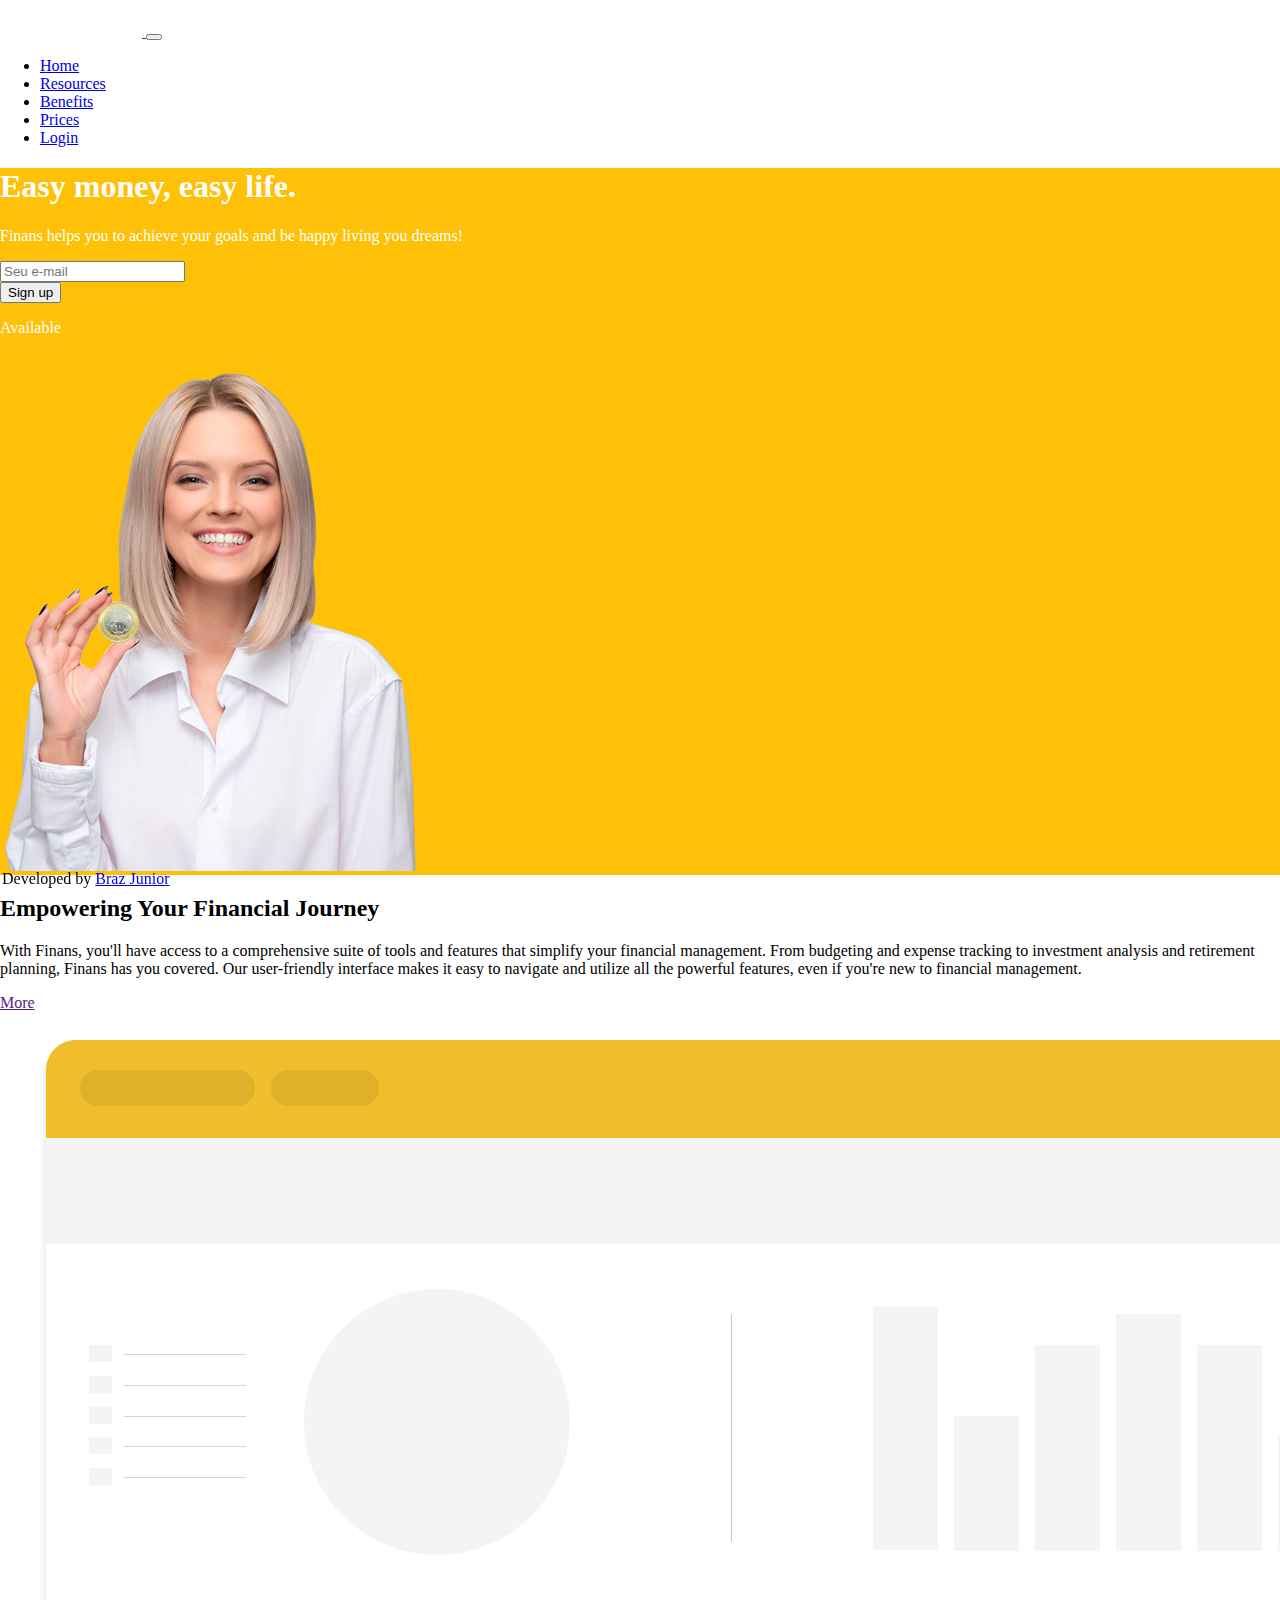
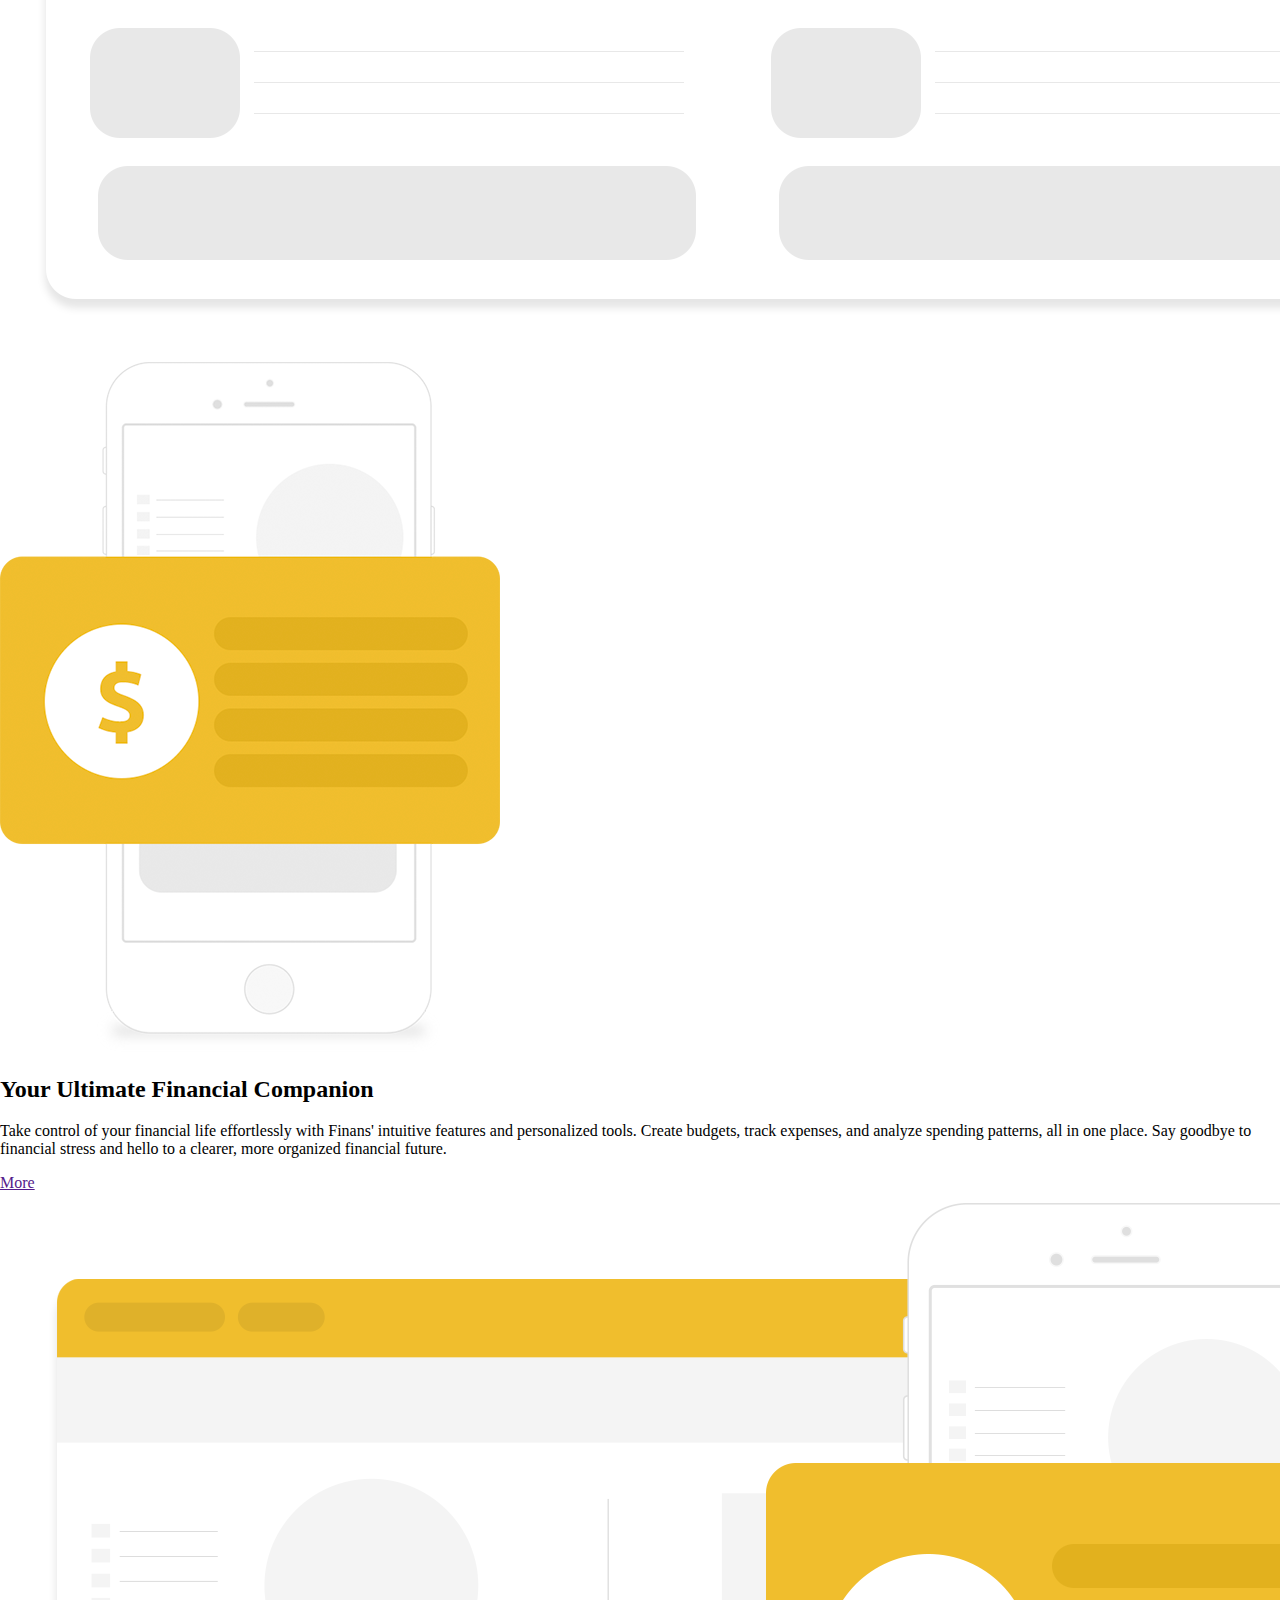
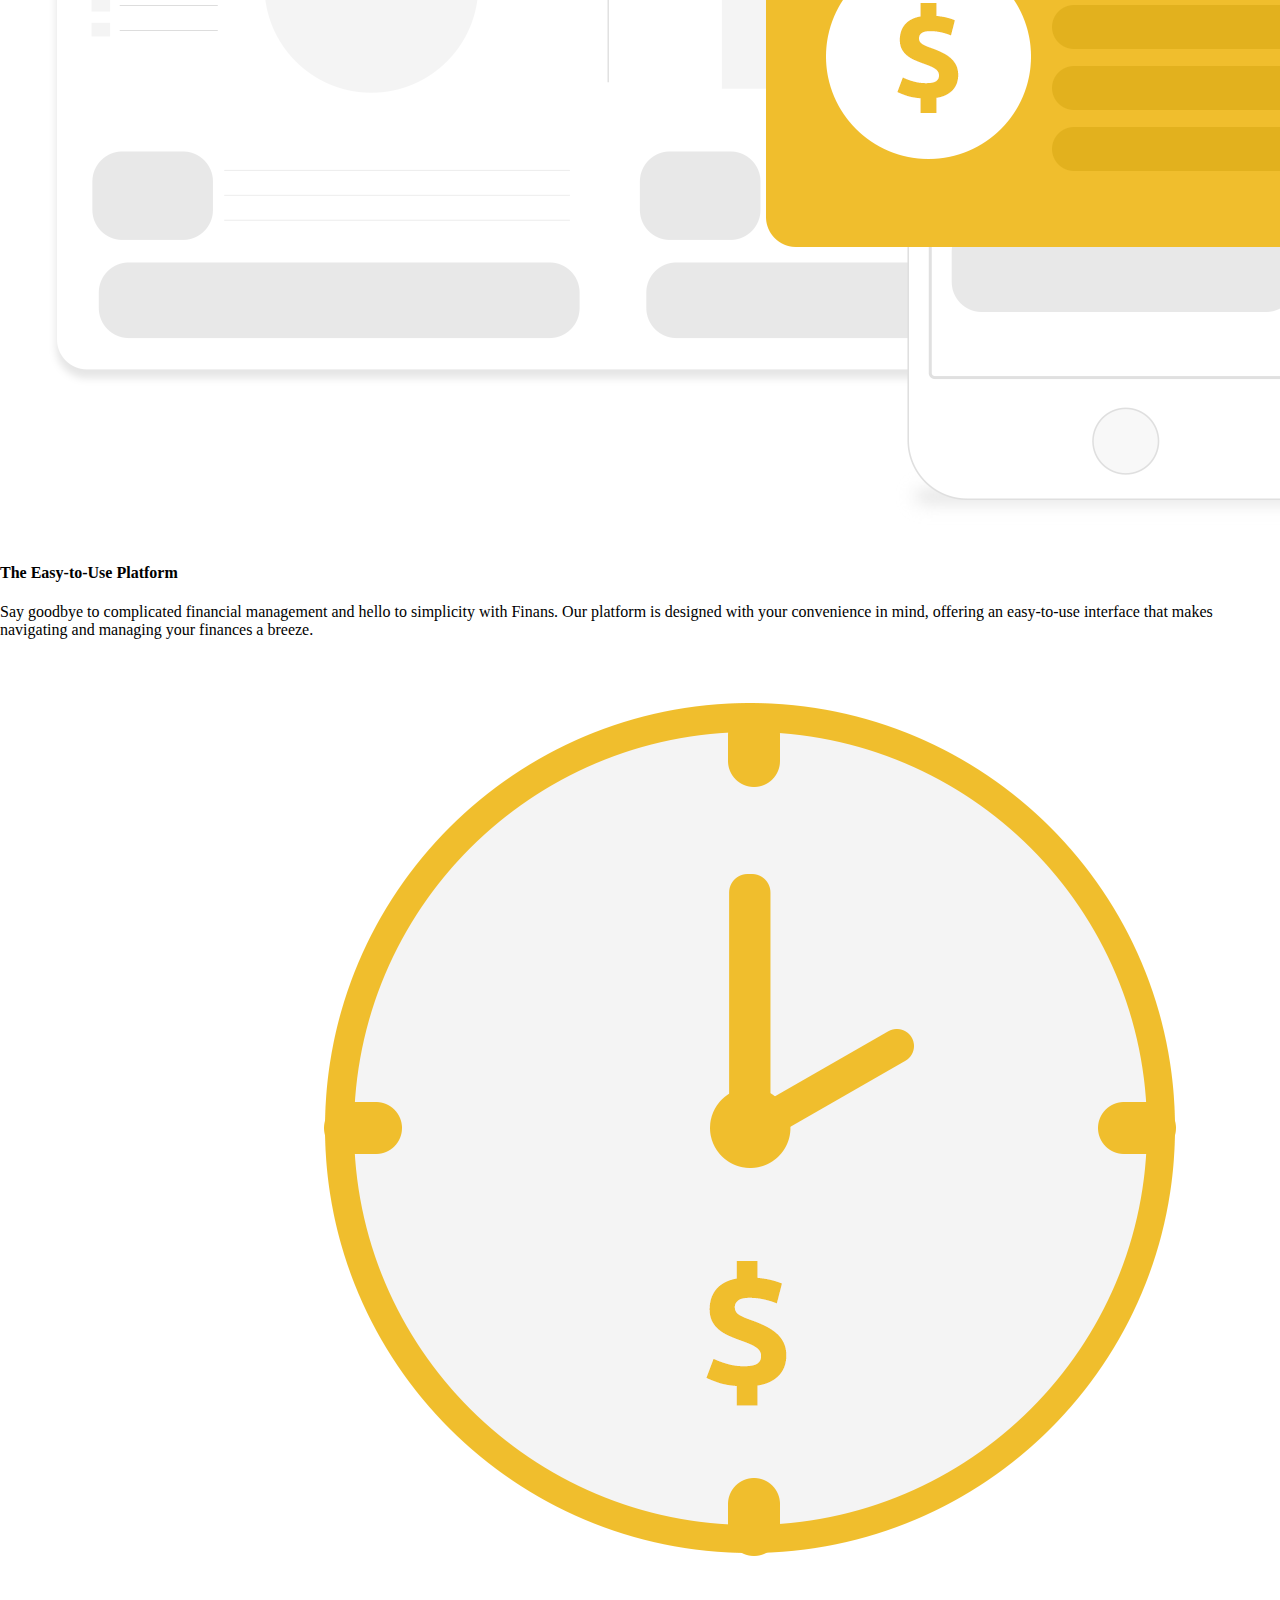
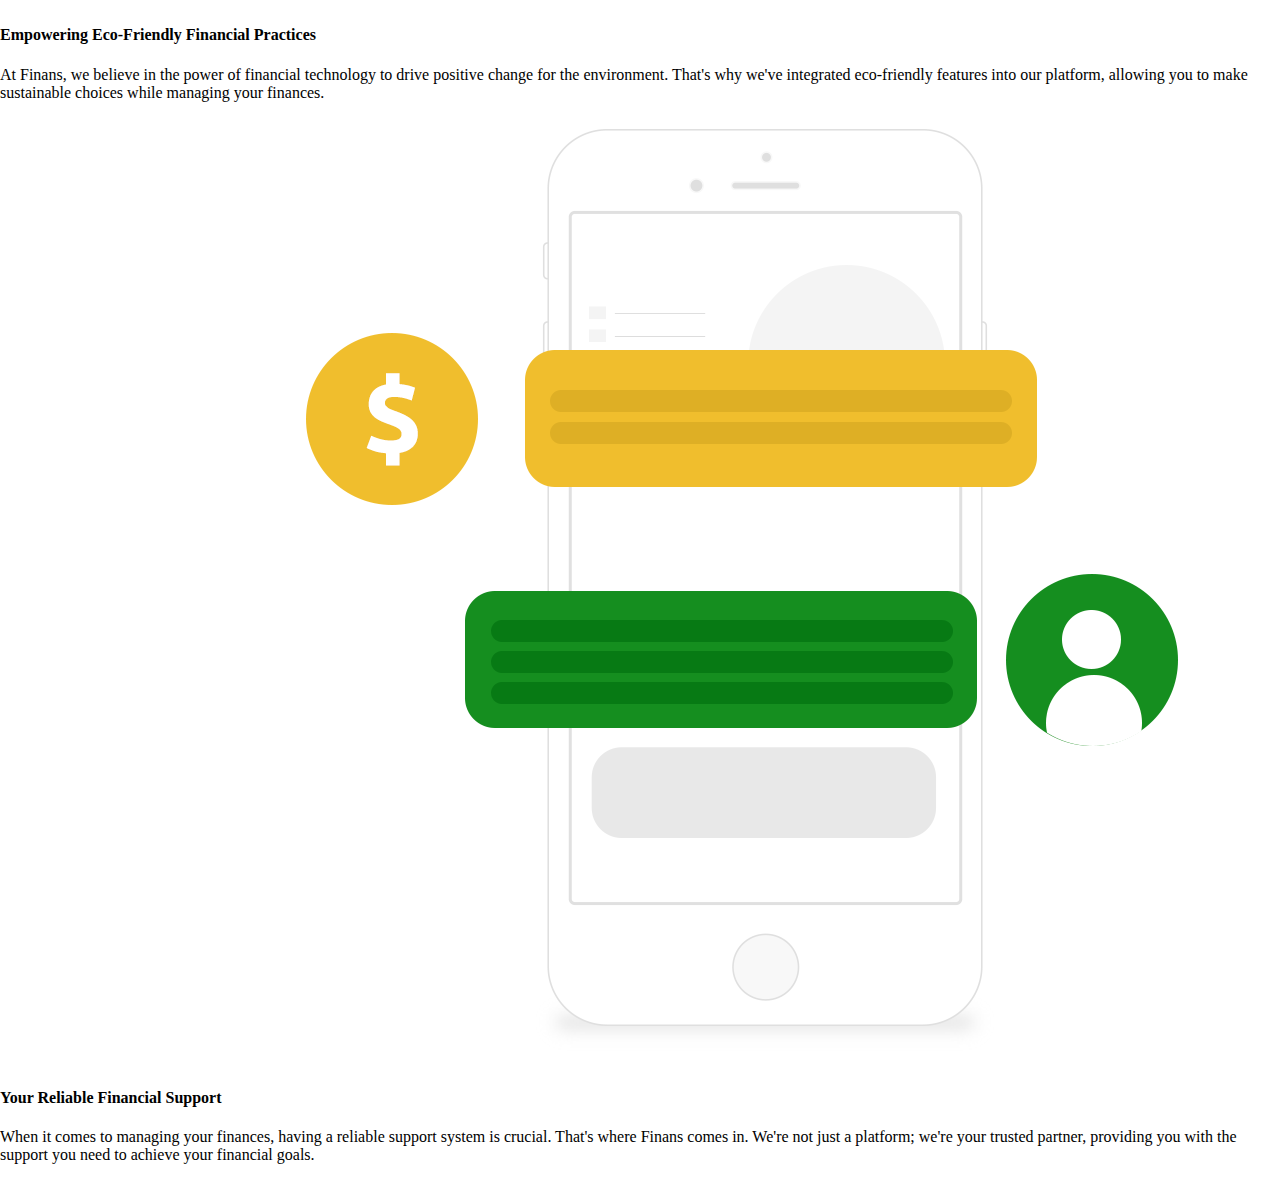
<file: index.html>
<!DOCTYPE html>
<html lang="pt-br">
  <head>
    <!-- Meta tags Obrigatórias -->
    <meta charset="utf-8">
    <meta name="viewport" content="width=device-width, initial-scale=1, shrink-to-fit=no">

    <link rel="icon" type="image/x-icon" href="img/favicon.ico">
    <!-- Bootstrap CSS -->
    <link rel="stylesheet" href="https://stackpath.bootstrapcdn.com/bootstrap/4.1.3/css/bootstrap.min.css" integrity="sha384-MCw98/SFnGE8fJT3GXwEOngsV7Zt27NXFoaoApmYm81iuXoPkFOJwJ8ERdknLPMO" crossorigin="anonymous">

    <!-- Font Awesome -->
    <link rel="stylesheet" href="https://use.fontawesome.com/releases/v5.3.1/css/all.css" integrity="sha384-mzrmE5qonljUremFsqc01SB46JvROS7bZs3IO2EmfFsd15uHvIt+Y8vEf7N7fWAU" crossorigin="anonymous">

    <!-- Estilo customizado -->
    <link rel="stylesheet" type="text/css" href="css/estilo.css">

    <title>Finans - Personal Finances</title>
  </head>
  <body>
    
    <!--início cabecalho-->
    <header>
      <nav class="navbar navbar-expand-sm navbar-light bg-warning">
        <div class="container">
          
          <a href="" class="navbar-brand">
            <img src="img/logo.png" width="142" class="responsive">
          </a>

          <button class="navbar-toggler" data-toggle="collapse" data-target="#nav-principal">
            <span class="navbar-toggler-icon"></span>
          </button>

          <div class="collapse navbar-collapse" id="nav-principal">
            <ul class="navbar-nav ml-auto">
              <li class="nav-item">
                <a href="index.html" class="nav-link">Home</a>
              </li>
              <li class="nav-item">
                <a href="resources.html" class="nav-link">Resources</a>
              </li>
              <li class="nav-item">
                <a href="benefits.html" class="nav-link">Benefits</a>
              </li>
              <li class="nav-item">
                <a href="prices.html" class="nav-link">Prices</a>
              </li>
              <li class="nav-item">
                <a href="login.html" class="btn btn-outline-light ml-4">Login</a>
              </li>
            </ul>
          </div>

        </div>
      </nav>
    </header>
    <!--fim cabecalho-->

    <!--início seção home-->
    <section id="home">
      <div class="container">
        <div class="row">
          <div class="col-md-6 d-flex">
            
            <!--Textos da seção-->
            <div class="align-self-center">
              <h1> <strong> Easy money, easy life. </strong> </h1>
              <p>
                Finans helps you to achieve your goals and be happy living you dreams!
              </p>

              <form class="mt-4 mb-4">
                <div class="input-group input-group-lg">
                  <input type="text" placeholder="Seu e-mail" class="form-control">
                  <div class="input-group-append">
                    <button type="button" class="btn btn-primary btn-sm"> Sign up</button>
                  </div>
                </div>
              </form>

              <p>Available 
                <a href="" class="btn btn-outline-light">
                  <i class="fab fa-android fa-lg"></i>
                </a>
                <a href="" class="btn btn-outline-light">
                  <i class="fab fa-apple"></i>
                </a>
              </p>

            </div>
          </div>
          <!--fim textos da seção -->

          <div class="col-md-6 d-none d-md-block">
            <img src="img/capa-mulher.png">
          </div>
        </div>
      </div>
    </section>
    <!--fim seção home -->

    <!--seção 1-->
    <section class="caixa">
      <div class="container">
        <div class="row">
          <div class="col-md-6 d-flex">
            <div class="align-self-center">
              <h2>Empowering Your Financial Journey</h2>
              <p>With Finans, you'll have access to a comprehensive suite of tools and features that simplify your financial management. From budgeting and expense tracking to investment analysis and retirement planning, Finans has you covered. Our user-friendly interface makes it easy to navigate and utilize all the powerful features, even if you're new to financial management.</p>
              <a href="" class="btn btn-primary">More</a>
            </div>
          </div>

          <div class="col-md-6">
            <img src="img/saiba.png" class="img-fluid mt-4">
          </div>
        </div>
      </div>
    </section>
    <!--fim da seção 1-->

    <!--seção 2-->
    <section class="caixa">
      <div class="container">
        <div class="row">
          <div class="col-md-6">
            <img src="img/juros.png" class="tam img-fluid mt-4">
          </div>

          <div class="col-md-6 d-flex">
            <div class="align-self-center">
              <h2>Your Ultimate Financial Companion</h2>
              <p>Take control of your financial life effortlessly with Finans' intuitive features and personalized tools. Create budgets, track expenses, and analyze spending patterns, all in one place. Say goodbye to financial stress and hello to a clearer, more organized financial future.</p>
              <a href="" class="btn btn-primary">More</a>
            </div>
          </div>
        </div>
      </div>
    </section>
    <!--fim da seção 2-->

    <!--seção 3-->
    <section class="caixa">
      <div class="container">
        <div class="row">
          <div class="col-md-4">
            <img src="img/facil.png" class="img-fluid">
            <h4>The Easy-to-Use Platform</h4>
            <p>Say goodbye to complicated financial management and hello to simplicity with Finans. Our platform is designed with your convenience in mind, offering an easy-to-use interface that makes navigating and managing your finances a breeze.</p> 
          </div>

          <div class="col-md-4">
            <img src="img/economize.png" class="img-fluid">
            <h4>Empowering Eco-Friendly Financial Practices</h4>
            <p>At Finans, we believe in the power of financial technology to drive positive change for the environment. That's why we've integrated eco-friendly features into our platform, allowing you to make sustainable choices while managing your finances.</p> 
          </div>

          <div class="col-md-4">
            <img src="img/suporte.png" class="img-fluid">
            <h4>Your Reliable Financial Support</h4>
            <p>When it comes to managing your finances, having a reliable support system is crucial. That's where Finans comes in. We're not just a platform; we're your trusted partner, providing you with the support you need to achieve your financial goals.</p>
          </div>
        </div>
      </div>
    </section>
    <!--fim da seção 3-->

    <footer>
        <!-- BJ -->
        <div>
          Developed by
          <a href="https://github.com/brxzjunior">Braz Junior</a>
        </div>
        <!-- BJ end -->
      </footer>

    <!-- JavaScript (Opcional) -->
    <!-- jQuery primeiro, depois Popper.js, depois Bootstrap JS -->
    <script src="https://code.jquery.com/jquery-3.3.1.slim.min.js" integrity="sha384-q8i/X+965DzO0rT7abK41JStQIAqVgRVzpbzo5smXKp4YfRvH+8abtTE1Pi6jizo" crossorigin="anonymous"></script>
    <script src="https://cdnjs.cloudflare.com/ajax/libs/popper.js/1.14.3/umd/popper.min.js" integrity="sha384-ZMP7rVo3mIykV+2+9J3UJ46jBk0WLaUAdn689aCwoqbBJiSnjAK/l8WvCWPIPm49" crossorigin="anonymous"></script>
    <script src="https://stackpath.bootstrapcdn.com/bootstrap/4.1.3/js/bootstrap.min.js" integrity="sha384-ChfqqxuZUCnJSK3+MXmPNIyE6ZbWh2IMqE241rYiqJxyMiZ6OW/JmZQ5stwEULTy" crossorigin="anonymous"></script>
  </body>
</html>
</file>
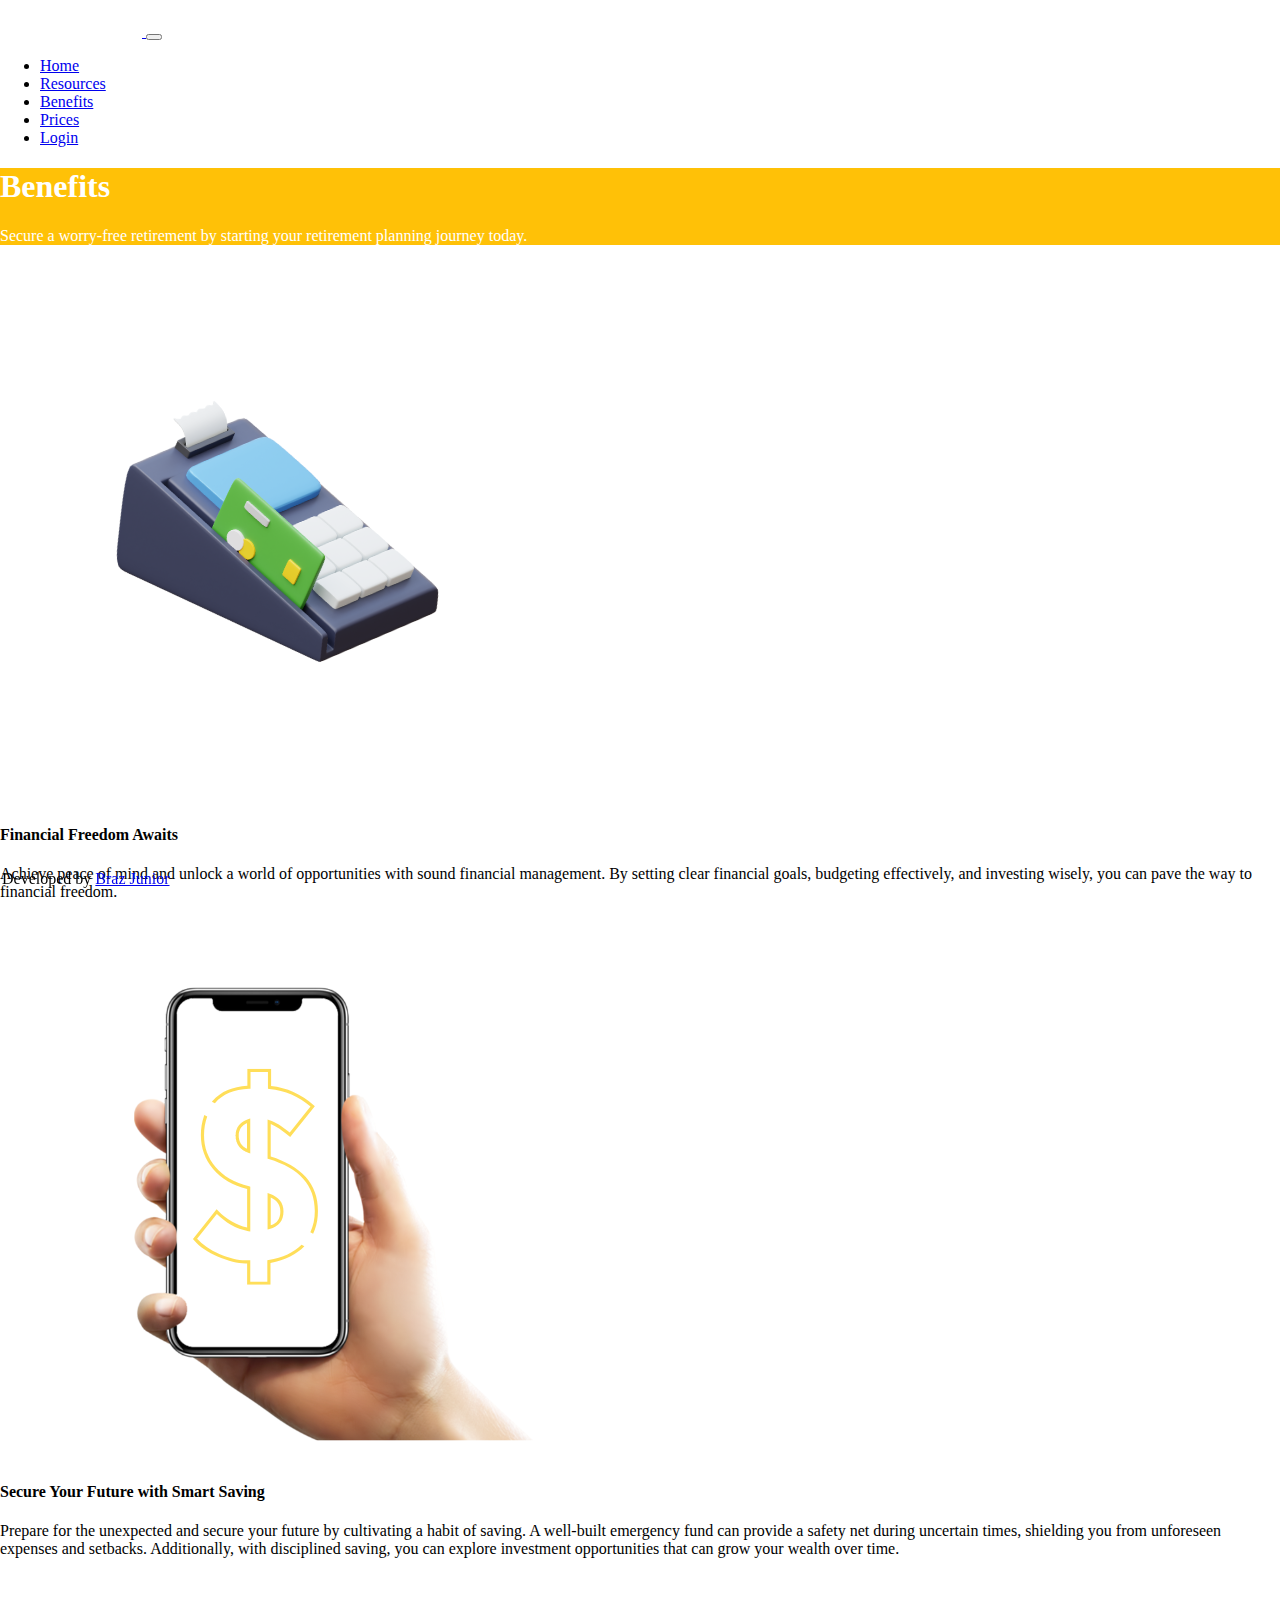
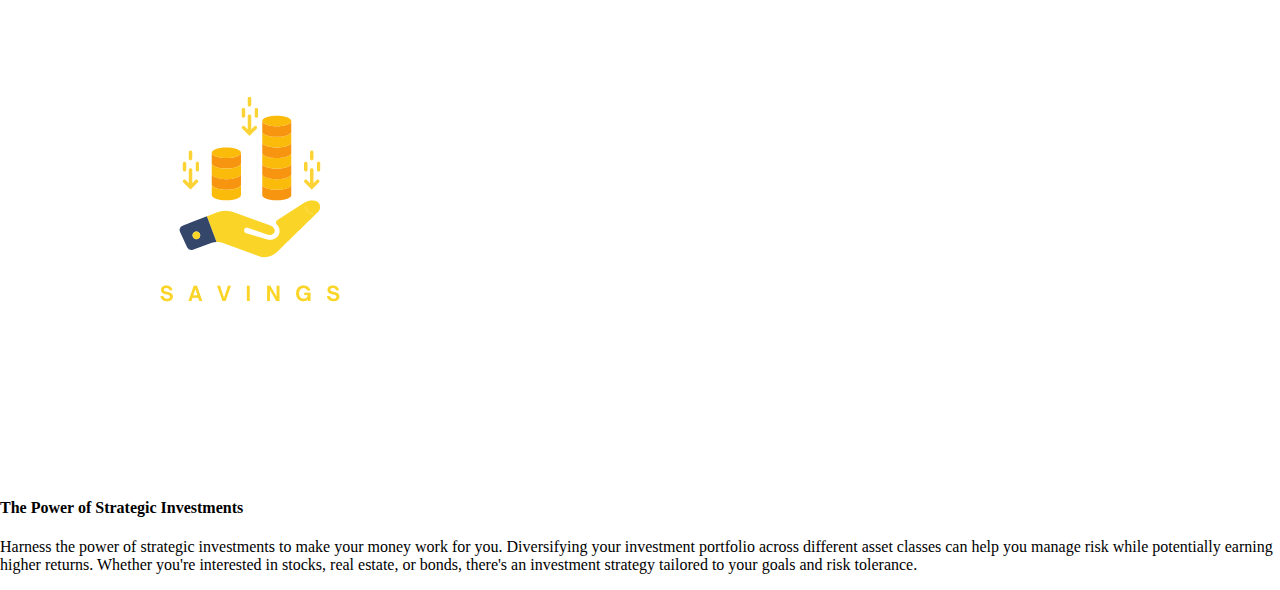
<file: benefits.html>
<!DOCTYPE html>
<html lang="pt-br">
  <head>
    <!-- Meta tags Obrigatórias -->
    <meta charset="utf-8">
    <meta name="viewport" content="width=device-width, initial-scale=1, shrink-to-fit=no">

    <link rel="icon" type="image/x-icon" href="img/favicon.ico">
    <!-- Bootstrap CSS -->
    <link rel="stylesheet" href="https://stackpath.bootstrapcdn.com/bootstrap/4.1.3/css/bootstrap.min.css" integrity="sha384-MCw98/SFnGE8fJT3GXwEOngsV7Zt27NXFoaoApmYm81iuXoPkFOJwJ8ERdknLPMO" crossorigin="anonymous">

    <!-- Font Awesome -->
    <link rel="stylesheet" href="https://use.fontawesome.com/releases/v5.3.1/css/all.css" integrity="sha384-mzrmE5qonljUremFsqc01SB46JvROS7bZs3IO2EmfFsd15uHvIt+Y8vEf7N7fWAU" crossorigin="anonymous">

    <!-- Estilo customizado -->
    <link rel="stylesheet" type="text/css" href="css/estilo.css">

    <title>Finans - Benefits</title>
  </head>
  <body>
    
    <!--início cabecalho-->
    <header>
      <nav class="navbar navbar-expand-sm navbar-light bg-warning">
        <div class="container">
          
          <a href="index.html" class="navbar-brand">
            <img src="img/logo.png" width="142">
          </a>

          <button class="navbar-toggler" data-toggle="collapse" data-target="#nav-principal">
            <span class="navbar-toggler-icon"></span>
          </button>

          <div class="collapse navbar-collapse" id="nav-principal">
            <ul class="navbar-nav ml-auto">
              <li class="nav-item">
                <a href="index.html" class="nav-link">Home</a>
              </li>
              <li class="nav-item">
                <a href="resources.html" class="nav-link">Resources</a>
              </li>
              <li class="nav-item">
                <a href="benefits.html" class="nav-link">Benefits</a>
              </li>
              <li class="nav-item">
                <a href="prices.html" class="nav-link">Prices</a>
              </li>
              <li class="nav-item">
                <a href="login.html" class="btn btn-outline-light ml-4">Login</a>
              </li>
            </ul>
          </div>

        </div>
      </nav>
    </header>
    <!--fim cabecalho-->

    <!--início seção home-->
    <section id="home">
      <div class="container">
        <div class="row">
          <div>    
            <!--Textos da seção-->
            <div class="align-self-center mt-4 bm-4">
              <h1> <strong>Benefits</strong></h1>
              <p>
                Secure a worry-free retirement by starting your retirement planning journey today.</p>
            </div>
          <!--fim textos da seção -->
          
          </div>
        </div>
      </div>
    </section>
    <!--fim seção home -->

    <section>
      <div class="container">
        <div class="row">
          <div class="col-md-4">
            <img src="img/maq.png" class="img-fluid">
            <h4>Financial Freedom Awaits</h4>
            <p>Achieve peace of mind and unlock a world of opportunities with sound financial management. By setting clear financial goals, budgeting effectively, and investing wisely, you can pave the way to financial freedom.</p> 
          </div>

          <div class="col-md-4">
            <img src="img/cel.png" class="img-fluid">
            <h4>Secure Your Future with Smart Saving</h4>
            <p>Prepare for the unexpected and secure your future by cultivating a habit of saving. A well-built emergency fund can provide a safety net during uncertain times, shielding you from unforeseen expenses and setbacks. Additionally, with disciplined saving, you can explore investment opportunities that can grow your wealth over time.</p> 
          </div>

          <div class="col-md-4">
            <img src="img/save.png" class="img-fluid">
            <h4> The Power of Strategic Investments</h4>
            <p>Harness the power of strategic investments to make your money work for you. Diversifying your investment portfolio across different asset classes can help you manage risk while potentially earning higher returns. Whether you're interested in stocks, real estate, or bonds, there's an investment strategy tailored to your goals and risk tolerance.</p>
          </div>
        </div>
      </div>
    </section>
    <!--fim da seção 4-->

    <footer>
      <!-- BJ -->
      <div>
        Developed by
        <a href="https://github.com/brxzjunior">Braz Junior</a>
      </div>
      <!-- BJ end -->
    </footer>

    <!-- JavaScript (Opcional) -->
    <!-- jQuery primeiro, depois Popper.js, depois Bootstrap JS -->
    <script src="https://code.jquery.com/jquery-3.3.1.slim.min.js" integrity="sha384-q8i/X+965DzO0rT7abK41JStQIAqVgRVzpbzo5smXKp4YfRvH+8abtTE1Pi6jizo" crossorigin="anonymous"></script>
    <script src="https://cdnjs.cloudflare.com/ajax/libs/popper.js/1.14.3/umd/popper.min.js" integrity="sha384-ZMP7rVo3mIykV+2+9J3UJ46jBk0WLaUAdn689aCwoqbBJiSnjAK/l8WvCWPIPm49" crossorigin="anonymous"></script>
    <script src="https://stackpath.bootstrapcdn.com/bootstrap/4.1.3/js/bootstrap.min.js" integrity="sha384-ChfqqxuZUCnJSK3+MXmPNIyE6ZbWh2IMqE241rYiqJxyMiZ6OW/JmZQ5stwEULTy" crossorigin="anonymous"></script>
  </body>
</html>
</file>
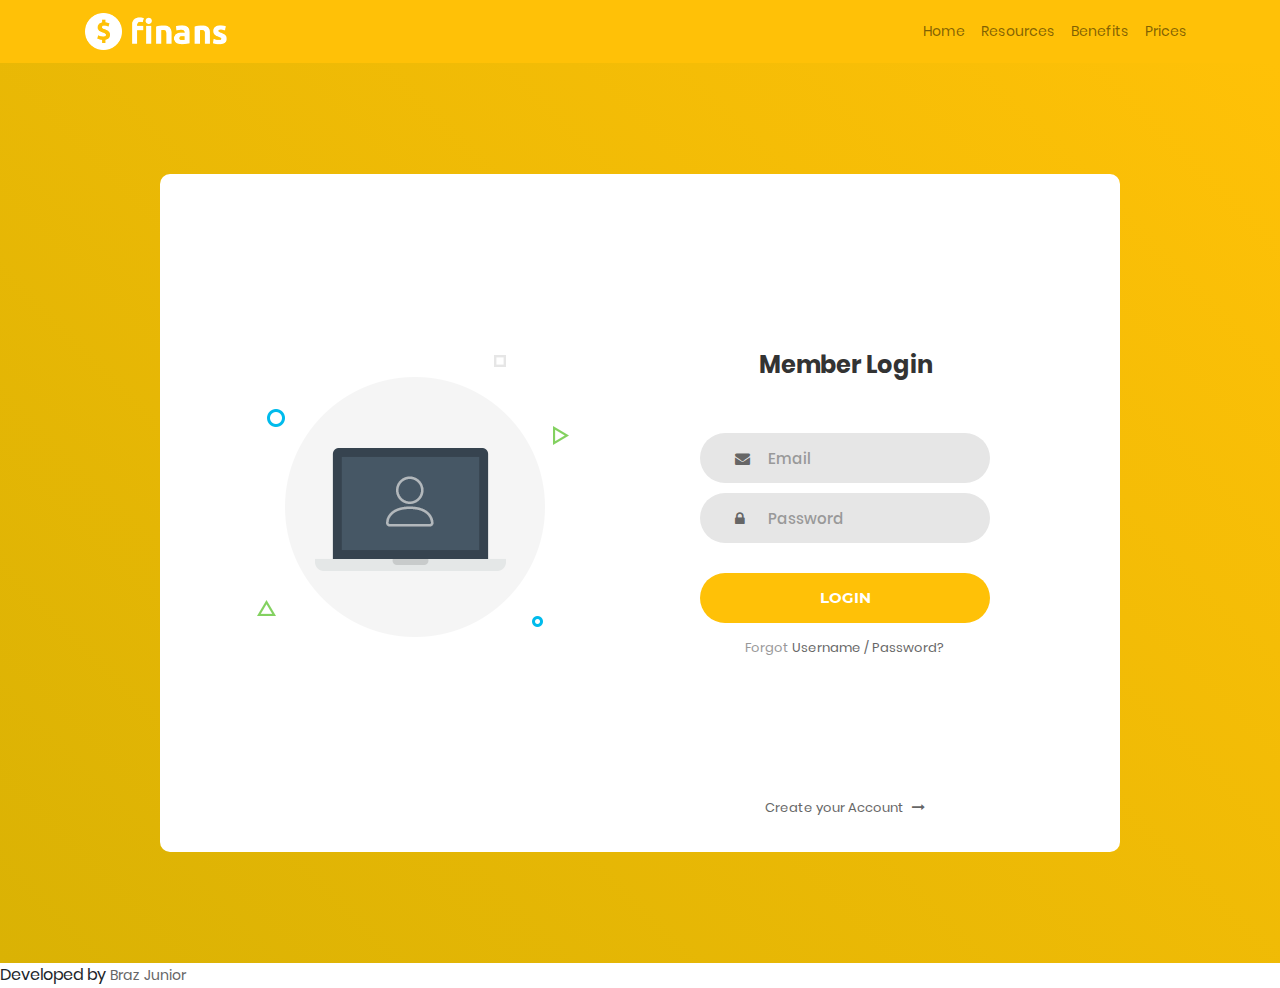
<file: login.html>
<!DOCTYPE html>
<html lang="en">
<head>
	<title>Finans - Login</title>
	<meta charset="UTF-8">
	<meta name="viewport" content="width=device-width, initial-scale=1">
<!--===============================================================================================-->	
	<link rel="icon" type="image/png" href="images/icons/favicon.ico"/>
<!--===============================================================================================-->
	<link rel="stylesheet" type="text/css" href="vendor/bootstrap/css/bootstrap.min.css">
<!--===============================================================================================-->
	<link rel="stylesheet" type="text/css" href="fonts/font-awesome-4.7.0/css/font-awesome.min.css">
<!--===============================================================================================-->
	<link rel="stylesheet" type="text/css" href="vendor/animate/animate.css">
<!--===============================================================================================-->	
	<link rel="stylesheet" type="text/css" href="vendor/css-hamburgers/hamburgers.min.css">
<!--===============================================================================================-->
	<link rel="stylesheet" type="text/css" href="vendor/select2/select2.min.css">
<!--===============================================================================================-->
	<link rel="stylesheet" type="text/css" href="css/util.css">
	<link rel="stylesheet" type="text/css" href="css/main.css">
<!--===============================================================================================-->
</head>
<body>

	    <!--início cabecalho-->
    <header>
      <nav class="navbar navbar-expand-sm navbar-light bg-warning">
        <div class="container">
          
          <a href="index.html" class="navbar-brand">
            <img src="img/logo.png" width="142">
          </a>

          <button class="navbar-toggler" data-toggle="collapse" data-target="#nav-principal">
            <span class="navbar-toggler-icon"></span>
          </button>

          <div class="collapse navbar-collapse" id="nav-principal">
            <ul class="navbar-nav ml-auto">
              <li class="nav-item">
                <a href="index.html" class="nav-link">Home</a>
              </li>
              <li class="nav-item">
                <a href="resources.html" class="nav-link">Resources</a>
              </li>
              <li class="nav-item">
                <a href="benefits.html" class="nav-link">Benefits</a>
              </li>
              <li class="nav-item">
                <a href="prices.html" class="nav-link">Prices</a>
              </li>
            </ul>
          </div>

        </div>
      </nav>
    </header>
    <!--fim cabecalho-->
	
	<div class="limiter">
		<div class="container-login100">
			<div class="wrap-login100">
				<div class="login100-pic js-tilt" data-tilt>
					<img src="images/img-01.png" alt="IMG">
				</div>

				<form class="login100-form validate-form">
					<span class="login100-form-title">
						Member Login
					</span>

					<div class="wrap-input100 validate-input" data-validate = "Valid email is required: ex@abc.xyz">
						<input class="input100" type="text" name="email" placeholder="Email">
						<span class="focus-input100"></span>
						<span class="symbol-input100">
							<i class="fa fa-envelope" aria-hidden="true"></i>
						</span>
					</div>

					<div class="wrap-input100 validate-input" data-validate = "Password is required">
						<input class="input100" type="password" name="pass" placeholder="Password">
						<span class="focus-input100"></span>
						<span class="symbol-input100">
							<i class="fa fa-lock" aria-hidden="true"></i>
						</span>
					</div>
					
					<div class="container-login100-form-btn">
						<button class="login100-form-btn">
							Login
						</button>
					</div>

					<div class="text-center p-t-12">
						<span class="txt1">
							Forgot
						</span>
						<a class="txt2" href="#">
							Username / Password?
						</a>
					</div>

					<div class="text-center p-t-136">
						<a class="txt2" href="#">
							Create your Account
							<i class="fa fa-long-arrow-right m-l-5" aria-hidden="true"></i>
						</a>
					</div>
				</form>
			</div>
		</div>
	</div>
	
	<footer>
        <!-- BJ -->
        <div>
          Developed by
          <a href="https://github.com/brxzjunior">Braz Junior</a>
        </div>
        <!-- BJ end -->
      </footer>

	
<!--===============================================================================================-->	
	<script src="vendor/jquery/jquery-3.2.1.min.js"></script>
<!--===============================================================================================-->
	<script src="vendor/bootstrap/js/popper.js"></script>
	<script src="vendor/bootstrap/js/bootstrap.min.js"></script>
<!--===============================================================================================-->
	<script src="vendor/select2/select2.min.js"></script>
<!--===============================================================================================-->
	<script src="vendor/tilt/tilt.jquery.min.js"></script>
	<script >
		$('.js-tilt').tilt({
			scale: 1.1
		})
	</script>
<!--===============================================================================================-->
	<script src="js/main.js"></script>

</body>
</html>
</file>
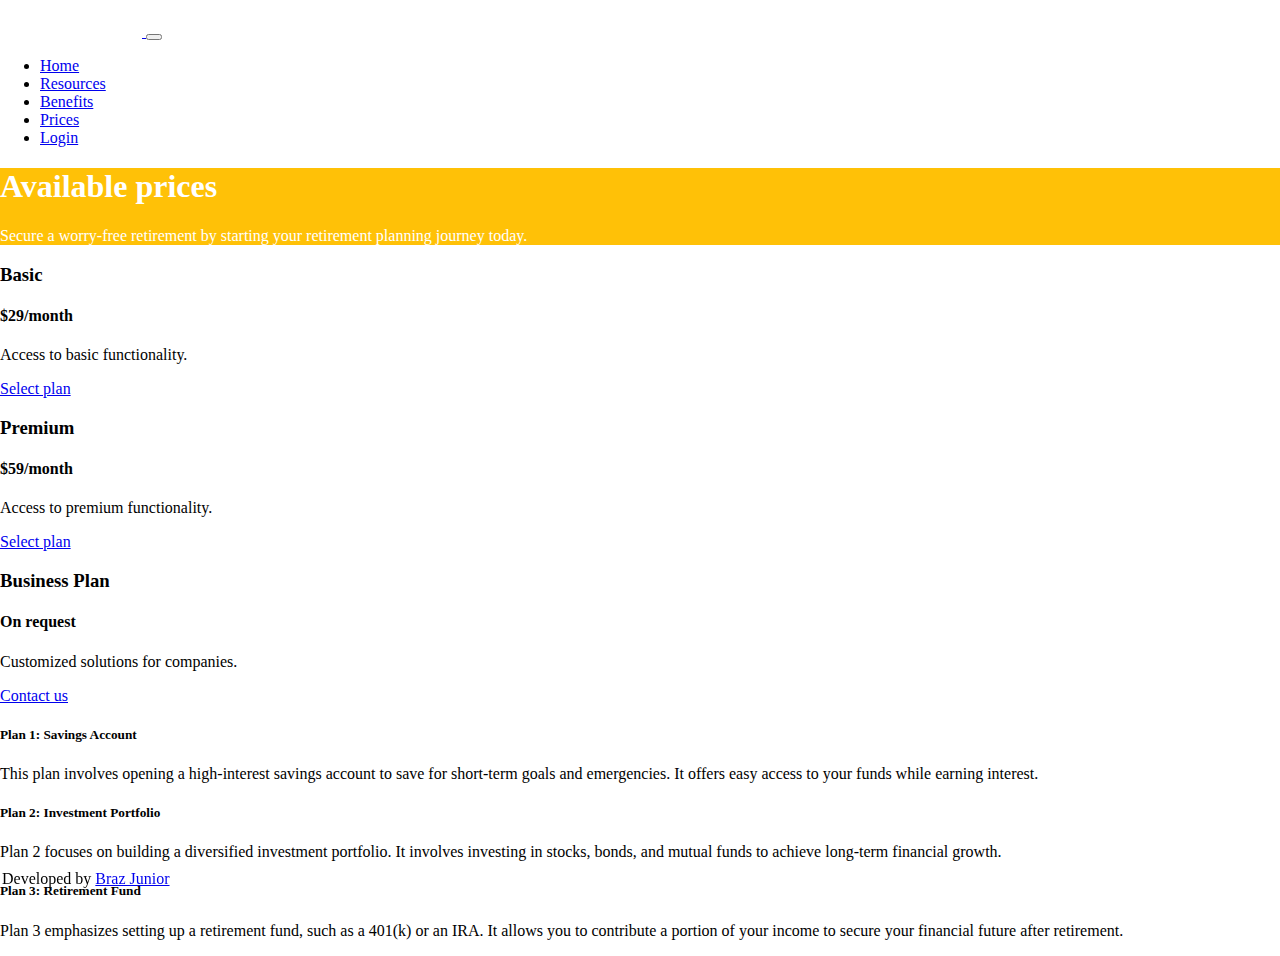
<file: prices.html>
<!DOCTYPE html>
<html lang="pt-br">
  <head>
    <!-- Meta tags Obrigatórias -->
    <meta charset="utf-8">
    <meta name="viewport" content="width=device-width, initial-scale=1, shrink-to-fit=no">

    <link rel="icon" type="image/x-icon" href="img/favicon.ico">
    <!-- Bootstrap CSS -->
    <link rel="stylesheet" href="https://stackpath.bootstrapcdn.com/bootstrap/4.1.3/css/bootstrap.min.css" integrity="sha384-MCw98/SFnGE8fJT3GXwEOngsV7Zt27NXFoaoApmYm81iuXoPkFOJwJ8ERdknLPMO" crossorigin="anonymous">

    <!-- Font Awesome -->
    <link rel="stylesheet" href="https://use.fontawesome.com/releases/v5.3.1/css/all.css" integrity="sha384-mzrmE5qonljUremFsqc01SB46JvROS7bZs3IO2EmfFsd15uHvIt+Y8vEf7N7fWAU" crossorigin="anonymous">

    <!-- Estilo customizado -->
    <link rel="stylesheet" type="text/css" href="css/estilo.css">

    <title>Finans - Prices</title>
  </head>
  <body>
    
    <!--início cabecalho-->
    <header>
      <nav class="navbar navbar-expand-sm navbar-light bg-warning">
        <div class="container">
          
          <a href="index.html" class="navbar-brand">
            <img src="img/logo.png" width="142">
          </a>

          <button class="navbar-toggler" data-toggle="collapse" data-target="#nav-principal">
            <span class="navbar-toggler-icon"></span>
          </button>

          <div class="collapse navbar-collapse" id="nav-principal">
            <ul class="navbar-nav ml-auto">
              <li class="nav-item">
                <a href="index.html" class="nav-link">Home</a>
              </li>
              <li class="nav-item">
                <a href="resources.html" class="nav-link">Resources</a>
              </li>
              <li class="nav-item">
                <a href="benefits.html" class="nav-link">Benefits</a>
              </li>
              <li class="nav-item">
                <a href="prices.html" class="nav-link">Prices</a>
              </li>
              <li class="nav-item">
                <a href="login.html" class="btn btn-outline-light ml-4">Login</a>
              </li>
            </ul>
          </div>

        </div>
      </nav>
    </header>
    <!--fim cabecalho-->

    <!--início seção home-->
    <section id="home">
      <div class="container">
        <div class="row">
          <div>    
            <!--Textos da seção-->
            <div class="align-self-center mt-4 bm-4">
              <h1> <strong>Available prices</strong></h1>
              <p>
                Secure a worry-free retirement by starting your retirement planning journey today.</p>
            </div>
          <!--fim textos da seção -->
          
          </div>
        </div>
      </div>
      
    </section>
    <!--fim seção home -->

<!-- Seção de Preços -->
<section id="precos">
    <div class="container mt-4">
      <div class="row">
        <!-- Plano 1 -->
        <div class="col-md-4">
          <div class="card mb-2">
            <div class="card-header bg-primary text-white">
              <h3>Basic</h3>
            </div>
            <div class="card-body">
              <h4 class="card-title">$29/month</h4>
              <p class="card-text">Access to basic functionality.</p>
              <a href="#" class="btn btn-primary">Select plan</a>
            </div>
          </div>
        </div>
        
        <!-- Plano 2 -->
        <div class="col-md-4">
          <div class="card mb-2">
            <div class="card-header bg-success text-white">
              <h3>Premium</h3>
            </div>
            <div class="card-body">
              <h4 class="card-title">$59/month</h4>
              <p class="card-text">Access to  premium functionality.</p>
              <a href="#" class="btn btn-success">Select plan</a>
            </div>
          </div>
        </div>
        
        <!-- Plano 3 -->
        <div class="col-md-4">
          <div class="card">
            <div class="card-header bg-info text-white">
              <h3>Business Plan</h3>
            </div>
            <div class="card-body">
              <h4 class="card-title">On request</h4>
              <p class="card-text">Customized solutions for companies.</p>
              <a href="#" class="btn btn-info">Contact us</a>
            </div>
          </div>
        </div>
      </div>
    </div>
  </section>
  <!-- Fim da Seção de Preços -->

  <div class="container mt-5">
    <div class="row">
      <!-- First Financial Plan Block -->
      <div class="col-md-4">
        <div class="card">
          <div class="card-body">
            <h5 class="card-title">Plan 1: Savings Account</h5>
            <p class="card-text">This plan involves opening a high-interest savings account to save for short-term goals and emergencies. It offers easy access to your funds while earning interest.</p>
          </div>
        </div>
      </div>
  
      <!-- Second Financial Plan Block -->
      <div class="col-md-4">
        <div class="card">
          <div class="card-body">
            <h5 class="card-title">Plan 2: Investment Portfolio</h5>
            <p class="card-text">Plan 2 focuses on building a diversified investment portfolio. It involves investing in stocks, bonds, and mutual funds to achieve long-term financial growth.</p>
          </div>
        </div>
      </div>
  
      <!-- Third Financial Plan Block -->
      <div class="col-md-4">
        <div class="card">
          <div class="card-body">
            <h5 class="card-title">Plan 3: Retirement Fund</h5>
            <p class="card-text">Plan 3 emphasizes setting up a retirement fund, such as a 401(k) or an IRA. It allows you to contribute a portion of your income to secure your financial future after retirement.</p>
          </div>
        </div>
      </div>
    </div>
  </div>

  <footer>
    <!-- BJ -->
    <div>
      Developed by
      <a href="https://github.com/brxzjunior">Braz Junior</a>
    </div>
    <!-- BJ end -->
  </footer>

    <!-- JavaScript (Opcional) -->
    <!-- jQuery primeiro, depois Popper.js, depois Bootstrap JS -->
    <script src="https://code.jquery.com/jquery-3.3.1.slim.min.js" integrity="sha384-q8i/X+965DzO0rT7abK41JStQIAqVgRVzpbzo5smXKp4YfRvH+8abtTE1Pi6jizo" crossorigin="anonymous"></script>
    <script src="https://cdnjs.cloudflare.com/ajax/libs/popper.js/1.14.3/umd/popper.min.js" integrity="sha384-ZMP7rVo3mIykV+2+9J3UJ46jBk0WLaUAdn689aCwoqbBJiSnjAK/l8WvCWPIPm49" crossorigin="anonymous"></script>
    <script src="https://stackpath.bootstrapcdn.com/bootstrap/4.1.3/js/bootstrap.min.js" integrity="sha384-ChfqqxuZUCnJSK3+MXmPNIyE6ZbWh2IMqE241rYiqJxyMiZ6OW/JmZQ5stwEULTy" crossorigin="anonymous"></script>
  </body>
</html>
</file>
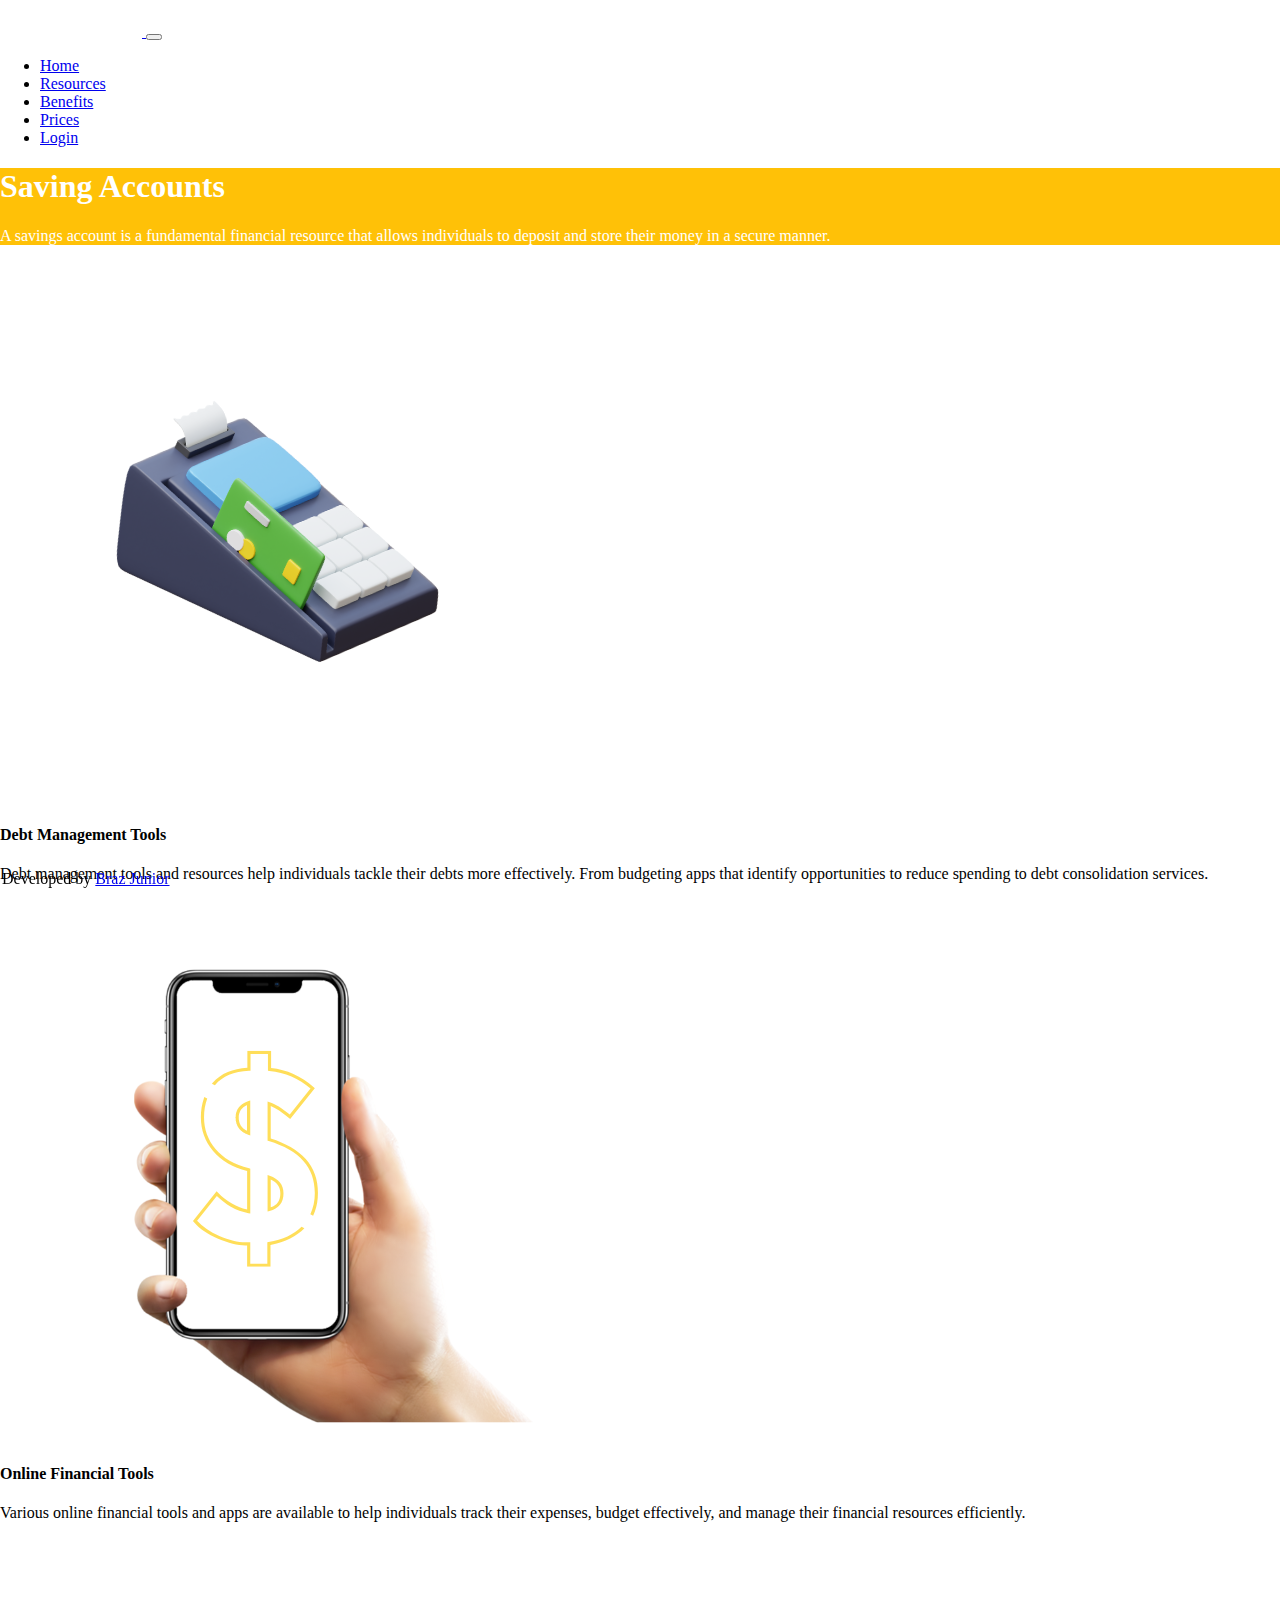
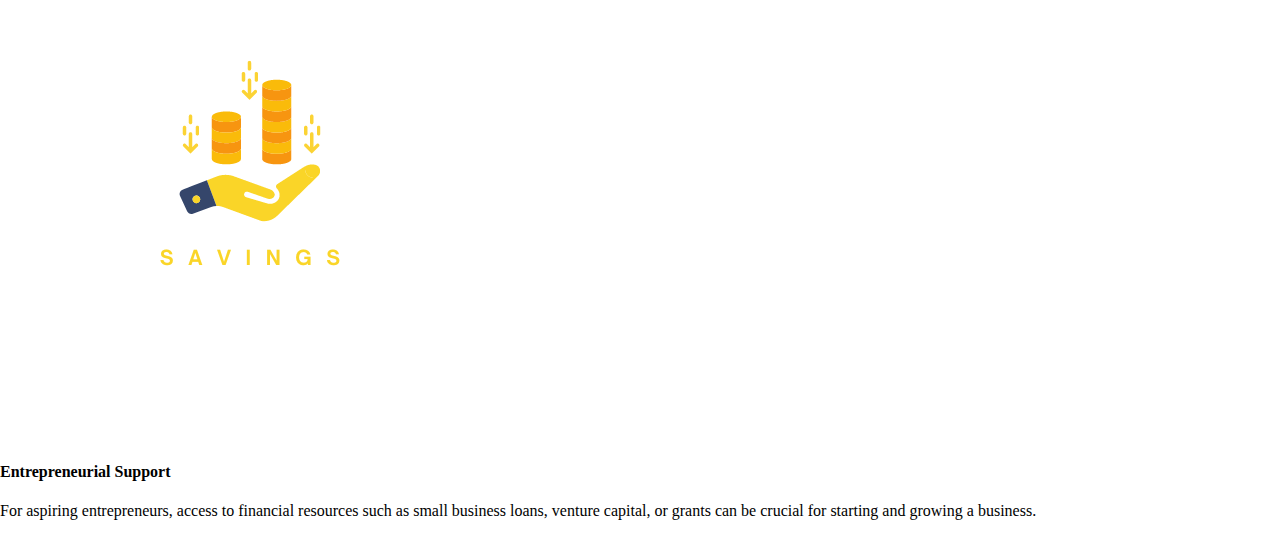
<file: resources.html>
<!DOCTYPE html>
<html lang="pt-br">
  <head>
    <!-- Meta tags Obrigatórias -->
    <meta charset="utf-8">
    <meta name="viewport" content="width=device-width, initial-scale=1, shrink-to-fit=no">

    <link rel="icon" type="image/x-icon" href="img/favicon.ico">
    <!-- Bootstrap CSS -->
    <link rel="stylesheet" href="https://stackpath.bootstrapcdn.com/bootstrap/4.1.3/css/bootstrap.min.css" integrity="sha384-MCw98/SFnGE8fJT3GXwEOngsV7Zt27NXFoaoApmYm81iuXoPkFOJwJ8ERdknLPMO" crossorigin="anonymous">

    <!-- Font Awesome -->
    <link rel="stylesheet" href="https://use.fontawesome.com/releases/v5.3.1/css/all.css" integrity="sha384-mzrmE5qonljUremFsqc01SB46JvROS7bZs3IO2EmfFsd15uHvIt+Y8vEf7N7fWAU" crossorigin="anonymous">

    <!-- Estilo customizado -->
    <link rel="stylesheet" type="text/css" href="css/estilo.css">

    <title>Finans - Resources</title>
  </head>
  <body>
    
    <!--início cabecalho-->
    <header>
      <nav class="navbar navbar-expand-sm navbar-light bg-warning">
        <div class="container">
          
          <a href="index.html" class="navbar-brand">
            <img src="img/logo.png" width="142">
          </a>

          <button class="navbar-toggler" data-toggle="collapse" data-target="#nav-principal">
            <span class="navbar-toggler-icon"></span>
          </button>

          <div class="collapse navbar-collapse" id="nav-principal">
            <ul class="navbar-nav ml-auto">
              <li class="nav-item">
                <a href="index.html" class="nav-link">Home</a>
              </li>
              <li class="nav-item">
                <a href="resources.html" class="nav-link">Resources</a>
              </li>
              <li class="nav-item">
                <a href="benefits.html" class="nav-link">Benefits</a>
              </li>
              <li class="nav-item">
                <a href="prices.html" class="nav-link">Prices</a>
              </li>
              <li class="nav-item">
                <a href="login.html" class="btn btn-outline-light ml-4">Login</a>
              </li>
            </ul>
          </div>

        </div>
      </nav>
    </header>
    <!--fim cabecalho-->

    <!--início seção home-->
    <section id="home">
      <div class="container">
        <div class="row">
          <div>    
            <!--Textos da seção-->
            <div class="align-self-center mt-4 bm-4">
              <h1> <strong>Saving Accounts</strong></h1>
              <p>
                A savings account is a fundamental financial resource that allows individuals to deposit and store their money in a secure manner.
              </p>
            </div>
          <!--fim textos da seção -->
          
          </div>
        </div>
      </div>
    </section>
    <!--fim seção home -->

    <section>
      <div class="container">
        <div class="row">
          <div class="col-md-4">
            <img src="img/maq.png" class="img-fluid">
            <h4>Debt Management Tools</h4>
            <p>Debt management tools and resources help individuals tackle their debts more effectively. From budgeting apps that identify opportunities to reduce spending to debt consolidation services.</p> 
          </div>

          <div class="col-md-4">
            <img src="img/cel.png" class="img-fluid">
            <h4>Online Financial Tools</h4>
            <p>Various online financial tools and apps are available to help individuals track their expenses, budget effectively, and manage their financial resources efficiently.</p> 
          </div>

          <div class="col-md-4">
            <img src="img/save.png" class="img-fluid">
            <h4>Entrepreneurial Support</h4>
            <p>For aspiring entrepreneurs, access to financial resources such as small business loans, venture capital, or grants can be crucial for starting and growing a business. </p>
          </div>
        </div>
      </div>
    </section>
    <!--fim da seção 4-->

    <footer>
      <!-- BJ -->
      <div>
        Developed by
        <a href="https://github.com/brxzjunior">Braz Junior</a>
      </div>
      <!-- BJ end -->
    </footer>

    <!-- JavaScript (Opcional) -->
    <!-- jQuery primeiro, depois Popper.js, depois Bootstrap JS -->
    <script src="https://code.jquery.com/jquery-3.3.1.slim.min.js" integrity="sha384-q8i/X+965DzO0rT7abK41JStQIAqVgRVzpbzo5smXKp4YfRvH+8abtTE1Pi6jizo" crossorigin="anonymous"></script>
    <script src="https://cdnjs.cloudflare.com/ajax/libs/popper.js/1.14.3/umd/popper.min.js" integrity="sha384-ZMP7rVo3mIykV+2+9J3UJ46jBk0WLaUAdn689aCwoqbBJiSnjAK/l8WvCWPIPm49" crossorigin="anonymous"></script>
    <script src="https://stackpath.bootstrapcdn.com/bootstrap/4.1.3/js/bootstrap.min.js" integrity="sha384-ChfqqxuZUCnJSK3+MXmPNIyE6ZbWh2IMqE241rYiqJxyMiZ6OW/JmZQ5stwEULTy" crossorigin="anonymous"></script>
  </body>
</html>
</file>
<file: css/estilo.css>
body, html{
	margin:0;
   	padding:0;
}

#home {
	background: #ffc107;
	color: white;
}

img {
	border-radius: 8px;
}

footer{
	padding: 2px;
	bottom: 10px;
	position: fixed;
}
</file>
<file: css/util.css>
/*[ FONT SIZE ]
///////////////////////////////////////////////////////////
*/
.fs-1 {font-size: 1px;}
.fs-2 {font-size: 2px;}
.fs-3 {font-size: 3px;}
.fs-4 {font-size: 4px;}
.fs-5 {font-size: 5px;}
.fs-6 {font-size: 6px;}
.fs-7 {font-size: 7px;}
.fs-8 {font-size: 8px;}
.fs-9 {font-size: 9px;}
.fs-10 {font-size: 10px;}
.fs-11 {font-size: 11px;}
.fs-12 {font-size: 12px;}
.fs-13 {font-size: 13px;}
.fs-14 {font-size: 14px;}
.fs-15 {font-size: 15px;}
.fs-16 {font-size: 16px;}
.fs-17 {font-size: 17px;}
.fs-18 {font-size: 18px;}
.fs-19 {font-size: 19px;}
.fs-20 {font-size: 20px;}
.fs-21 {font-size: 21px;}
.fs-22 {font-size: 22px;}
.fs-23 {font-size: 23px;}
.fs-24 {font-size: 24px;}
.fs-25 {font-size: 25px;}
.fs-26 {font-size: 26px;}
.fs-27 {font-size: 27px;}
.fs-28 {font-size: 28px;}
.fs-29 {font-size: 29px;}
.fs-30 {font-size: 30px;}
.fs-31 {font-size: 31px;}
.fs-32 {font-size: 32px;}
.fs-33 {font-size: 33px;}
.fs-34 {font-size: 34px;}
.fs-35 {font-size: 35px;}
.fs-36 {font-size: 36px;}
.fs-37 {font-size: 37px;}
.fs-38 {font-size: 38px;}
.fs-39 {font-size: 39px;}
.fs-40 {font-size: 40px;}
.fs-41 {font-size: 41px;}
.fs-42 {font-size: 42px;}
.fs-43 {font-size: 43px;}
.fs-44 {font-size: 44px;}
.fs-45 {font-size: 45px;}
.fs-46 {font-size: 46px;}
.fs-47 {font-size: 47px;}
.fs-48 {font-size: 48px;}
.fs-49 {font-size: 49px;}
.fs-50 {font-size: 50px;}
.fs-51 {font-size: 51px;}
.fs-52 {font-size: 52px;}
.fs-53 {font-size: 53px;}
.fs-54 {font-size: 54px;}
.fs-55 {font-size: 55px;}
.fs-56 {font-size: 56px;}
.fs-57 {font-size: 57px;}
.fs-58 {font-size: 58px;}
.fs-59 {font-size: 59px;}
.fs-60 {font-size: 60px;}
.fs-61 {font-size: 61px;}
.fs-62 {font-size: 62px;}
.fs-63 {font-size: 63px;}
.fs-64 {font-size: 64px;}
.fs-65 {font-size: 65px;}
.fs-66 {font-size: 66px;}
.fs-67 {font-size: 67px;}
.fs-68 {font-size: 68px;}
.fs-69 {font-size: 69px;}
.fs-70 {font-size: 70px;}
.fs-71 {font-size: 71px;}
.fs-72 {font-size: 72px;}
.fs-73 {font-size: 73px;}
.fs-74 {font-size: 74px;}
.fs-75 {font-size: 75px;}
.fs-76 {font-size: 76px;}
.fs-77 {font-size: 77px;}
.fs-78 {font-size: 78px;}
.fs-79 {font-size: 79px;}
.fs-80 {font-size: 80px;}
.fs-81 {font-size: 81px;}
.fs-82 {font-size: 82px;}
.fs-83 {font-size: 83px;}
.fs-84 {font-size: 84px;}
.fs-85 {font-size: 85px;}
.fs-86 {font-size: 86px;}
.fs-87 {font-size: 87px;}
.fs-88 {font-size: 88px;}
.fs-89 {font-size: 89px;}
.fs-90 {font-size: 90px;}
.fs-91 {font-size: 91px;}
.fs-92 {font-size: 92px;}
.fs-93 {font-size: 93px;}
.fs-94 {font-size: 94px;}
.fs-95 {font-size: 95px;}
.fs-96 {font-size: 96px;}
.fs-97 {font-size: 97px;}
.fs-98 {font-size: 98px;}
.fs-99 {font-size: 99px;}
.fs-100 {font-size: 100px;}
.fs-101 {font-size: 101px;}
.fs-102 {font-size: 102px;}
.fs-103 {font-size: 103px;}
.fs-104 {font-size: 104px;}
.fs-105 {font-size: 105px;}
.fs-106 {font-size: 106px;}
.fs-107 {font-size: 107px;}
.fs-108 {font-size: 108px;}
.fs-109 {font-size: 109px;}
.fs-110 {font-size: 110px;}
.fs-111 {font-size: 111px;}
.fs-112 {font-size: 112px;}
.fs-113 {font-size: 113px;}
.fs-114 {font-size: 114px;}
.fs-115 {font-size: 115px;}
.fs-116 {font-size: 116px;}
.fs-117 {font-size: 117px;}
.fs-118 {font-size: 118px;}
.fs-119 {font-size: 119px;}
.fs-120 {font-size: 120px;}
.fs-121 {font-size: 121px;}
.fs-122 {font-size: 122px;}
.fs-123 {font-size: 123px;}
.fs-124 {font-size: 124px;}
.fs-125 {font-size: 125px;}
.fs-126 {font-size: 126px;}
.fs-127 {font-size: 127px;}
.fs-128 {font-size: 128px;}
.fs-129 {font-size: 129px;}
.fs-130 {font-size: 130px;}
.fs-131 {font-size: 131px;}
.fs-132 {font-size: 132px;}
.fs-133 {font-size: 133px;}
.fs-134 {font-size: 134px;}
.fs-135 {font-size: 135px;}
.fs-136 {font-size: 136px;}
.fs-137 {font-size: 137px;}
.fs-138 {font-size: 138px;}
.fs-139 {font-size: 139px;}
.fs-140 {font-size: 140px;}
.fs-141 {font-size: 141px;}
.fs-142 {font-size: 142px;}
.fs-143 {font-size: 143px;}
.fs-144 {font-size: 144px;}
.fs-145 {font-size: 145px;}
.fs-146 {font-size: 146px;}
.fs-147 {font-size: 147px;}
.fs-148 {font-size: 148px;}
.fs-149 {font-size: 149px;}
.fs-150 {font-size: 150px;}
.fs-151 {font-size: 151px;}
.fs-152 {font-size: 152px;}
.fs-153 {font-size: 153px;}
.fs-154 {font-size: 154px;}
.fs-155 {font-size: 155px;}
.fs-156 {font-size: 156px;}
.fs-157 {font-size: 157px;}
.fs-158 {font-size: 158px;}
.fs-159 {font-size: 159px;}
.fs-160 {font-size: 160px;}
.fs-161 {font-size: 161px;}
.fs-162 {font-size: 162px;}
.fs-163 {font-size: 163px;}
.fs-164 {font-size: 164px;}
.fs-165 {font-size: 165px;}
.fs-166 {font-size: 166px;}
.fs-167 {font-size: 167px;}
.fs-168 {font-size: 168px;}
.fs-169 {font-size: 169px;}
.fs-170 {font-size: 170px;}
.fs-171 {font-size: 171px;}
.fs-172 {font-size: 172px;}
.fs-173 {font-size: 173px;}
.fs-174 {font-size: 174px;}
.fs-175 {font-size: 175px;}
.fs-176 {font-size: 176px;}
.fs-177 {font-size: 177px;}
.fs-178 {font-size: 178px;}
.fs-179 {font-size: 179px;}
.fs-180 {font-size: 180px;}
.fs-181 {font-size: 181px;}
.fs-182 {font-size: 182px;}
.fs-183 {font-size: 183px;}
.fs-184 {font-size: 184px;}
.fs-185 {font-size: 185px;}
.fs-186 {font-size: 186px;}
.fs-187 {font-size: 187px;}
.fs-188 {font-size: 188px;}
.fs-189 {font-size: 189px;}
.fs-190 {font-size: 190px;}
.fs-191 {font-size: 191px;}
.fs-192 {font-size: 192px;}
.fs-193 {font-size: 193px;}
.fs-194 {font-size: 194px;}
.fs-195 {font-size: 195px;}
.fs-196 {font-size: 196px;}
.fs-197 {font-size: 197px;}
.fs-198 {font-size: 198px;}
.fs-199 {font-size: 199px;}
.fs-200 {font-size: 200px;}

/*[ PADDING ]
///////////////////////////////////////////////////////////
*/
.p-t-0 {padding-top: 0px;}
.p-t-1 {padding-top: 1px;}
.p-t-2 {padding-top: 2px;}
.p-t-3 {padding-top: 3px;}
.p-t-4 {padding-top: 4px;}
.p-t-5 {padding-top: 5px;}
.p-t-6 {padding-top: 6px;}
.p-t-7 {padding-top: 7px;}
.p-t-8 {padding-top: 8px;}
.p-t-9 {padding-top: 9px;}
.p-t-10 {padding-top: 10px;}
.p-t-11 {padding-top: 11px;}
.p-t-12 {padding-top: 12px;}
.p-t-13 {padding-top: 13px;}
.p-t-14 {padding-top: 14px;}
.p-t-15 {padding-top: 15px;}
.p-t-16 {padding-top: 16px;}
.p-t-17 {padding-top: 17px;}
.p-t-18 {padding-top: 18px;}
.p-t-19 {padding-top: 19px;}
.p-t-20 {padding-top: 20px;}
.p-t-21 {padding-top: 21px;}
.p-t-22 {padding-top: 22px;}
.p-t-23 {padding-top: 23px;}
.p-t-24 {padding-top: 24px;}
.p-t-25 {padding-top: 25px;}
.p-t-26 {padding-top: 26px;}
.p-t-27 {padding-top: 27px;}
.p-t-28 {padding-top: 28px;}
.p-t-29 {padding-top: 29px;}
.p-t-30 {padding-top: 30px;}
.p-t-31 {padding-top: 31px;}
.p-t-32 {padding-top: 32px;}
.p-t-33 {padding-top: 33px;}
.p-t-34 {padding-top: 34px;}
.p-t-35 {padding-top: 35px;}
.p-t-36 {padding-top: 36px;}
.p-t-37 {padding-top: 37px;}
.p-t-38 {padding-top: 38px;}
.p-t-39 {padding-top: 39px;}
.p-t-40 {padding-top: 40px;}
.p-t-41 {padding-top: 41px;}
.p-t-42 {padding-top: 42px;}
.p-t-43 {padding-top: 43px;}
.p-t-44 {padding-top: 44px;}
.p-t-45 {padding-top: 45px;}
.p-t-46 {padding-top: 46px;}
.p-t-47 {padding-top: 47px;}
.p-t-48 {padding-top: 48px;}
.p-t-49 {padding-top: 49px;}
.p-t-50 {padding-top: 50px;}
.p-t-51 {padding-top: 51px;}
.p-t-52 {padding-top: 52px;}
.p-t-53 {padding-top: 53px;}
.p-t-54 {padding-top: 54px;}
.p-t-55 {padding-top: 55px;}
.p-t-56 {padding-top: 56px;}
.p-t-57 {padding-top: 57px;}
.p-t-58 {padding-top: 58px;}
.p-t-59 {padding-top: 59px;}
.p-t-60 {padding-top: 60px;}
.p-t-61 {padding-top: 61px;}
.p-t-62 {padding-top: 62px;}
.p-t-63 {padding-top: 63px;}
.p-t-64 {padding-top: 64px;}
.p-t-65 {padding-top: 65px;}
.p-t-66 {padding-top: 66px;}
.p-t-67 {padding-top: 67px;}
.p-t-68 {padding-top: 68px;}
.p-t-69 {padding-top: 69px;}
.p-t-70 {padding-top: 70px;}
.p-t-71 {padding-top: 71px;}
.p-t-72 {padding-top: 72px;}
.p-t-73 {padding-top: 73px;}
.p-t-74 {padding-top: 74px;}
.p-t-75 {padding-top: 75px;}
.p-t-76 {padding-top: 76px;}
.p-t-77 {padding-top: 77px;}
.p-t-78 {padding-top: 78px;}
.p-t-79 {padding-top: 79px;}
.p-t-80 {padding-top: 80px;}
.p-t-81 {padding-top: 81px;}
.p-t-82 {padding-top: 82px;}
.p-t-83 {padding-top: 83px;}
.p-t-84 {padding-top: 84px;}
.p-t-85 {padding-top: 85px;}
.p-t-86 {padding-top: 86px;}
.p-t-87 {padding-top: 87px;}
.p-t-88 {padding-top: 88px;}
.p-t-89 {padding-top: 89px;}
.p-t-90 {padding-top: 90px;}
.p-t-91 {padding-top: 91px;}
.p-t-92 {padding-top: 92px;}
.p-t-93 {padding-top: 93px;}
.p-t-94 {padding-top: 94px;}
.p-t-95 {padding-top: 95px;}
.p-t-96 {padding-top: 96px;}
.p-t-97 {padding-top: 97px;}
.p-t-98 {padding-top: 98px;}
.p-t-99 {padding-top: 99px;}
.p-t-100 {padding-top: 100px;}
.p-t-101 {padding-top: 101px;}
.p-t-102 {padding-top: 102px;}
.p-t-103 {padding-top: 103px;}
.p-t-104 {padding-top: 104px;}
.p-t-105 {padding-top: 105px;}
.p-t-106 {padding-top: 106px;}
.p-t-107 {padding-top: 107px;}
.p-t-108 {padding-top: 108px;}
.p-t-109 {padding-top: 109px;}
.p-t-110 {padding-top: 110px;}
.p-t-111 {padding-top: 111px;}
.p-t-112 {padding-top: 112px;}
.p-t-113 {padding-top: 113px;}
.p-t-114 {padding-top: 114px;}
.p-t-115 {padding-top: 115px;}
.p-t-116 {padding-top: 116px;}
.p-t-117 {padding-top: 117px;}
.p-t-118 {padding-top: 118px;}
.p-t-119 {padding-top: 119px;}
.p-t-120 {padding-top: 120px;}
.p-t-121 {padding-top: 121px;}
.p-t-122 {padding-top: 122px;}
.p-t-123 {padding-top: 123px;}
.p-t-124 {padding-top: 124px;}
.p-t-125 {padding-top: 125px;}
.p-t-126 {padding-top: 126px;}
.p-t-127 {padding-top: 127px;}
.p-t-128 {padding-top: 128px;}
.p-t-129 {padding-top: 129px;}
.p-t-130 {padding-top: 130px;}
.p-t-131 {padding-top: 131px;}
.p-t-132 {padding-top: 132px;}
.p-t-133 {padding-top: 133px;}
.p-t-134 {padding-top: 134px;}
.p-t-135 {padding-top: 135px;}
.p-t-136 {padding-top: 136px;}
.p-t-137 {padding-top: 137px;}
.p-t-138 {padding-top: 138px;}
.p-t-139 {padding-top: 139px;}
.p-t-140 {padding-top: 140px;}
.p-t-141 {padding-top: 141px;}
.p-t-142 {padding-top: 142px;}
.p-t-143 {padding-top: 143px;}
.p-t-144 {padding-top: 144px;}
.p-t-145 {padding-top: 145px;}
.p-t-146 {padding-top: 146px;}
.p-t-147 {padding-top: 147px;}
.p-t-148 {padding-top: 148px;}
.p-t-149 {padding-top: 149px;}
.p-t-150 {padding-top: 150px;}
.p-t-151 {padding-top: 151px;}
.p-t-152 {padding-top: 152px;}
.p-t-153 {padding-top: 153px;}
.p-t-154 {padding-top: 154px;}
.p-t-155 {padding-top: 155px;}
.p-t-156 {padding-top: 156px;}
.p-t-157 {padding-top: 157px;}
.p-t-158 {padding-top: 158px;}
.p-t-159 {padding-top: 159px;}
.p-t-160 {padding-top: 160px;}
.p-t-161 {padding-top: 161px;}
.p-t-162 {padding-top: 162px;}
.p-t-163 {padding-top: 163px;}
.p-t-164 {padding-top: 164px;}
.p-t-165 {padding-top: 165px;}
.p-t-166 {padding-top: 166px;}
.p-t-167 {padding-top: 167px;}
.p-t-168 {padding-top: 168px;}
.p-t-169 {padding-top: 169px;}
.p-t-170 {padding-top: 170px;}
.p-t-171 {padding-top: 171px;}
.p-t-172 {padding-top: 172px;}
.p-t-173 {padding-top: 173px;}
.p-t-174 {padding-top: 174px;}
.p-t-175 {padding-top: 175px;}
.p-t-176 {padding-top: 176px;}
.p-t-177 {padding-top: 177px;}
.p-t-178 {padding-top: 178px;}
.p-t-179 {padding-top: 179px;}
.p-t-180 {padding-top: 180px;}
.p-t-181 {padding-top: 181px;}
.p-t-182 {padding-top: 182px;}
.p-t-183 {padding-top: 183px;}
.p-t-184 {padding-top: 184px;}
.p-t-185 {padding-top: 185px;}
.p-t-186 {padding-top: 186px;}
.p-t-187 {padding-top: 187px;}
.p-t-188 {padding-top: 188px;}
.p-t-189 {padding-top: 189px;}
.p-t-190 {padding-top: 190px;}
.p-t-191 {padding-top: 191px;}
.p-t-192 {padding-top: 192px;}
.p-t-193 {padding-top: 193px;}
.p-t-194 {padding-top: 194px;}
.p-t-195 {padding-top: 195px;}
.p-t-196 {padding-top: 196px;}
.p-t-197 {padding-top: 197px;}
.p-t-198 {padding-top: 198px;}
.p-t-199 {padding-top: 199px;}
.p-t-200 {padding-top: 200px;}
.p-t-201 {padding-top: 201px;}
.p-t-202 {padding-top: 202px;}
.p-t-203 {padding-top: 203px;}
.p-t-204 {padding-top: 204px;}
.p-t-205 {padding-top: 205px;}
.p-t-206 {padding-top: 206px;}
.p-t-207 {padding-top: 207px;}
.p-t-208 {padding-top: 208px;}
.p-t-209 {padding-top: 209px;}
.p-t-210 {padding-top: 210px;}
.p-t-211 {padding-top: 211px;}
.p-t-212 {padding-top: 212px;}
.p-t-213 {padding-top: 213px;}
.p-t-214 {padding-top: 214px;}
.p-t-215 {padding-top: 215px;}
.p-t-216 {padding-top: 216px;}
.p-t-217 {padding-top: 217px;}
.p-t-218 {padding-top: 218px;}
.p-t-219 {padding-top: 219px;}
.p-t-220 {padding-top: 220px;}
.p-t-221 {padding-top: 221px;}
.p-t-222 {padding-top: 222px;}
.p-t-223 {padding-top: 223px;}
.p-t-224 {padding-top: 224px;}
.p-t-225 {padding-top: 225px;}
.p-t-226 {padding-top: 226px;}
.p-t-227 {padding-top: 227px;}
.p-t-228 {padding-top: 228px;}
.p-t-229 {padding-top: 229px;}
.p-t-230 {padding-top: 230px;}
.p-t-231 {padding-top: 231px;}
.p-t-232 {padding-top: 232px;}
.p-t-233 {padding-top: 233px;}
.p-t-234 {padding-top: 234px;}
.p-t-235 {padding-top: 235px;}
.p-t-236 {padding-top: 236px;}
.p-t-237 {padding-top: 237px;}
.p-t-238 {padding-top: 238px;}
.p-t-239 {padding-top: 239px;}
.p-t-240 {padding-top: 240px;}
.p-t-241 {padding-top: 241px;}
.p-t-242 {padding-top: 242px;}
.p-t-243 {padding-top: 243px;}
.p-t-244 {padding-top: 244px;}
.p-t-245 {padding-top: 245px;}
.p-t-246 {padding-top: 246px;}
.p-t-247 {padding-top: 247px;}
.p-t-248 {padding-top: 248px;}
.p-t-249 {padding-top: 249px;}
.p-t-250 {padding-top: 250px;}
.p-b-0 {padding-bottom: 0px;}
.p-b-1 {padding-bottom: 1px;}
.p-b-2 {padding-bottom: 2px;}
.p-b-3 {padding-bottom: 3px;}
.p-b-4 {padding-bottom: 4px;}
.p-b-5 {padding-bottom: 5px;}
.p-b-6 {padding-bottom: 6px;}
.p-b-7 {padding-bottom: 7px;}
.p-b-8 {padding-bottom: 8px;}
.p-b-9 {padding-bottom: 9px;}
.p-b-10 {padding-bottom: 10px;}
.p-b-11 {padding-bottom: 11px;}
.p-b-12 {padding-bottom: 12px;}
.p-b-13 {padding-bottom: 13px;}
.p-b-14 {padding-bottom: 14px;}
.p-b-15 {padding-bottom: 15px;}
.p-b-16 {padding-bottom: 16px;}
.p-b-17 {padding-bottom: 17px;}
.p-b-18 {padding-bottom: 18px;}
.p-b-19 {padding-bottom: 19px;}
.p-b-20 {padding-bottom: 20px;}
.p-b-21 {padding-bottom: 21px;}
.p-b-22 {padding-bottom: 22px;}
.p-b-23 {padding-bottom: 23px;}
.p-b-24 {padding-bottom: 24px;}
.p-b-25 {padding-bottom: 25px;}
.p-b-26 {padding-bottom: 26px;}
.p-b-27 {padding-bottom: 27px;}
.p-b-28 {padding-bottom: 28px;}
.p-b-29 {padding-bottom: 29px;}
.p-b-30 {padding-bottom: 30px;}
.p-b-31 {padding-bottom: 31px;}
.p-b-32 {padding-bottom: 32px;}
.p-b-33 {padding-bottom: 33px;}
.p-b-34 {padding-bottom: 34px;}
.p-b-35 {padding-bottom: 35px;}
.p-b-36 {padding-bottom: 36px;}
.p-b-37 {padding-bottom: 37px;}
.p-b-38 {padding-bottom: 38px;}
.p-b-39 {padding-bottom: 39px;}
.p-b-40 {padding-bottom: 40px;}
.p-b-41 {padding-bottom: 41px;}
.p-b-42 {padding-bottom: 42px;}
.p-b-43 {padding-bottom: 43px;}
.p-b-44 {padding-bottom: 44px;}
.p-b-45 {padding-bottom: 45px;}
.p-b-46 {padding-bottom: 46px;}
.p-b-47 {padding-bottom: 47px;}
.p-b-48 {padding-bottom: 48px;}
.p-b-49 {padding-bottom: 49px;}
.p-b-50 {padding-bottom: 50px;}
.p-b-51 {padding-bottom: 51px;}
.p-b-52 {padding-bottom: 52px;}
.p-b-53 {padding-bottom: 53px;}
.p-b-54 {padding-bottom: 54px;}
.p-b-55 {padding-bottom: 55px;}
.p-b-56 {padding-bottom: 56px;}
.p-b-57 {padding-bottom: 57px;}
.p-b-58 {padding-bottom: 58px;}
.p-b-59 {padding-bottom: 59px;}
.p-b-60 {padding-bottom: 60px;}
.p-b-61 {padding-bottom: 61px;}
.p-b-62 {padding-bottom: 62px;}
.p-b-63 {padding-bottom: 63px;}
.p-b-64 {padding-bottom: 64px;}
.p-b-65 {padding-bottom: 65px;}
.p-b-66 {padding-bottom: 66px;}
.p-b-67 {padding-bottom: 67px;}
.p-b-68 {padding-bottom: 68px;}
.p-b-69 {padding-bottom: 69px;}
.p-b-70 {padding-bottom: 70px;}
.p-b-71 {padding-bottom: 71px;}
.p-b-72 {padding-bottom: 72px;}
.p-b-73 {padding-bottom: 73px;}
.p-b-74 {padding-bottom: 74px;}
.p-b-75 {padding-bottom: 75px;}
.p-b-76 {padding-bottom: 76px;}
.p-b-77 {padding-bottom: 77px;}
.p-b-78 {padding-bottom: 78px;}
.p-b-79 {padding-bottom: 79px;}
.p-b-80 {padding-bottom: 80px;}
.p-b-81 {padding-bottom: 81px;}
.p-b-82 {padding-bottom: 82px;}
.p-b-83 {padding-bottom: 83px;}
.p-b-84 {padding-bottom: 84px;}
.p-b-85 {padding-bottom: 85px;}
.p-b-86 {padding-bottom: 86px;}
.p-b-87 {padding-bottom: 87px;}
.p-b-88 {padding-bottom: 88px;}
.p-b-89 {padding-bottom: 89px;}
.p-b-90 {padding-bottom: 90px;}
.p-b-91 {padding-bottom: 91px;}
.p-b-92 {padding-bottom: 92px;}
.p-b-93 {padding-bottom: 93px;}
.p-b-94 {padding-bottom: 94px;}
.p-b-95 {padding-bottom: 95px;}
.p-b-96 {padding-bottom: 96px;}
.p-b-97 {padding-bottom: 97px;}
.p-b-98 {padding-bottom: 98px;}
.p-b-99 {padding-bottom: 99px;}
.p-b-100 {padding-bottom: 100px;}
.p-b-101 {padding-bottom: 101px;}
.p-b-102 {padding-bottom: 102px;}
.p-b-103 {padding-bottom: 103px;}
.p-b-104 {padding-bottom: 104px;}
.p-b-105 {padding-bottom: 105px;}
.p-b-106 {padding-bottom: 106px;}
.p-b-107 {padding-bottom: 107px;}
.p-b-108 {padding-bottom: 108px;}
.p-b-109 {padding-bottom: 109px;}
.p-b-110 {padding-bottom: 110px;}
.p-b-111 {padding-bottom: 111px;}
.p-b-112 {padding-bottom: 112px;}
.p-b-113 {padding-bottom: 113px;}
.p-b-114 {padding-bottom: 114px;}
.p-b-115 {padding-bottom: 115px;}
.p-b-116 {padding-bottom: 116px;}
.p-b-117 {padding-bottom: 117px;}
.p-b-118 {padding-bottom: 118px;}
.p-b-119 {padding-bottom: 119px;}
.p-b-120 {padding-bottom: 120px;}
.p-b-121 {padding-bottom: 121px;}
.p-b-122 {padding-bottom: 122px;}
.p-b-123 {padding-bottom: 123px;}
.p-b-124 {padding-bottom: 124px;}
.p-b-125 {padding-bottom: 125px;}
.p-b-126 {padding-bottom: 126px;}
.p-b-127 {padding-bottom: 127px;}
.p-b-128 {padding-bottom: 128px;}
.p-b-129 {padding-bottom: 129px;}
.p-b-130 {padding-bottom: 130px;}
.p-b-131 {padding-bottom: 131px;}
.p-b-132 {padding-bottom: 132px;}
.p-b-133 {padding-bottom: 133px;}
.p-b-134 {padding-bottom: 134px;}
.p-b-135 {padding-bottom: 135px;}
.p-b-136 {padding-bottom: 136px;}
.p-b-137 {padding-bottom: 137px;}
.p-b-138 {padding-bottom: 138px;}
.p-b-139 {padding-bottom: 139px;}
.p-b-140 {padding-bottom: 140px;}
.p-b-141 {padding-bottom: 141px;}
.p-b-142 {padding-bottom: 142px;}
.p-b-143 {padding-bottom: 143px;}
.p-b-144 {padding-bottom: 144px;}
.p-b-145 {padding-bottom: 145px;}
.p-b-146 {padding-bottom: 146px;}
.p-b-147 {padding-bottom: 147px;}
.p-b-148 {padding-bottom: 148px;}
.p-b-149 {padding-bottom: 149px;}
.p-b-150 {padding-bottom: 150px;}
.p-b-151 {padding-bottom: 151px;}
.p-b-152 {padding-bottom: 152px;}
.p-b-153 {padding-bottom: 153px;}
.p-b-154 {padding-bottom: 154px;}
.p-b-155 {padding-bottom: 155px;}
.p-b-156 {padding-bottom: 156px;}
.p-b-157 {padding-bottom: 157px;}
.p-b-158 {padding-bottom: 158px;}
.p-b-159 {padding-bottom: 159px;}
.p-b-160 {padding-bottom: 160px;}
.p-b-161 {padding-bottom: 161px;}
.p-b-162 {padding-bottom: 162px;}
.p-b-163 {padding-bottom: 163px;}
.p-b-164 {padding-bottom: 164px;}
.p-b-165 {padding-bottom: 165px;}
.p-b-166 {padding-bottom: 166px;}
.p-b-167 {padding-bottom: 167px;}
.p-b-168 {padding-bottom: 168px;}
.p-b-169 {padding-bottom: 169px;}
.p-b-170 {padding-bottom: 170px;}
.p-b-171 {padding-bottom: 171px;}
.p-b-172 {padding-bottom: 172px;}
.p-b-173 {padding-bottom: 173px;}
.p-b-174 {padding-bottom: 174px;}
.p-b-175 {padding-bottom: 175px;}
.p-b-176 {padding-bottom: 176px;}
.p-b-177 {padding-bottom: 177px;}
.p-b-178 {padding-bottom: 178px;}
.p-b-179 {padding-bottom: 179px;}
.p-b-180 {padding-bottom: 180px;}
.p-b-181 {padding-bottom: 181px;}
.p-b-182 {padding-bottom: 182px;}
.p-b-183 {padding-bottom: 183px;}
.p-b-184 {padding-bottom: 184px;}
.p-b-185 {padding-bottom: 185px;}
.p-b-186 {padding-bottom: 186px;}
.p-b-187 {padding-bottom: 187px;}
.p-b-188 {padding-bottom: 188px;}
.p-b-189 {padding-bottom: 189px;}
.p-b-190 {padding-bottom: 190px;}
.p-b-191 {padding-bottom: 191px;}
.p-b-192 {padding-bottom: 192px;}
.p-b-193 {padding-bottom: 193px;}
.p-b-194 {padding-bottom: 194px;}
.p-b-195 {padding-bottom: 195px;}
.p-b-196 {padding-bottom: 196px;}
.p-b-197 {padding-bottom: 197px;}
.p-b-198 {padding-bottom: 198px;}
.p-b-199 {padding-bottom: 199px;}
.p-b-200 {padding-bottom: 200px;}
.p-b-201 {padding-bottom: 201px;}
.p-b-202 {padding-bottom: 202px;}
.p-b-203 {padding-bottom: 203px;}
.p-b-204 {padding-bottom: 204px;}
.p-b-205 {padding-bottom: 205px;}
.p-b-206 {padding-bottom: 206px;}
.p-b-207 {padding-bottom: 207px;}
.p-b-208 {padding-bottom: 208px;}
.p-b-209 {padding-bottom: 209px;}
.p-b-210 {padding-bottom: 210px;}
.p-b-211 {padding-bottom: 211px;}
.p-b-212 {padding-bottom: 212px;}
.p-b-213 {padding-bottom: 213px;}
.p-b-214 {padding-bottom: 214px;}
.p-b-215 {padding-bottom: 215px;}
.p-b-216 {padding-bottom: 216px;}
.p-b-217 {padding-bottom: 217px;}
.p-b-218 {padding-bottom: 218px;}
.p-b-219 {padding-bottom: 219px;}
.p-b-220 {padding-bottom: 220px;}
.p-b-221 {padding-bottom: 221px;}
.p-b-222 {padding-bottom: 222px;}
.p-b-223 {padding-bottom: 223px;}
.p-b-224 {padding-bottom: 224px;}
.p-b-225 {padding-bottom: 225px;}
.p-b-226 {padding-bottom: 226px;}
.p-b-227 {padding-bottom: 227px;}
.p-b-228 {padding-bottom: 228px;}
.p-b-229 {padding-bottom: 229px;}
.p-b-230 {padding-bottom: 230px;}
.p-b-231 {padding-bottom: 231px;}
.p-b-232 {padding-bottom: 232px;}
.p-b-233 {padding-bottom: 233px;}
.p-b-234 {padding-bottom: 234px;}
.p-b-235 {padding-bottom: 235px;}
.p-b-236 {padding-bottom: 236px;}
.p-b-237 {padding-bottom: 237px;}
.p-b-238 {padding-bottom: 238px;}
.p-b-239 {padding-bottom: 239px;}
.p-b-240 {padding-bottom: 240px;}
.p-b-241 {padding-bottom: 241px;}
.p-b-242 {padding-bottom: 242px;}
.p-b-243 {padding-bottom: 243px;}
.p-b-244 {padding-bottom: 244px;}
.p-b-245 {padding-bottom: 245px;}
.p-b-246 {padding-bottom: 246px;}
.p-b-247 {padding-bottom: 247px;}
.p-b-248 {padding-bottom: 248px;}
.p-b-249 {padding-bottom: 249px;}
.p-b-250 {padding-bottom: 250px;}
.p-l-0 {padding-left: 0px;}
.p-l-1 {padding-left: 1px;}
.p-l-2 {padding-left: 2px;}
.p-l-3 {padding-left: 3px;}
.p-l-4 {padding-left: 4px;}
.p-l-5 {padding-left: 5px;}
.p-l-6 {padding-left: 6px;}
.p-l-7 {padding-left: 7px;}
.p-l-8 {padding-left: 8px;}
.p-l-9 {padding-left: 9px;}
.p-l-10 {padding-left: 10px;}
.p-l-11 {padding-left: 11px;}
.p-l-12 {padding-left: 12px;}
.p-l-13 {padding-left: 13px;}
.p-l-14 {padding-left: 14px;}
.p-l-15 {padding-left: 15px;}
.p-l-16 {padding-left: 16px;}
.p-l-17 {padding-left: 17px;}
.p-l-18 {padding-left: 18px;}
.p-l-19 {padding-left: 19px;}
.p-l-20 {padding-left: 20px;}
.p-l-21 {padding-left: 21px;}
.p-l-22 {padding-left: 22px;}
.p-l-23 {padding-left: 23px;}
.p-l-24 {padding-left: 24px;}
.p-l-25 {padding-left: 25px;}
.p-l-26 {padding-left: 26px;}
.p-l-27 {padding-left: 27px;}
.p-l-28 {padding-left: 28px;}
.p-l-29 {padding-left: 29px;}
.p-l-30 {padding-left: 30px;}
.p-l-31 {padding-left: 31px;}
.p-l-32 {padding-left: 32px;}
.p-l-33 {padding-left: 33px;}
.p-l-34 {padding-left: 34px;}
.p-l-35 {padding-left: 35px;}
.p-l-36 {padding-left: 36px;}
.p-l-37 {padding-left: 37px;}
.p-l-38 {padding-left: 38px;}
.p-l-39 {padding-left: 39px;}
.p-l-40 {padding-left: 40px;}
.p-l-41 {padding-left: 41px;}
.p-l-42 {padding-left: 42px;}
.p-l-43 {padding-left: 43px;}
.p-l-44 {padding-left: 44px;}
.p-l-45 {padding-left: 45px;}
.p-l-46 {padding-left: 46px;}
.p-l-47 {padding-left: 47px;}
.p-l-48 {padding-left: 48px;}
.p-l-49 {padding-left: 49px;}
.p-l-50 {padding-left: 50px;}
.p-l-51 {padding-left: 51px;}
.p-l-52 {padding-left: 52px;}
.p-l-53 {padding-left: 53px;}
.p-l-54 {padding-left: 54px;}
.p-l-55 {padding-left: 55px;}
.p-l-56 {padding-left: 56px;}
.p-l-57 {padding-left: 57px;}
.p-l-58 {padding-left: 58px;}
.p-l-59 {padding-left: 59px;}
.p-l-60 {padding-left: 60px;}
.p-l-61 {padding-left: 61px;}
.p-l-62 {padding-left: 62px;}
.p-l-63 {padding-left: 63px;}
.p-l-64 {padding-left: 64px;}
.p-l-65 {padding-left: 65px;}
.p-l-66 {padding-left: 66px;}
.p-l-67 {padding-left: 67px;}
.p-l-68 {padding-left: 68px;}
.p-l-69 {padding-left: 69px;}
.p-l-70 {padding-left: 70px;}
.p-l-71 {padding-left: 71px;}
.p-l-72 {padding-left: 72px;}
.p-l-73 {padding-left: 73px;}
.p-l-74 {padding-left: 74px;}
.p-l-75 {padding-left: 75px;}
.p-l-76 {padding-left: 76px;}
.p-l-77 {padding-left: 77px;}
.p-l-78 {padding-left: 78px;}
.p-l-79 {padding-left: 79px;}
.p-l-80 {padding-left: 80px;}
.p-l-81 {padding-left: 81px;}
.p-l-82 {padding-left: 82px;}
.p-l-83 {padding-left: 83px;}
.p-l-84 {padding-left: 84px;}
.p-l-85 {padding-left: 85px;}
.p-l-86 {padding-left: 86px;}
.p-l-87 {padding-left: 87px;}
.p-l-88 {padding-left: 88px;}
.p-l-89 {padding-left: 89px;}
.p-l-90 {padding-left: 90px;}
.p-l-91 {padding-left: 91px;}
.p-l-92 {padding-left: 92px;}
.p-l-93 {padding-left: 93px;}
.p-l-94 {padding-left: 94px;}
.p-l-95 {padding-left: 95px;}
.p-l-96 {padding-left: 96px;}
.p-l-97 {padding-left: 97px;}
.p-l-98 {padding-left: 98px;}
.p-l-99 {padding-left: 99px;}
.p-l-100 {padding-left: 100px;}
.p-l-101 {padding-left: 101px;}
.p-l-102 {padding-left: 102px;}
.p-l-103 {padding-left: 103px;}
.p-l-104 {padding-left: 104px;}
.p-l-105 {padding-left: 105px;}
.p-l-106 {padding-left: 106px;}
.p-l-107 {padding-left: 107px;}
.p-l-108 {padding-left: 108px;}
.p-l-109 {padding-left: 109px;}
.p-l-110 {padding-left: 110px;}
.p-l-111 {padding-left: 111px;}
.p-l-112 {padding-left: 112px;}
.p-l-113 {padding-left: 113px;}
.p-l-114 {padding-left: 114px;}
.p-l-115 {padding-left: 115px;}
.p-l-116 {padding-left: 116px;}
.p-l-117 {padding-left: 117px;}
.p-l-118 {padding-left: 118px;}
.p-l-119 {padding-left: 119px;}
.p-l-120 {padding-left: 120px;}
.p-l-121 {padding-left: 121px;}
.p-l-122 {padding-left: 122px;}
.p-l-123 {padding-left: 123px;}
.p-l-124 {padding-left: 124px;}
.p-l-125 {padding-left: 125px;}
.p-l-126 {padding-left: 126px;}
.p-l-127 {padding-left: 127px;}
.p-l-128 {padding-left: 128px;}
.p-l-129 {padding-left: 129px;}
.p-l-130 {padding-left: 130px;}
.p-l-131 {padding-left: 131px;}
.p-l-132 {padding-left: 132px;}
.p-l-133 {padding-left: 133px;}
.p-l-134 {padding-left: 134px;}
.p-l-135 {padding-left: 135px;}
.p-l-136 {padding-left: 136px;}
.p-l-137 {padding-left: 137px;}
.p-l-138 {padding-left: 138px;}
.p-l-139 {padding-left: 139px;}
.p-l-140 {padding-left: 140px;}
.p-l-141 {padding-left: 141px;}
.p-l-142 {padding-left: 142px;}
.p-l-143 {padding-left: 143px;}
.p-l-144 {padding-left: 144px;}
.p-l-145 {padding-left: 145px;}
.p-l-146 {padding-left: 146px;}
.p-l-147 {padding-left: 147px;}
.p-l-148 {padding-left: 148px;}
.p-l-149 {padding-left: 149px;}
.p-l-150 {padding-left: 150px;}
.p-l-151 {padding-left: 151px;}
.p-l-152 {padding-left: 152px;}
.p-l-153 {padding-left: 153px;}
.p-l-154 {padding-left: 154px;}
.p-l-155 {padding-left: 155px;}
.p-l-156 {padding-left: 156px;}
.p-l-157 {padding-left: 157px;}
.p-l-158 {padding-left: 158px;}
.p-l-159 {padding-left: 159px;}
.p-l-160 {padding-left: 160px;}
.p-l-161 {padding-left: 161px;}
.p-l-162 {padding-left: 162px;}
.p-l-163 {padding-left: 163px;}
.p-l-164 {padding-left: 164px;}
.p-l-165 {padding-left: 165px;}
.p-l-166 {padding-left: 166px;}
.p-l-167 {padding-left: 167px;}
.p-l-168 {padding-left: 168px;}
.p-l-169 {padding-left: 169px;}
.p-l-170 {padding-left: 170px;}
.p-l-171 {padding-left: 171px;}
.p-l-172 {padding-left: 172px;}
.p-l-173 {padding-left: 173px;}
.p-l-174 {padding-left: 174px;}
.p-l-175 {padding-left: 175px;}
.p-l-176 {padding-left: 176px;}
.p-l-177 {padding-left: 177px;}
.p-l-178 {padding-left: 178px;}
.p-l-179 {padding-left: 179px;}
.p-l-180 {padding-left: 180px;}
.p-l-181 {padding-left: 181px;}
.p-l-182 {padding-left: 182px;}
.p-l-183 {padding-left: 183px;}
.p-l-184 {padding-left: 184px;}
.p-l-185 {padding-left: 185px;}
.p-l-186 {padding-left: 186px;}
.p-l-187 {padding-left: 187px;}
.p-l-188 {padding-left: 188px;}
.p-l-189 {padding-left: 189px;}
.p-l-190 {padding-left: 190px;}
.p-l-191 {padding-left: 191px;}
.p-l-192 {padding-left: 192px;}
.p-l-193 {padding-left: 193px;}
.p-l-194 {padding-left: 194px;}
.p-l-195 {padding-left: 195px;}
.p-l-196 {padding-left: 196px;}
.p-l-197 {padding-left: 197px;}
.p-l-198 {padding-left: 198px;}
.p-l-199 {padding-left: 199px;}
.p-l-200 {padding-left: 200px;}
.p-l-201 {padding-left: 201px;}
.p-l-202 {padding-left: 202px;}
.p-l-203 {padding-left: 203px;}
.p-l-204 {padding-left: 204px;}
.p-l-205 {padding-left: 205px;}
.p-l-206 {padding-left: 206px;}
.p-l-207 {padding-left: 207px;}
.p-l-208 {padding-left: 208px;}
.p-l-209 {padding-left: 209px;}
.p-l-210 {padding-left: 210px;}
.p-l-211 {padding-left: 211px;}
.p-l-212 {padding-left: 212px;}
.p-l-213 {padding-left: 213px;}
.p-l-214 {padding-left: 214px;}
.p-l-215 {padding-left: 215px;}
.p-l-216 {padding-left: 216px;}
.p-l-217 {padding-left: 217px;}
.p-l-218 {padding-left: 218px;}
.p-l-219 {padding-left: 219px;}
.p-l-220 {padding-left: 220px;}
.p-l-221 {padding-left: 221px;}
.p-l-222 {padding-left: 222px;}
.p-l-223 {padding-left: 223px;}
.p-l-224 {padding-left: 224px;}
.p-l-225 {padding-left: 225px;}
.p-l-226 {padding-left: 226px;}
.p-l-227 {padding-left: 227px;}
.p-l-228 {padding-left: 228px;}
.p-l-229 {padding-left: 229px;}
.p-l-230 {padding-left: 230px;}
.p-l-231 {padding-left: 231px;}
.p-l-232 {padding-left: 232px;}
.p-l-233 {padding-left: 233px;}
.p-l-234 {padding-left: 234px;}
.p-l-235 {padding-left: 235px;}
.p-l-236 {padding-left: 236px;}
.p-l-237 {padding-left: 237px;}
.p-l-238 {padding-left: 238px;}
.p-l-239 {padding-left: 239px;}
.p-l-240 {padding-left: 240px;}
.p-l-241 {padding-left: 241px;}
.p-l-242 {padding-left: 242px;}
.p-l-243 {padding-left: 243px;}
.p-l-244 {padding-left: 244px;}
.p-l-245 {padding-left: 245px;}
.p-l-246 {padding-left: 246px;}
.p-l-247 {padding-left: 247px;}
.p-l-248 {padding-left: 248px;}
.p-l-249 {padding-left: 249px;}
.p-l-250 {padding-left: 250px;}
.p-r-0 {padding-right: 0px;}
.p-r-1 {padding-right: 1px;}
.p-r-2 {padding-right: 2px;}
.p-r-3 {padding-right: 3px;}
.p-r-4 {padding-right: 4px;}
.p-r-5 {padding-right: 5px;}
.p-r-6 {padding-right: 6px;}
.p-r-7 {padding-right: 7px;}
.p-r-8 {padding-right: 8px;}
.p-r-9 {padding-right: 9px;}
.p-r-10 {padding-right: 10px;}
.p-r-11 {padding-right: 11px;}
.p-r-12 {padding-right: 12px;}
.p-r-13 {padding-right: 13px;}
.p-r-14 {padding-right: 14px;}
.p-r-15 {padding-right: 15px;}
.p-r-16 {padding-right: 16px;}
.p-r-17 {padding-right: 17px;}
.p-r-18 {padding-right: 18px;}
.p-r-19 {padding-right: 19px;}
.p-r-20 {padding-right: 20px;}
.p-r-21 {padding-right: 21px;}
.p-r-22 {padding-right: 22px;}
.p-r-23 {padding-right: 23px;}
.p-r-24 {padding-right: 24px;}
.p-r-25 {padding-right: 25px;}
.p-r-26 {padding-right: 26px;}
.p-r-27 {padding-right: 27px;}
.p-r-28 {padding-right: 28px;}
.p-r-29 {padding-right: 29px;}
.p-r-30 {padding-right: 30px;}
.p-r-31 {padding-right: 31px;}
.p-r-32 {padding-right: 32px;}
.p-r-33 {padding-right: 33px;}
.p-r-34 {padding-right: 34px;}
.p-r-35 {padding-right: 35px;}
.p-r-36 {padding-right: 36px;}
.p-r-37 {padding-right: 37px;}
.p-r-38 {padding-right: 38px;}
.p-r-39 {padding-right: 39px;}
.p-r-40 {padding-right: 40px;}
.p-r-41 {padding-right: 41px;}
.p-r-42 {padding-right: 42px;}
.p-r-43 {padding-right: 43px;}
.p-r-44 {padding-right: 44px;}
.p-r-45 {padding-right: 45px;}
.p-r-46 {padding-right: 46px;}
.p-r-47 {padding-right: 47px;}
.p-r-48 {padding-right: 48px;}
.p-r-49 {padding-right: 49px;}
.p-r-50 {padding-right: 50px;}
.p-r-51 {padding-right: 51px;}
.p-r-52 {padding-right: 52px;}
.p-r-53 {padding-right: 53px;}
.p-r-54 {padding-right: 54px;}
.p-r-55 {padding-right: 55px;}
.p-r-56 {padding-right: 56px;}
.p-r-57 {padding-right: 57px;}
.p-r-58 {padding-right: 58px;}
.p-r-59 {padding-right: 59px;}
.p-r-60 {padding-right: 60px;}
.p-r-61 {padding-right: 61px;}
.p-r-62 {padding-right: 62px;}
.p-r-63 {padding-right: 63px;}
.p-r-64 {padding-right: 64px;}
.p-r-65 {padding-right: 65px;}
.p-r-66 {padding-right: 66px;}
.p-r-67 {padding-right: 67px;}
.p-r-68 {padding-right: 68px;}
.p-r-69 {padding-right: 69px;}
.p-r-70 {padding-right: 70px;}
.p-r-71 {padding-right: 71px;}
.p-r-72 {padding-right: 72px;}
.p-r-73 {padding-right: 73px;}
.p-r-74 {padding-right: 74px;}
.p-r-75 {padding-right: 75px;}
.p-r-76 {padding-right: 76px;}
.p-r-77 {padding-right: 77px;}
.p-r-78 {padding-right: 78px;}
.p-r-79 {padding-right: 79px;}
.p-r-80 {padding-right: 80px;}
.p-r-81 {padding-right: 81px;}
.p-r-82 {padding-right: 82px;}
.p-r-83 {padding-right: 83px;}
.p-r-84 {padding-right: 84px;}
.p-r-85 {padding-right: 85px;}
.p-r-86 {padding-right: 86px;}
.p-r-87 {padding-right: 87px;}
.p-r-88 {padding-right: 88px;}
.p-r-89 {padding-right: 89px;}
.p-r-90 {padding-right: 90px;}
.p-r-91 {padding-right: 91px;}
.p-r-92 {padding-right: 92px;}
.p-r-93 {padding-right: 93px;}
.p-r-94 {padding-right: 94px;}
.p-r-95 {padding-right: 95px;}
.p-r-96 {padding-right: 96px;}
.p-r-97 {padding-right: 97px;}
.p-r-98 {padding-right: 98px;}
.p-r-99 {padding-right: 99px;}
.p-r-100 {padding-right: 100px;}
.p-r-101 {padding-right: 101px;}
.p-r-102 {padding-right: 102px;}
.p-r-103 {padding-right: 103px;}
.p-r-104 {padding-right: 104px;}
.p-r-105 {padding-right: 105px;}
.p-r-106 {padding-right: 106px;}
.p-r-107 {padding-right: 107px;}
.p-r-108 {padding-right: 108px;}
.p-r-109 {padding-right: 109px;}
.p-r-110 {padding-right: 110px;}
.p-r-111 {padding-right: 111px;}
.p-r-112 {padding-right: 112px;}
.p-r-113 {padding-right: 113px;}
.p-r-114 {padding-right: 114px;}
.p-r-115 {padding-right: 115px;}
.p-r-116 {padding-right: 116px;}
.p-r-117 {padding-right: 117px;}
.p-r-118 {padding-right: 118px;}
.p-r-119 {padding-right: 119px;}
.p-r-120 {padding-right: 120px;}
.p-r-121 {padding-right: 121px;}
.p-r-122 {padding-right: 122px;}
.p-r-123 {padding-right: 123px;}
.p-r-124 {padding-right: 124px;}
.p-r-125 {padding-right: 125px;}
.p-r-126 {padding-right: 126px;}
.p-r-127 {padding-right: 127px;}
.p-r-128 {padding-right: 128px;}
.p-r-129 {padding-right: 129px;}
.p-r-130 {padding-right: 130px;}
.p-r-131 {padding-right: 131px;}
.p-r-132 {padding-right: 132px;}
.p-r-133 {padding-right: 133px;}
.p-r-134 {padding-right: 134px;}
.p-r-135 {padding-right: 135px;}
.p-r-136 {padding-right: 136px;}
.p-r-137 {padding-right: 137px;}
.p-r-138 {padding-right: 138px;}
.p-r-139 {padding-right: 139px;}
.p-r-140 {padding-right: 140px;}
.p-r-141 {padding-right: 141px;}
.p-r-142 {padding-right: 142px;}
.p-r-143 {padding-right: 143px;}
.p-r-144 {padding-right: 144px;}
.p-r-145 {padding-right: 145px;}
.p-r-146 {padding-right: 146px;}
.p-r-147 {padding-right: 147px;}
.p-r-148 {padding-right: 148px;}
.p-r-149 {padding-right: 149px;}
.p-r-150 {padding-right: 150px;}
.p-r-151 {padding-right: 151px;}
.p-r-152 {padding-right: 152px;}
.p-r-153 {padding-right: 153px;}
.p-r-154 {padding-right: 154px;}
.p-r-155 {padding-right: 155px;}
.p-r-156 {padding-right: 156px;}
.p-r-157 {padding-right: 157px;}
.p-r-158 {padding-right: 158px;}
.p-r-159 {padding-right: 159px;}
.p-r-160 {padding-right: 160px;}
.p-r-161 {padding-right: 161px;}
.p-r-162 {padding-right: 162px;}
.p-r-163 {padding-right: 163px;}
.p-r-164 {padding-right: 164px;}
.p-r-165 {padding-right: 165px;}
.p-r-166 {padding-right: 166px;}
.p-r-167 {padding-right: 167px;}
.p-r-168 {padding-right: 168px;}
.p-r-169 {padding-right: 169px;}
.p-r-170 {padding-right: 170px;}
.p-r-171 {padding-right: 171px;}
.p-r-172 {padding-right: 172px;}
.p-r-173 {padding-right: 173px;}
.p-r-174 {padding-right: 174px;}
.p-r-175 {padding-right: 175px;}
.p-r-176 {padding-right: 176px;}
.p-r-177 {padding-right: 177px;}
.p-r-178 {padding-right: 178px;}
.p-r-179 {padding-right: 179px;}
.p-r-180 {padding-right: 180px;}
.p-r-181 {padding-right: 181px;}
.p-r-182 {padding-right: 182px;}
.p-r-183 {padding-right: 183px;}
.p-r-184 {padding-right: 184px;}
.p-r-185 {padding-right: 185px;}
.p-r-186 {padding-right: 186px;}
.p-r-187 {padding-right: 187px;}
.p-r-188 {padding-right: 188px;}
.p-r-189 {padding-right: 189px;}
.p-r-190 {padding-right: 190px;}
.p-r-191 {padding-right: 191px;}
.p-r-192 {padding-right: 192px;}
.p-r-193 {padding-right: 193px;}
.p-r-194 {padding-right: 194px;}
.p-r-195 {padding-right: 195px;}
.p-r-196 {padding-right: 196px;}
.p-r-197 {padding-right: 197px;}
.p-r-198 {padding-right: 198px;}
.p-r-199 {padding-right: 199px;}
.p-r-200 {padding-right: 200px;}
.p-r-201 {padding-right: 201px;}
.p-r-202 {padding-right: 202px;}
.p-r-203 {padding-right: 203px;}
.p-r-204 {padding-right: 204px;}
.p-r-205 {padding-right: 205px;}
.p-r-206 {padding-right: 206px;}
.p-r-207 {padding-right: 207px;}
.p-r-208 {padding-right: 208px;}
.p-r-209 {padding-right: 209px;}
.p-r-210 {padding-right: 210px;}
.p-r-211 {padding-right: 211px;}
.p-r-212 {padding-right: 212px;}
.p-r-213 {padding-right: 213px;}
.p-r-214 {padding-right: 214px;}
.p-r-215 {padding-right: 215px;}
.p-r-216 {padding-right: 216px;}
.p-r-217 {padding-right: 217px;}
.p-r-218 {padding-right: 218px;}
.p-r-219 {padding-right: 219px;}
.p-r-220 {padding-right: 220px;}
.p-r-221 {padding-right: 221px;}
.p-r-222 {padding-right: 222px;}
.p-r-223 {padding-right: 223px;}
.p-r-224 {padding-right: 224px;}
.p-r-225 {padding-right: 225px;}
.p-r-226 {padding-right: 226px;}
.p-r-227 {padding-right: 227px;}
.p-r-228 {padding-right: 228px;}
.p-r-229 {padding-right: 229px;}
.p-r-230 {padding-right: 230px;}
.p-r-231 {padding-right: 231px;}
.p-r-232 {padding-right: 232px;}
.p-r-233 {padding-right: 233px;}
.p-r-234 {padding-right: 234px;}
.p-r-235 {padding-right: 235px;}
.p-r-236 {padding-right: 236px;}
.p-r-237 {padding-right: 237px;}
.p-r-238 {padding-right: 238px;}
.p-r-239 {padding-right: 239px;}
.p-r-240 {padding-right: 240px;}
.p-r-241 {padding-right: 241px;}
.p-r-242 {padding-right: 242px;}
.p-r-243 {padding-right: 243px;}
.p-r-244 {padding-right: 244px;}
.p-r-245 {padding-right: 245px;}
.p-r-246 {padding-right: 246px;}
.p-r-247 {padding-right: 247px;}
.p-r-248 {padding-right: 248px;}
.p-r-249 {padding-right: 249px;}
.p-r-250 {padding-right: 250px;}

/*[ MARGIN ]
///////////////////////////////////////////////////////////
*/
.m-t-0 {margin-top: 0px;}
.m-t-1 {margin-top: 1px;}
.m-t-2 {margin-top: 2px;}
.m-t-3 {margin-top: 3px;}
.m-t-4 {margin-top: 4px;}
.m-t-5 {margin-top: 5px;}
.m-t-6 {margin-top: 6px;}
.m-t-7 {margin-top: 7px;}
.m-t-8 {margin-top: 8px;}
.m-t-9 {margin-top: 9px;}
.m-t-10 {margin-top: 10px;}
.m-t-11 {margin-top: 11px;}
.m-t-12 {margin-top: 12px;}
.m-t-13 {margin-top: 13px;}
.m-t-14 {margin-top: 14px;}
.m-t-15 {margin-top: 15px;}
.m-t-16 {margin-top: 16px;}
.m-t-17 {margin-top: 17px;}
.m-t-18 {margin-top: 18px;}
.m-t-19 {margin-top: 19px;}
.m-t-20 {margin-top: 20px;}
.m-t-21 {margin-top: 21px;}
.m-t-22 {margin-top: 22px;}
.m-t-23 {margin-top: 23px;}
.m-t-24 {margin-top: 24px;}
.m-t-25 {margin-top: 25px;}
.m-t-26 {margin-top: 26px;}
.m-t-27 {margin-top: 27px;}
.m-t-28 {margin-top: 28px;}
.m-t-29 {margin-top: 29px;}
.m-t-30 {margin-top: 30px;}
.m-t-31 {margin-top: 31px;}
.m-t-32 {margin-top: 32px;}
.m-t-33 {margin-top: 33px;}
.m-t-34 {margin-top: 34px;}
.m-t-35 {margin-top: 35px;}
.m-t-36 {margin-top: 36px;}
.m-t-37 {margin-top: 37px;}
.m-t-38 {margin-top: 38px;}
.m-t-39 {margin-top: 39px;}
.m-t-40 {margin-top: 40px;}
.m-t-41 {margin-top: 41px;}
.m-t-42 {margin-top: 42px;}
.m-t-43 {margin-top: 43px;}
.m-t-44 {margin-top: 44px;}
.m-t-45 {margin-top: 45px;}
.m-t-46 {margin-top: 46px;}
.m-t-47 {margin-top: 47px;}
.m-t-48 {margin-top: 48px;}
.m-t-49 {margin-top: 49px;}
.m-t-50 {margin-top: 50px;}
.m-t-51 {margin-top: 51px;}
.m-t-52 {margin-top: 52px;}
.m-t-53 {margin-top: 53px;}
.m-t-54 {margin-top: 54px;}
.m-t-55 {margin-top: 55px;}
.m-t-56 {margin-top: 56px;}
.m-t-57 {margin-top: 57px;}
.m-t-58 {margin-top: 58px;}
.m-t-59 {margin-top: 59px;}
.m-t-60 {margin-top: 60px;}
.m-t-61 {margin-top: 61px;}
.m-t-62 {margin-top: 62px;}
.m-t-63 {margin-top: 63px;}
.m-t-64 {margin-top: 64px;}
.m-t-65 {margin-top: 65px;}
.m-t-66 {margin-top: 66px;}
.m-t-67 {margin-top: 67px;}
.m-t-68 {margin-top: 68px;}
.m-t-69 {margin-top: 69px;}
.m-t-70 {margin-top: 70px;}
.m-t-71 {margin-top: 71px;}
.m-t-72 {margin-top: 72px;}
.m-t-73 {margin-top: 73px;}
.m-t-74 {margin-top: 74px;}
.m-t-75 {margin-top: 75px;}
.m-t-76 {margin-top: 76px;}
.m-t-77 {margin-top: 77px;}
.m-t-78 {margin-top: 78px;}
.m-t-79 {margin-top: 79px;}
.m-t-80 {margin-top: 80px;}
.m-t-81 {margin-top: 81px;}
.m-t-82 {margin-top: 82px;}
.m-t-83 {margin-top: 83px;}
.m-t-84 {margin-top: 84px;}
.m-t-85 {margin-top: 85px;}
.m-t-86 {margin-top: 86px;}
.m-t-87 {margin-top: 87px;}
.m-t-88 {margin-top: 88px;}
.m-t-89 {margin-top: 89px;}
.m-t-90 {margin-top: 90px;}
.m-t-91 {margin-top: 91px;}
.m-t-92 {margin-top: 92px;}
.m-t-93 {margin-top: 93px;}
.m-t-94 {margin-top: 94px;}
.m-t-95 {margin-top: 95px;}
.m-t-96 {margin-top: 96px;}
.m-t-97 {margin-top: 97px;}
.m-t-98 {margin-top: 98px;}
.m-t-99 {margin-top: 99px;}
.m-t-100 {margin-top: 100px;}
.m-t-101 {margin-top: 101px;}
.m-t-102 {margin-top: 102px;}
.m-t-103 {margin-top: 103px;}
.m-t-104 {margin-top: 104px;}
.m-t-105 {margin-top: 105px;}
.m-t-106 {margin-top: 106px;}
.m-t-107 {margin-top: 107px;}
.m-t-108 {margin-top: 108px;}
.m-t-109 {margin-top: 109px;}
.m-t-110 {margin-top: 110px;}
.m-t-111 {margin-top: 111px;}
.m-t-112 {margin-top: 112px;}
.m-t-113 {margin-top: 113px;}
.m-t-114 {margin-top: 114px;}
.m-t-115 {margin-top: 115px;}
.m-t-116 {margin-top: 116px;}
.m-t-117 {margin-top: 117px;}
.m-t-118 {margin-top: 118px;}
.m-t-119 {margin-top: 119px;}
.m-t-120 {margin-top: 120px;}
.m-t-121 {margin-top: 121px;}
.m-t-122 {margin-top: 122px;}
.m-t-123 {margin-top: 123px;}
.m-t-124 {margin-top: 124px;}
.m-t-125 {margin-top: 125px;}
.m-t-126 {margin-top: 126px;}
.m-t-127 {margin-top: 127px;}
.m-t-128 {margin-top: 128px;}
.m-t-129 {margin-top: 129px;}
.m-t-130 {margin-top: 130px;}
.m-t-131 {margin-top: 131px;}
.m-t-132 {margin-top: 132px;}
.m-t-133 {margin-top: 133px;}
.m-t-134 {margin-top: 134px;}
.m-t-135 {margin-top: 135px;}
.m-t-136 {margin-top: 136px;}
.m-t-137 {margin-top: 137px;}
.m-t-138 {margin-top: 138px;}
.m-t-139 {margin-top: 139px;}
.m-t-140 {margin-top: 140px;}
.m-t-141 {margin-top: 141px;}
.m-t-142 {margin-top: 142px;}
.m-t-143 {margin-top: 143px;}
.m-t-144 {margin-top: 144px;}
.m-t-145 {margin-top: 145px;}
.m-t-146 {margin-top: 146px;}
.m-t-147 {margin-top: 147px;}
.m-t-148 {margin-top: 148px;}
.m-t-149 {margin-top: 149px;}
.m-t-150 {margin-top: 150px;}
.m-t-151 {margin-top: 151px;}
.m-t-152 {margin-top: 152px;}
.m-t-153 {margin-top: 153px;}
.m-t-154 {margin-top: 154px;}
.m-t-155 {margin-top: 155px;}
.m-t-156 {margin-top: 156px;}
.m-t-157 {margin-top: 157px;}
.m-t-158 {margin-top: 158px;}
.m-t-159 {margin-top: 159px;}
.m-t-160 {margin-top: 160px;}
.m-t-161 {margin-top: 161px;}
.m-t-162 {margin-top: 162px;}
.m-t-163 {margin-top: 163px;}
.m-t-164 {margin-top: 164px;}
.m-t-165 {margin-top: 165px;}
.m-t-166 {margin-top: 166px;}
.m-t-167 {margin-top: 167px;}
.m-t-168 {margin-top: 168px;}
.m-t-169 {margin-top: 169px;}
.m-t-170 {margin-top: 170px;}
.m-t-171 {margin-top: 171px;}
.m-t-172 {margin-top: 172px;}
.m-t-173 {margin-top: 173px;}
.m-t-174 {margin-top: 174px;}
.m-t-175 {margin-top: 175px;}
.m-t-176 {margin-top: 176px;}
.m-t-177 {margin-top: 177px;}
.m-t-178 {margin-top: 178px;}
.m-t-179 {margin-top: 179px;}
.m-t-180 {margin-top: 180px;}
.m-t-181 {margin-top: 181px;}
.m-t-182 {margin-top: 182px;}
.m-t-183 {margin-top: 183px;}
.m-t-184 {margin-top: 184px;}
.m-t-185 {margin-top: 185px;}
.m-t-186 {margin-top: 186px;}
.m-t-187 {margin-top: 187px;}
.m-t-188 {margin-top: 188px;}
.m-t-189 {margin-top: 189px;}
.m-t-190 {margin-top: 190px;}
.m-t-191 {margin-top: 191px;}
.m-t-192 {margin-top: 192px;}
.m-t-193 {margin-top: 193px;}
.m-t-194 {margin-top: 194px;}
.m-t-195 {margin-top: 195px;}
.m-t-196 {margin-top: 196px;}
.m-t-197 {margin-top: 197px;}
.m-t-198 {margin-top: 198px;}
.m-t-199 {margin-top: 199px;}
.m-t-200 {margin-top: 200px;}
.m-t-201 {margin-top: 201px;}
.m-t-202 {margin-top: 202px;}
.m-t-203 {margin-top: 203px;}
.m-t-204 {margin-top: 204px;}
.m-t-205 {margin-top: 205px;}
.m-t-206 {margin-top: 206px;}
.m-t-207 {margin-top: 207px;}
.m-t-208 {margin-top: 208px;}
.m-t-209 {margin-top: 209px;}
.m-t-210 {margin-top: 210px;}
.m-t-211 {margin-top: 211px;}
.m-t-212 {margin-top: 212px;}
.m-t-213 {margin-top: 213px;}
.m-t-214 {margin-top: 214px;}
.m-t-215 {margin-top: 215px;}
.m-t-216 {margin-top: 216px;}
.m-t-217 {margin-top: 217px;}
.m-t-218 {margin-top: 218px;}
.m-t-219 {margin-top: 219px;}
.m-t-220 {margin-top: 220px;}
.m-t-221 {margin-top: 221px;}
.m-t-222 {margin-top: 222px;}
.m-t-223 {margin-top: 223px;}
.m-t-224 {margin-top: 224px;}
.m-t-225 {margin-top: 225px;}
.m-t-226 {margin-top: 226px;}
.m-t-227 {margin-top: 227px;}
.m-t-228 {margin-top: 228px;}
.m-t-229 {margin-top: 229px;}
.m-t-230 {margin-top: 230px;}
.m-t-231 {margin-top: 231px;}
.m-t-232 {margin-top: 232px;}
.m-t-233 {margin-top: 233px;}
.m-t-234 {margin-top: 234px;}
.m-t-235 {margin-top: 235px;}
.m-t-236 {margin-top: 236px;}
.m-t-237 {margin-top: 237px;}
.m-t-238 {margin-top: 238px;}
.m-t-239 {margin-top: 239px;}
.m-t-240 {margin-top: 240px;}
.m-t-241 {margin-top: 241px;}
.m-t-242 {margin-top: 242px;}
.m-t-243 {margin-top: 243px;}
.m-t-244 {margin-top: 244px;}
.m-t-245 {margin-top: 245px;}
.m-t-246 {margin-top: 246px;}
.m-t-247 {margin-top: 247px;}
.m-t-248 {margin-top: 248px;}
.m-t-249 {margin-top: 249px;}
.m-t-250 {margin-top: 250px;}
.m-b-0 {margin-bottom: 0px;}
.m-b-1 {margin-bottom: 1px;}
.m-b-2 {margin-bottom: 2px;}
.m-b-3 {margin-bottom: 3px;}
.m-b-4 {margin-bottom: 4px;}
.m-b-5 {margin-bottom: 5px;}
.m-b-6 {margin-bottom: 6px;}
.m-b-7 {margin-bottom: 7px;}
.m-b-8 {margin-bottom: 8px;}
.m-b-9 {margin-bottom: 9px;}
.m-b-10 {margin-bottom: 10px;}
.m-b-11 {margin-bottom: 11px;}
.m-b-12 {margin-bottom: 12px;}
.m-b-13 {margin-bottom: 13px;}
.m-b-14 {margin-bottom: 14px;}
.m-b-15 {margin-bottom: 15px;}
.m-b-16 {margin-bottom: 16px;}
.m-b-17 {margin-bottom: 17px;}
.m-b-18 {margin-bottom: 18px;}
.m-b-19 {margin-bottom: 19px;}
.m-b-20 {margin-bottom: 20px;}
.m-b-21 {margin-bottom: 21px;}
.m-b-22 {margin-bottom: 22px;}
.m-b-23 {margin-bottom: 23px;}
.m-b-24 {margin-bottom: 24px;}
.m-b-25 {margin-bottom: 25px;}
.m-b-26 {margin-bottom: 26px;}
.m-b-27 {margin-bottom: 27px;}
.m-b-28 {margin-bottom: 28px;}
.m-b-29 {margin-bottom: 29px;}
.m-b-30 {margin-bottom: 30px;}
.m-b-31 {margin-bottom: 31px;}
.m-b-32 {margin-bottom: 32px;}
.m-b-33 {margin-bottom: 33px;}
.m-b-34 {margin-bottom: 34px;}
.m-b-35 {margin-bottom: 35px;}
.m-b-36 {margin-bottom: 36px;}
.m-b-37 {margin-bottom: 37px;}
.m-b-38 {margin-bottom: 38px;}
.m-b-39 {margin-bottom: 39px;}
.m-b-40 {margin-bottom: 40px;}
.m-b-41 {margin-bottom: 41px;}
.m-b-42 {margin-bottom: 42px;}
.m-b-43 {margin-bottom: 43px;}
.m-b-44 {margin-bottom: 44px;}
.m-b-45 {margin-bottom: 45px;}
.m-b-46 {margin-bottom: 46px;}
.m-b-47 {margin-bottom: 47px;}
.m-b-48 {margin-bottom: 48px;}
.m-b-49 {margin-bottom: 49px;}
.m-b-50 {margin-bottom: 50px;}
.m-b-51 {margin-bottom: 51px;}
.m-b-52 {margin-bottom: 52px;}
.m-b-53 {margin-bottom: 53px;}
.m-b-54 {margin-bottom: 54px;}
.m-b-55 {margin-bottom: 55px;}
.m-b-56 {margin-bottom: 56px;}
.m-b-57 {margin-bottom: 57px;}
.m-b-58 {margin-bottom: 58px;}
.m-b-59 {margin-bottom: 59px;}
.m-b-60 {margin-bottom: 60px;}
.m-b-61 {margin-bottom: 61px;}
.m-b-62 {margin-bottom: 62px;}
.m-b-63 {margin-bottom: 63px;}
.m-b-64 {margin-bottom: 64px;}
.m-b-65 {margin-bottom: 65px;}
.m-b-66 {margin-bottom: 66px;}
.m-b-67 {margin-bottom: 67px;}
.m-b-68 {margin-bottom: 68px;}
.m-b-69 {margin-bottom: 69px;}
.m-b-70 {margin-bottom: 70px;}
.m-b-71 {margin-bottom: 71px;}
.m-b-72 {margin-bottom: 72px;}
.m-b-73 {margin-bottom: 73px;}
.m-b-74 {margin-bottom: 74px;}
.m-b-75 {margin-bottom: 75px;}
.m-b-76 {margin-bottom: 76px;}
.m-b-77 {margin-bottom: 77px;}
.m-b-78 {margin-bottom: 78px;}
.m-b-79 {margin-bottom: 79px;}
.m-b-80 {margin-bottom: 80px;}
.m-b-81 {margin-bottom: 81px;}
.m-b-82 {margin-bottom: 82px;}
.m-b-83 {margin-bottom: 83px;}
.m-b-84 {margin-bottom: 84px;}
.m-b-85 {margin-bottom: 85px;}
.m-b-86 {margin-bottom: 86px;}
.m-b-87 {margin-bottom: 87px;}
.m-b-88 {margin-bottom: 88px;}
.m-b-89 {margin-bottom: 89px;}
.m-b-90 {margin-bottom: 90px;}
.m-b-91 {margin-bottom: 91px;}
.m-b-92 {margin-bottom: 92px;}
.m-b-93 {margin-bottom: 93px;}
.m-b-94 {margin-bottom: 94px;}
.m-b-95 {margin-bottom: 95px;}
.m-b-96 {margin-bottom: 96px;}
.m-b-97 {margin-bottom: 97px;}
.m-b-98 {margin-bottom: 98px;}
.m-b-99 {margin-bottom: 99px;}
.m-b-100 {margin-bottom: 100px;}
.m-b-101 {margin-bottom: 101px;}
.m-b-102 {margin-bottom: 102px;}
.m-b-103 {margin-bottom: 103px;}
.m-b-104 {margin-bottom: 104px;}
.m-b-105 {margin-bottom: 105px;}
.m-b-106 {margin-bottom: 106px;}
.m-b-107 {margin-bottom: 107px;}
.m-b-108 {margin-bottom: 108px;}
.m-b-109 {margin-bottom: 109px;}
.m-b-110 {margin-bottom: 110px;}
.m-b-111 {margin-bottom: 111px;}
.m-b-112 {margin-bottom: 112px;}
.m-b-113 {margin-bottom: 113px;}
.m-b-114 {margin-bottom: 114px;}
.m-b-115 {margin-bottom: 115px;}
.m-b-116 {margin-bottom: 116px;}
.m-b-117 {margin-bottom: 117px;}
.m-b-118 {margin-bottom: 118px;}
.m-b-119 {margin-bottom: 119px;}
.m-b-120 {margin-bottom: 120px;}
.m-b-121 {margin-bottom: 121px;}
.m-b-122 {margin-bottom: 122px;}
.m-b-123 {margin-bottom: 123px;}
.m-b-124 {margin-bottom: 124px;}
.m-b-125 {margin-bottom: 125px;}
.m-b-126 {margin-bottom: 126px;}
.m-b-127 {margin-bottom: 127px;}
.m-b-128 {margin-bottom: 128px;}
.m-b-129 {margin-bottom: 129px;}
.m-b-130 {margin-bottom: 130px;}
.m-b-131 {margin-bottom: 131px;}
.m-b-132 {margin-bottom: 132px;}
.m-b-133 {margin-bottom: 133px;}
.m-b-134 {margin-bottom: 134px;}
.m-b-135 {margin-bottom: 135px;}
.m-b-136 {margin-bottom: 136px;}
.m-b-137 {margin-bottom: 137px;}
.m-b-138 {margin-bottom: 138px;}
.m-b-139 {margin-bottom: 139px;}
.m-b-140 {margin-bottom: 140px;}
.m-b-141 {margin-bottom: 141px;}
.m-b-142 {margin-bottom: 142px;}
.m-b-143 {margin-bottom: 143px;}
.m-b-144 {margin-bottom: 144px;}
.m-b-145 {margin-bottom: 145px;}
.m-b-146 {margin-bottom: 146px;}
.m-b-147 {margin-bottom: 147px;}
.m-b-148 {margin-bottom: 148px;}
.m-b-149 {margin-bottom: 149px;}
.m-b-150 {margin-bottom: 150px;}
.m-b-151 {margin-bottom: 151px;}
.m-b-152 {margin-bottom: 152px;}
.m-b-153 {margin-bottom: 153px;}
.m-b-154 {margin-bottom: 154px;}
.m-b-155 {margin-bottom: 155px;}
.m-b-156 {margin-bottom: 156px;}
.m-b-157 {margin-bottom: 157px;}
.m-b-158 {margin-bottom: 158px;}
.m-b-159 {margin-bottom: 159px;}
.m-b-160 {margin-bottom: 160px;}
.m-b-161 {margin-bottom: 161px;}
.m-b-162 {margin-bottom: 162px;}
.m-b-163 {margin-bottom: 163px;}
.m-b-164 {margin-bottom: 164px;}
.m-b-165 {margin-bottom: 165px;}
.m-b-166 {margin-bottom: 166px;}
.m-b-167 {margin-bottom: 167px;}
.m-b-168 {margin-bottom: 168px;}
.m-b-169 {margin-bottom: 169px;}
.m-b-170 {margin-bottom: 170px;}
.m-b-171 {margin-bottom: 171px;}
.m-b-172 {margin-bottom: 172px;}
.m-b-173 {margin-bottom: 173px;}
.m-b-174 {margin-bottom: 174px;}
.m-b-175 {margin-bottom: 175px;}
.m-b-176 {margin-bottom: 176px;}
.m-b-177 {margin-bottom: 177px;}
.m-b-178 {margin-bottom: 178px;}
.m-b-179 {margin-bottom: 179px;}
.m-b-180 {margin-bottom: 180px;}
.m-b-181 {margin-bottom: 181px;}
.m-b-182 {margin-bottom: 182px;}
.m-b-183 {margin-bottom: 183px;}
.m-b-184 {margin-bottom: 184px;}
.m-b-185 {margin-bottom: 185px;}
.m-b-186 {margin-bottom: 186px;}
.m-b-187 {margin-bottom: 187px;}
.m-b-188 {margin-bottom: 188px;}
.m-b-189 {margin-bottom: 189px;}
.m-b-190 {margin-bottom: 190px;}
.m-b-191 {margin-bottom: 191px;}
.m-b-192 {margin-bottom: 192px;}
.m-b-193 {margin-bottom: 193px;}
.m-b-194 {margin-bottom: 194px;}
.m-b-195 {margin-bottom: 195px;}
.m-b-196 {margin-bottom: 196px;}
.m-b-197 {margin-bottom: 197px;}
.m-b-198 {margin-bottom: 198px;}
.m-b-199 {margin-bottom: 199px;}
.m-b-200 {margin-bottom: 200px;}
.m-b-201 {margin-bottom: 201px;}
.m-b-202 {margin-bottom: 202px;}
.m-b-203 {margin-bottom: 203px;}
.m-b-204 {margin-bottom: 204px;}
.m-b-205 {margin-bottom: 205px;}
.m-b-206 {margin-bottom: 206px;}
.m-b-207 {margin-bottom: 207px;}
.m-b-208 {margin-bottom: 208px;}
.m-b-209 {margin-bottom: 209px;}
.m-b-210 {margin-bottom: 210px;}
.m-b-211 {margin-bottom: 211px;}
.m-b-212 {margin-bottom: 212px;}
.m-b-213 {margin-bottom: 213px;}
.m-b-214 {margin-bottom: 214px;}
.m-b-215 {margin-bottom: 215px;}
.m-b-216 {margin-bottom: 216px;}
.m-b-217 {margin-bottom: 217px;}
.m-b-218 {margin-bottom: 218px;}
.m-b-219 {margin-bottom: 219px;}
.m-b-220 {margin-bottom: 220px;}
.m-b-221 {margin-bottom: 221px;}
.m-b-222 {margin-bottom: 222px;}
.m-b-223 {margin-bottom: 223px;}
.m-b-224 {margin-bottom: 224px;}
.m-b-225 {margin-bottom: 225px;}
.m-b-226 {margin-bottom: 226px;}
.m-b-227 {margin-bottom: 227px;}
.m-b-228 {margin-bottom: 228px;}
.m-b-229 {margin-bottom: 229px;}
.m-b-230 {margin-bottom: 230px;}
.m-b-231 {margin-bottom: 231px;}
.m-b-232 {margin-bottom: 232px;}
.m-b-233 {margin-bottom: 233px;}
.m-b-234 {margin-bottom: 234px;}
.m-b-235 {margin-bottom: 235px;}
.m-b-236 {margin-bottom: 236px;}
.m-b-237 {margin-bottom: 237px;}
.m-b-238 {margin-bottom: 238px;}
.m-b-239 {margin-bottom: 239px;}
.m-b-240 {margin-bottom: 240px;}
.m-b-241 {margin-bottom: 241px;}
.m-b-242 {margin-bottom: 242px;}
.m-b-243 {margin-bottom: 243px;}
.m-b-244 {margin-bottom: 244px;}
.m-b-245 {margin-bottom: 245px;}
.m-b-246 {margin-bottom: 246px;}
.m-b-247 {margin-bottom: 247px;}
.m-b-248 {margin-bottom: 248px;}
.m-b-249 {margin-bottom: 249px;}
.m-b-250 {margin-bottom: 250px;}
.m-l-0 {margin-left: 0px;}
.m-l-1 {margin-left: 1px;}
.m-l-2 {margin-left: 2px;}
.m-l-3 {margin-left: 3px;}
.m-l-4 {margin-left: 4px;}
.m-l-5 {margin-left: 5px;}
.m-l-6 {margin-left: 6px;}
.m-l-7 {margin-left: 7px;}
.m-l-8 {margin-left: 8px;}
.m-l-9 {margin-left: 9px;}
.m-l-10 {margin-left: 10px;}
.m-l-11 {margin-left: 11px;}
.m-l-12 {margin-left: 12px;}
.m-l-13 {margin-left: 13px;}
.m-l-14 {margin-left: 14px;}
.m-l-15 {margin-left: 15px;}
.m-l-16 {margin-left: 16px;}
.m-l-17 {margin-left: 17px;}
.m-l-18 {margin-left: 18px;}
.m-l-19 {margin-left: 19px;}
.m-l-20 {margin-left: 20px;}
.m-l-21 {margin-left: 21px;}
.m-l-22 {margin-left: 22px;}
.m-l-23 {margin-left: 23px;}
.m-l-24 {margin-left: 24px;}
.m-l-25 {margin-left: 25px;}
.m-l-26 {margin-left: 26px;}
.m-l-27 {margin-left: 27px;}
.m-l-28 {margin-left: 28px;}
.m-l-29 {margin-left: 29px;}
.m-l-30 {margin-left: 30px;}
.m-l-31 {margin-left: 31px;}
.m-l-32 {margin-left: 32px;}
.m-l-33 {margin-left: 33px;}
.m-l-34 {margin-left: 34px;}
.m-l-35 {margin-left: 35px;}
.m-l-36 {margin-left: 36px;}
.m-l-37 {margin-left: 37px;}
.m-l-38 {margin-left: 38px;}
.m-l-39 {margin-left: 39px;}
.m-l-40 {margin-left: 40px;}
.m-l-41 {margin-left: 41px;}
.m-l-42 {margin-left: 42px;}
.m-l-43 {margin-left: 43px;}
.m-l-44 {margin-left: 44px;}
.m-l-45 {margin-left: 45px;}
.m-l-46 {margin-left: 46px;}
.m-l-47 {margin-left: 47px;}
.m-l-48 {margin-left: 48px;}
.m-l-49 {margin-left: 49px;}
.m-l-50 {margin-left: 50px;}
.m-l-51 {margin-left: 51px;}
.m-l-52 {margin-left: 52px;}
.m-l-53 {margin-left: 53px;}
.m-l-54 {margin-left: 54px;}
.m-l-55 {margin-left: 55px;}
.m-l-56 {margin-left: 56px;}
.m-l-57 {margin-left: 57px;}
.m-l-58 {margin-left: 58px;}
.m-l-59 {margin-left: 59px;}
.m-l-60 {margin-left: 60px;}
.m-l-61 {margin-left: 61px;}
.m-l-62 {margin-left: 62px;}
.m-l-63 {margin-left: 63px;}
.m-l-64 {margin-left: 64px;}
.m-l-65 {margin-left: 65px;}
.m-l-66 {margin-left: 66px;}
.m-l-67 {margin-left: 67px;}
.m-l-68 {margin-left: 68px;}
.m-l-69 {margin-left: 69px;}
.m-l-70 {margin-left: 70px;}
.m-l-71 {margin-left: 71px;}
.m-l-72 {margin-left: 72px;}
.m-l-73 {margin-left: 73px;}
.m-l-74 {margin-left: 74px;}
.m-l-75 {margin-left: 75px;}
.m-l-76 {margin-left: 76px;}
.m-l-77 {margin-left: 77px;}
.m-l-78 {margin-left: 78px;}
.m-l-79 {margin-left: 79px;}
.m-l-80 {margin-left: 80px;}
.m-l-81 {margin-left: 81px;}
.m-l-82 {margin-left: 82px;}
.m-l-83 {margin-left: 83px;}
.m-l-84 {margin-left: 84px;}
.m-l-85 {margin-left: 85px;}
.m-l-86 {margin-left: 86px;}
.m-l-87 {margin-left: 87px;}
.m-l-88 {margin-left: 88px;}
.m-l-89 {margin-left: 89px;}
.m-l-90 {margin-left: 90px;}
.m-l-91 {margin-left: 91px;}
.m-l-92 {margin-left: 92px;}
.m-l-93 {margin-left: 93px;}
.m-l-94 {margin-left: 94px;}
.m-l-95 {margin-left: 95px;}
.m-l-96 {margin-left: 96px;}
.m-l-97 {margin-left: 97px;}
.m-l-98 {margin-left: 98px;}
.m-l-99 {margin-left: 99px;}
.m-l-100 {margin-left: 100px;}
.m-l-101 {margin-left: 101px;}
.m-l-102 {margin-left: 102px;}
.m-l-103 {margin-left: 103px;}
.m-l-104 {margin-left: 104px;}
.m-l-105 {margin-left: 105px;}
.m-l-106 {margin-left: 106px;}
.m-l-107 {margin-left: 107px;}
.m-l-108 {margin-left: 108px;}
.m-l-109 {margin-left: 109px;}
.m-l-110 {margin-left: 110px;}
.m-l-111 {margin-left: 111px;}
.m-l-112 {margin-left: 112px;}
.m-l-113 {margin-left: 113px;}
.m-l-114 {margin-left: 114px;}
.m-l-115 {margin-left: 115px;}
.m-l-116 {margin-left: 116px;}
.m-l-117 {margin-left: 117px;}
.m-l-118 {margin-left: 118px;}
.m-l-119 {margin-left: 119px;}
.m-l-120 {margin-left: 120px;}
.m-l-121 {margin-left: 121px;}
.m-l-122 {margin-left: 122px;}
.m-l-123 {margin-left: 123px;}
.m-l-124 {margin-left: 124px;}
.m-l-125 {margin-left: 125px;}
.m-l-126 {margin-left: 126px;}
.m-l-127 {margin-left: 127px;}
.m-l-128 {margin-left: 128px;}
.m-l-129 {margin-left: 129px;}
.m-l-130 {margin-left: 130px;}
.m-l-131 {margin-left: 131px;}
.m-l-132 {margin-left: 132px;}
.m-l-133 {margin-left: 133px;}
.m-l-134 {margin-left: 134px;}
.m-l-135 {margin-left: 135px;}
.m-l-136 {margin-left: 136px;}
.m-l-137 {margin-left: 137px;}
.m-l-138 {margin-left: 138px;}
.m-l-139 {margin-left: 139px;}
.m-l-140 {margin-left: 140px;}
.m-l-141 {margin-left: 141px;}
.m-l-142 {margin-left: 142px;}
.m-l-143 {margin-left: 143px;}
.m-l-144 {margin-left: 144px;}
.m-l-145 {margin-left: 145px;}
.m-l-146 {margin-left: 146px;}
.m-l-147 {margin-left: 147px;}
.m-l-148 {margin-left: 148px;}
.m-l-149 {margin-left: 149px;}
.m-l-150 {margin-left: 150px;}
.m-l-151 {margin-left: 151px;}
.m-l-152 {margin-left: 152px;}
.m-l-153 {margin-left: 153px;}
.m-l-154 {margin-left: 154px;}
.m-l-155 {margin-left: 155px;}
.m-l-156 {margin-left: 156px;}
.m-l-157 {margin-left: 157px;}
.m-l-158 {margin-left: 158px;}
.m-l-159 {margin-left: 159px;}
.m-l-160 {margin-left: 160px;}
.m-l-161 {margin-left: 161px;}
.m-l-162 {margin-left: 162px;}
.m-l-163 {margin-left: 163px;}
.m-l-164 {margin-left: 164px;}
.m-l-165 {margin-left: 165px;}
.m-l-166 {margin-left: 166px;}
.m-l-167 {margin-left: 167px;}
.m-l-168 {margin-left: 168px;}
.m-l-169 {margin-left: 169px;}
.m-l-170 {margin-left: 170px;}
.m-l-171 {margin-left: 171px;}
.m-l-172 {margin-left: 172px;}
.m-l-173 {margin-left: 173px;}
.m-l-174 {margin-left: 174px;}
.m-l-175 {margin-left: 175px;}
.m-l-176 {margin-left: 176px;}
.m-l-177 {margin-left: 177px;}
.m-l-178 {margin-left: 178px;}
.m-l-179 {margin-left: 179px;}
.m-l-180 {margin-left: 180px;}
.m-l-181 {margin-left: 181px;}
.m-l-182 {margin-left: 182px;}
.m-l-183 {margin-left: 183px;}
.m-l-184 {margin-left: 184px;}
.m-l-185 {margin-left: 185px;}
.m-l-186 {margin-left: 186px;}
.m-l-187 {margin-left: 187px;}
.m-l-188 {margin-left: 188px;}
.m-l-189 {margin-left: 189px;}
.m-l-190 {margin-left: 190px;}
.m-l-191 {margin-left: 191px;}
.m-l-192 {margin-left: 192px;}
.m-l-193 {margin-left: 193px;}
.m-l-194 {margin-left: 194px;}
.m-l-195 {margin-left: 195px;}
.m-l-196 {margin-left: 196px;}
.m-l-197 {margin-left: 197px;}
.m-l-198 {margin-left: 198px;}
.m-l-199 {margin-left: 199px;}
.m-l-200 {margin-left: 200px;}
.m-l-201 {margin-left: 201px;}
.m-l-202 {margin-left: 202px;}
.m-l-203 {margin-left: 203px;}
.m-l-204 {margin-left: 204px;}
.m-l-205 {margin-left: 205px;}
.m-l-206 {margin-left: 206px;}
.m-l-207 {margin-left: 207px;}
.m-l-208 {margin-left: 208px;}
.m-l-209 {margin-left: 209px;}
.m-l-210 {margin-left: 210px;}
.m-l-211 {margin-left: 211px;}
.m-l-212 {margin-left: 212px;}
.m-l-213 {margin-left: 213px;}
.m-l-214 {margin-left: 214px;}
.m-l-215 {margin-left: 215px;}
.m-l-216 {margin-left: 216px;}
.m-l-217 {margin-left: 217px;}
.m-l-218 {margin-left: 218px;}
.m-l-219 {margin-left: 219px;}
.m-l-220 {margin-left: 220px;}
.m-l-221 {margin-left: 221px;}
.m-l-222 {margin-left: 222px;}
.m-l-223 {margin-left: 223px;}
.m-l-224 {margin-left: 224px;}
.m-l-225 {margin-left: 225px;}
.m-l-226 {margin-left: 226px;}
.m-l-227 {margin-left: 227px;}
.m-l-228 {margin-left: 228px;}
.m-l-229 {margin-left: 229px;}
.m-l-230 {margin-left: 230px;}
.m-l-231 {margin-left: 231px;}
.m-l-232 {margin-left: 232px;}
.m-l-233 {margin-left: 233px;}
.m-l-234 {margin-left: 234px;}
.m-l-235 {margin-left: 235px;}
.m-l-236 {margin-left: 236px;}
.m-l-237 {margin-left: 237px;}
.m-l-238 {margin-left: 238px;}
.m-l-239 {margin-left: 239px;}
.m-l-240 {margin-left: 240px;}
.m-l-241 {margin-left: 241px;}
.m-l-242 {margin-left: 242px;}
.m-l-243 {margin-left: 243px;}
.m-l-244 {margin-left: 244px;}
.m-l-245 {margin-left: 245px;}
.m-l-246 {margin-left: 246px;}
.m-l-247 {margin-left: 247px;}
.m-l-248 {margin-left: 248px;}
.m-l-249 {margin-left: 249px;}
.m-l-250 {margin-left: 250px;}
.m-r-0 {margin-right: 0px;}
.m-r-1 {margin-right: 1px;}
.m-r-2 {margin-right: 2px;}
.m-r-3 {margin-right: 3px;}
.m-r-4 {margin-right: 4px;}
.m-r-5 {margin-right: 5px;}
.m-r-6 {margin-right: 6px;}
.m-r-7 {margin-right: 7px;}
.m-r-8 {margin-right: 8px;}
.m-r-9 {margin-right: 9px;}
.m-r-10 {margin-right: 10px;}
.m-r-11 {margin-right: 11px;}
.m-r-12 {margin-right: 12px;}
.m-r-13 {margin-right: 13px;}
.m-r-14 {margin-right: 14px;}
.m-r-15 {margin-right: 15px;}
.m-r-16 {margin-right: 16px;}
.m-r-17 {margin-right: 17px;}
.m-r-18 {margin-right: 18px;}
.m-r-19 {margin-right: 19px;}
.m-r-20 {margin-right: 20px;}
.m-r-21 {margin-right: 21px;}
.m-r-22 {margin-right: 22px;}
.m-r-23 {margin-right: 23px;}
.m-r-24 {margin-right: 24px;}
.m-r-25 {margin-right: 25px;}
.m-r-26 {margin-right: 26px;}
.m-r-27 {margin-right: 27px;}
.m-r-28 {margin-right: 28px;}
.m-r-29 {margin-right: 29px;}
.m-r-30 {margin-right: 30px;}
.m-r-31 {margin-right: 31px;}
.m-r-32 {margin-right: 32px;}
.m-r-33 {margin-right: 33px;}
.m-r-34 {margin-right: 34px;}
.m-r-35 {margin-right: 35px;}
.m-r-36 {margin-right: 36px;}
.m-r-37 {margin-right: 37px;}
.m-r-38 {margin-right: 38px;}
.m-r-39 {margin-right: 39px;}
.m-r-40 {margin-right: 40px;}
.m-r-41 {margin-right: 41px;}
.m-r-42 {margin-right: 42px;}
.m-r-43 {margin-right: 43px;}
.m-r-44 {margin-right: 44px;}
.m-r-45 {margin-right: 45px;}
.m-r-46 {margin-right: 46px;}
.m-r-47 {margin-right: 47px;}
.m-r-48 {margin-right: 48px;}
.m-r-49 {margin-right: 49px;}
.m-r-50 {margin-right: 50px;}
.m-r-51 {margin-right: 51px;}
.m-r-52 {margin-right: 52px;}
.m-r-53 {margin-right: 53px;}
.m-r-54 {margin-right: 54px;}
.m-r-55 {margin-right: 55px;}
.m-r-56 {margin-right: 56px;}
.m-r-57 {margin-right: 57px;}
.m-r-58 {margin-right: 58px;}
.m-r-59 {margin-right: 59px;}
.m-r-60 {margin-right: 60px;}
.m-r-61 {margin-right: 61px;}
.m-r-62 {margin-right: 62px;}
.m-r-63 {margin-right: 63px;}
.m-r-64 {margin-right: 64px;}
.m-r-65 {margin-right: 65px;}
.m-r-66 {margin-right: 66px;}
.m-r-67 {margin-right: 67px;}
.m-r-68 {margin-right: 68px;}
.m-r-69 {margin-right: 69px;}
.m-r-70 {margin-right: 70px;}
.m-r-71 {margin-right: 71px;}
.m-r-72 {margin-right: 72px;}
.m-r-73 {margin-right: 73px;}
.m-r-74 {margin-right: 74px;}
.m-r-75 {margin-right: 75px;}
.m-r-76 {margin-right: 76px;}
.m-r-77 {margin-right: 77px;}
.m-r-78 {margin-right: 78px;}
.m-r-79 {margin-right: 79px;}
.m-r-80 {margin-right: 80px;}
.m-r-81 {margin-right: 81px;}
.m-r-82 {margin-right: 82px;}
.m-r-83 {margin-right: 83px;}
.m-r-84 {margin-right: 84px;}
.m-r-85 {margin-right: 85px;}
.m-r-86 {margin-right: 86px;}
.m-r-87 {margin-right: 87px;}
.m-r-88 {margin-right: 88px;}
.m-r-89 {margin-right: 89px;}
.m-r-90 {margin-right: 90px;}
.m-r-91 {margin-right: 91px;}
.m-r-92 {margin-right: 92px;}
.m-r-93 {margin-right: 93px;}
.m-r-94 {margin-right: 94px;}
.m-r-95 {margin-right: 95px;}
.m-r-96 {margin-right: 96px;}
.m-r-97 {margin-right: 97px;}
.m-r-98 {margin-right: 98px;}
.m-r-99 {margin-right: 99px;}
.m-r-100 {margin-right: 100px;}
.m-r-101 {margin-right: 101px;}
.m-r-102 {margin-right: 102px;}
.m-r-103 {margin-right: 103px;}
.m-r-104 {margin-right: 104px;}
.m-r-105 {margin-right: 105px;}
.m-r-106 {margin-right: 106px;}
.m-r-107 {margin-right: 107px;}
.m-r-108 {margin-right: 108px;}
.m-r-109 {margin-right: 109px;}
.m-r-110 {margin-right: 110px;}
.m-r-111 {margin-right: 111px;}
.m-r-112 {margin-right: 112px;}
.m-r-113 {margin-right: 113px;}
.m-r-114 {margin-right: 114px;}
.m-r-115 {margin-right: 115px;}
.m-r-116 {margin-right: 116px;}
.m-r-117 {margin-right: 117px;}
.m-r-118 {margin-right: 118px;}
.m-r-119 {margin-right: 119px;}
.m-r-120 {margin-right: 120px;}
.m-r-121 {margin-right: 121px;}
.m-r-122 {margin-right: 122px;}
.m-r-123 {margin-right: 123px;}
.m-r-124 {margin-right: 124px;}
.m-r-125 {margin-right: 125px;}
.m-r-126 {margin-right: 126px;}
.m-r-127 {margin-right: 127px;}
.m-r-128 {margin-right: 128px;}
.m-r-129 {margin-right: 129px;}
.m-r-130 {margin-right: 130px;}
.m-r-131 {margin-right: 131px;}
.m-r-132 {margin-right: 132px;}
.m-r-133 {margin-right: 133px;}
.m-r-134 {margin-right: 134px;}
.m-r-135 {margin-right: 135px;}
.m-r-136 {margin-right: 136px;}
.m-r-137 {margin-right: 137px;}
.m-r-138 {margin-right: 138px;}
.m-r-139 {margin-right: 139px;}
.m-r-140 {margin-right: 140px;}
.m-r-141 {margin-right: 141px;}
.m-r-142 {margin-right: 142px;}
.m-r-143 {margin-right: 143px;}
.m-r-144 {margin-right: 144px;}
.m-r-145 {margin-right: 145px;}
.m-r-146 {margin-right: 146px;}
.m-r-147 {margin-right: 147px;}
.m-r-148 {margin-right: 148px;}
.m-r-149 {margin-right: 149px;}
.m-r-150 {margin-right: 150px;}
.m-r-151 {margin-right: 151px;}
.m-r-152 {margin-right: 152px;}
.m-r-153 {margin-right: 153px;}
.m-r-154 {margin-right: 154px;}
.m-r-155 {margin-right: 155px;}
.m-r-156 {margin-right: 156px;}
.m-r-157 {margin-right: 157px;}
.m-r-158 {margin-right: 158px;}
.m-r-159 {margin-right: 159px;}
.m-r-160 {margin-right: 160px;}
.m-r-161 {margin-right: 161px;}
.m-r-162 {margin-right: 162px;}
.m-r-163 {margin-right: 163px;}
.m-r-164 {margin-right: 164px;}
.m-r-165 {margin-right: 165px;}
.m-r-166 {margin-right: 166px;}
.m-r-167 {margin-right: 167px;}
.m-r-168 {margin-right: 168px;}
.m-r-169 {margin-right: 169px;}
.m-r-170 {margin-right: 170px;}
.m-r-171 {margin-right: 171px;}
.m-r-172 {margin-right: 172px;}
.m-r-173 {margin-right: 173px;}
.m-r-174 {margin-right: 174px;}
.m-r-175 {margin-right: 175px;}
.m-r-176 {margin-right: 176px;}
.m-r-177 {margin-right: 177px;}
.m-r-178 {margin-right: 178px;}
.m-r-179 {margin-right: 179px;}
.m-r-180 {margin-right: 180px;}
.m-r-181 {margin-right: 181px;}
.m-r-182 {margin-right: 182px;}
.m-r-183 {margin-right: 183px;}
.m-r-184 {margin-right: 184px;}
.m-r-185 {margin-right: 185px;}
.m-r-186 {margin-right: 186px;}
.m-r-187 {margin-right: 187px;}
.m-r-188 {margin-right: 188px;}
.m-r-189 {margin-right: 189px;}
.m-r-190 {margin-right: 190px;}
.m-r-191 {margin-right: 191px;}
.m-r-192 {margin-right: 192px;}
.m-r-193 {margin-right: 193px;}
.m-r-194 {margin-right: 194px;}
.m-r-195 {margin-right: 195px;}
.m-r-196 {margin-right: 196px;}
.m-r-197 {margin-right: 197px;}
.m-r-198 {margin-right: 198px;}
.m-r-199 {margin-right: 199px;}
.m-r-200 {margin-right: 200px;}
.m-r-201 {margin-right: 201px;}
.m-r-202 {margin-right: 202px;}
.m-r-203 {margin-right: 203px;}
.m-r-204 {margin-right: 204px;}
.m-r-205 {margin-right: 205px;}
.m-r-206 {margin-right: 206px;}
.m-r-207 {margin-right: 207px;}
.m-r-208 {margin-right: 208px;}
.m-r-209 {margin-right: 209px;}
.m-r-210 {margin-right: 210px;}
.m-r-211 {margin-right: 211px;}
.m-r-212 {margin-right: 212px;}
.m-r-213 {margin-right: 213px;}
.m-r-214 {margin-right: 214px;}
.m-r-215 {margin-right: 215px;}
.m-r-216 {margin-right: 216px;}
.m-r-217 {margin-right: 217px;}
.m-r-218 {margin-right: 218px;}
.m-r-219 {margin-right: 219px;}
.m-r-220 {margin-right: 220px;}
.m-r-221 {margin-right: 221px;}
.m-r-222 {margin-right: 222px;}
.m-r-223 {margin-right: 223px;}
.m-r-224 {margin-right: 224px;}
.m-r-225 {margin-right: 225px;}
.m-r-226 {margin-right: 226px;}
.m-r-227 {margin-right: 227px;}
.m-r-228 {margin-right: 228px;}
.m-r-229 {margin-right: 229px;}
.m-r-230 {margin-right: 230px;}
.m-r-231 {margin-right: 231px;}
.m-r-232 {margin-right: 232px;}
.m-r-233 {margin-right: 233px;}
.m-r-234 {margin-right: 234px;}
.m-r-235 {margin-right: 235px;}
.m-r-236 {margin-right: 236px;}
.m-r-237 {margin-right: 237px;}
.m-r-238 {margin-right: 238px;}
.m-r-239 {margin-right: 239px;}
.m-r-240 {margin-right: 240px;}
.m-r-241 {margin-right: 241px;}
.m-r-242 {margin-right: 242px;}
.m-r-243 {margin-right: 243px;}
.m-r-244 {margin-right: 244px;}
.m-r-245 {margin-right: 245px;}
.m-r-246 {margin-right: 246px;}
.m-r-247 {margin-right: 247px;}
.m-r-248 {margin-right: 248px;}
.m-r-249 {margin-right: 249px;}
.m-r-250 {margin-right: 250px;}
.m-l-r-auto {margin-left: auto;	margin-right: auto;}
.m-l-auto {margin-left: auto;}
.m-r-auto {margin-right: auto;}



/*[ TEXT ]
///////////////////////////////////////////////////////////
*/
/* ------------------------------------ */
.text-white {color: white;}
.text-black {color: black;}

.text-hov-white:hover {color: white;}

/* ------------------------------------ */
.text-up {text-transform: uppercase;}

/* ------------------------------------ */
.text-center {text-align: center;}
.text-left {text-align: left;}
.text-right {text-align: right;}
.text-middle {vertical-align: middle;}

/* ------------------------------------ */
.lh-1-0 {line-height: 1.0;}
.lh-1-1 {line-height: 1.1;}
.lh-1-2 {line-height: 1.2;}
.lh-1-3 {line-height: 1.3;}
.lh-1-4 {line-height: 1.4;}
.lh-1-5 {line-height: 1.5;}
.lh-1-6 {line-height: 1.6;}
.lh-1-7 {line-height: 1.7;}
.lh-1-8 {line-height: 1.8;}
.lh-1-9 {line-height: 1.9;}
.lh-2-0 {line-height: 2.0;}
.lh-2-1 {line-height: 2.1;}
.lh-2-2 {line-height: 2.2;}
.lh-2-3 {line-height: 2.3;}
.lh-2-4 {line-height: 2.4;}
.lh-2-5 {line-height: 2.5;}
.lh-2-6 {line-height: 2.6;}
.lh-2-7 {line-height: 2.7;}
.lh-2-8 {line-height: 2.8;}
.lh-2-9 {line-height: 2.9;}





/*[ SHAPE ]
///////////////////////////////////////////////////////////
*/

/*[ Display ]
-----------------------------------------------------------
*/
.dis-none {display: none;}
.dis-block {display: block;}
.dis-inline {display: inline;}
.dis-inline-block {display: inline-block;}
.dis-flex {
	display: -webkit-box;
	display: -webkit-flex;
	display: -moz-box;
	display: -ms-flexbox;
	display: flex;
}

/*[ Position ]
-----------------------------------------------------------
*/
.pos-relative {position: relative;}
.pos-absolute {position: absolute;}
.pos-fixed {position: fixed;}

/*[ float ]
-----------------------------------------------------------
*/
.float-l {float: left;}
.float-r {float: right;}


/*[ Width & Height ]
-----------------------------------------------------------
*/
.sizefull {
	width: 100%;
	height: 100%;
}
.w-full {width: 100%;}
.h-full {height: 100%;}
.max-w-full {max-width: 100%;}
.max-h-full {max-height: 100%;}
.min-w-full {min-width: 100%;}
.min-h-full {min-height: 100%;}

/*[ Top Bottom Left Right ]
-----------------------------------------------------------
*/
.top-0 {top: 0;}
.bottom-0 {bottom: 0;}
.left-0 {left: 0;}
.right-0 {right: 0;}

.top-auto {top: auto;}
.bottom-auto {bottom: auto;}
.left-auto {left: auto;}
.right-auto {right: auto;}


/*[ Opacity ]
-----------------------------------------------------------
*/
.op-0-0 {opacity: 0;}
.op-0-1 {opacity: 0.1;}
.op-0-2 {opacity: 0.2;}
.op-0-3 {opacity: 0.3;}
.op-0-4 {opacity: 0.4;}
.op-0-5 {opacity: 0.5;}
.op-0-6 {opacity: 0.6;}
.op-0-7 {opacity: 0.7;}
.op-0-8 {opacity: 0.8;}
.op-0-9 {opacity: 0.9;}
.op-1-0 {opacity: 1;}

/*[ Background ]
-----------------------------------------------------------
*/
.bgwhite {background-color: white;}
.bgblack {background-color: black;}



/*[ Wrap Picture ]
-----------------------------------------------------------
*/
.wrap-pic-w img {width: 100%;}
.wrap-pic-max-w img {max-width: 100%;}

/* ------------------------------------ */
.wrap-pic-h img {height: 100%;}
.wrap-pic-max-h img {max-height: 100%;}

/* ------------------------------------ */
.wrap-pic-cir {
	border-radius: 50%;
	overflow: hidden;
}
.wrap-pic-cir img {
	width: 100%;
}



/*[ Hover ]
-----------------------------------------------------------
*/
.hov-pointer:hover {cursor: pointer;}

/* ------------------------------------ */
.hov-img-zoom {
	display: block;
	overflow: hidden;
}
.hov-img-zoom img{
	width: 100%;
	-webkit-transition: all 0.6s;
    -o-transition: all 0.6s;
    -moz-transition: all 0.6s;
    transition: all 0.6s;
}
.hov-img-zoom:hover img {
	-webkit-transform: scale(1.1);
  	-moz-transform: scale(1.1);
  	-ms-transform: scale(1.1);
  	-o-transform: scale(1.1);
	transform: scale(1.1);
}



/*[  ]
-----------------------------------------------------------
*/
.bo-cir {border-radius: 50%;}

.of-hidden {overflow: hidden;}

.visible-false {visibility: hidden;}
.visible-true {visibility: visible;}




/*[ Transition ]
-----------------------------------------------------------
*/
.trans-0-1 {
	-webkit-transition: all 0.1s;
    -o-transition: all 0.1s;
    -moz-transition: all 0.1s;
    transition: all 0.1s;
}
.trans-0-2 {
	-webkit-transition: all 0.2s;
    -o-transition: all 0.2s;
    -moz-transition: all 0.2s;
    transition: all 0.2s;
}
.trans-0-3 {
	-webkit-transition: all 0.3s;
    -o-transition: all 0.3s;
    -moz-transition: all 0.3s;
    transition: all 0.3s;
}
.trans-0-4 {
	-webkit-transition: all 0.4s;
    -o-transition: all 0.4s;
    -moz-transition: all 0.4s;
    transition: all 0.4s;
}
.trans-0-5 {
	-webkit-transition: all 0.5s;
    -o-transition: all 0.5s;
    -moz-transition: all 0.5s;
    transition: all 0.5s;
}
.trans-0-6 {
	-webkit-transition: all 0.6s;
    -o-transition: all 0.6s;
    -moz-transition: all 0.6s;
    transition: all 0.6s;
}
.trans-0-9 {
	-webkit-transition: all 0.9s;
    -o-transition: all 0.9s;
    -moz-transition: all 0.9s;
    transition: all 0.9s;
}
.trans-1-0 {
	-webkit-transition: all 1s;
    -o-transition: all 1s;
    -moz-transition: all 1s;
    transition: all 1s;
}



/*[ Layout ]
///////////////////////////////////////////////////////////
*/

/*[ Flex ]
-----------------------------------------------------------
*/
/* ------------------------------------ */
.flex-w {
	display: -webkit-box;
	display: -webkit-flex;
	display: -moz-box;
	display: -ms-flexbox;
	display: flex;
	-webkit-flex-wrap: wrap;
	-moz-flex-wrap: wrap;
	-ms-flex-wrap: wrap;
	-o-flex-wrap: wrap;
	flex-wrap: wrap;
}

/* ------------------------------------ */
.flex-l {
	display: -webkit-box;
	display: -webkit-flex;
	display: -moz-box;
	display: -ms-flexbox;
	display: flex;
	justify-content: flex-start;
}

.flex-r {
	display: -webkit-box;
	display: -webkit-flex;
	display: -moz-box;
	display: -ms-flexbox;
	display: flex;
	justify-content: flex-end;
}

.flex-c {
	display: -webkit-box;
	display: -webkit-flex;
	display: -moz-box;
	display: -ms-flexbox;
	display: flex;
	justify-content: center;
}

.flex-sa {
	display: -webkit-box;
	display: -webkit-flex;
	display: -moz-box;
	display: -ms-flexbox;
	display: flex;
	justify-content: space-around;
}

.flex-sb {
	display: -webkit-box;
	display: -webkit-flex;
	display: -moz-box;
	display: -ms-flexbox;
	display: flex;
	justify-content: space-between;
}

/* ------------------------------------ */
.flex-t {
	display: -webkit-box;
	display: -webkit-flex;
	display: -moz-box;
	display: -ms-flexbox;
	display: flex;
	-ms-align-items: flex-start;
	align-items: flex-start;
}

.flex-b {
	display: -webkit-box;
	display: -webkit-flex;
	display: -moz-box;
	display: -ms-flexbox;
	display: flex;
	-ms-align-items: flex-end;
	align-items: flex-end;
}

.flex-m {
	display: -webkit-box;
	display: -webkit-flex;
	display: -moz-box;
	display: -ms-flexbox;
	display: flex;
	-ms-align-items: center;
	align-items: center;
}

.flex-str {
	display: -webkit-box;
	display: -webkit-flex;
	display: -moz-box;
	display: -ms-flexbox;
	display: flex;
	-ms-align-items: stretch;
	align-items: stretch;
}

/* ------------------------------------ */
.flex-row {
	display: -webkit-box;
	display: -webkit-flex;
	display: -moz-box;
	display: -ms-flexbox;
	display: flex;
	-webkit-flex-direction: row;
	-moz-flex-direction: row;
	-ms-flex-direction: row;
	-o-flex-direction: row;
	flex-direction: row;
}

.flex-row-rev {
	display: -webkit-box;
	display: -webkit-flex;
	display: -moz-box;
	display: -ms-flexbox;
	display: flex;
	-webkit-flex-direction: row-reverse;
	-moz-flex-direction: row-reverse;
	-ms-flex-direction: row-reverse;
	-o-flex-direction: row-reverse;
	flex-direction: row-reverse;
}

.flex-col {
	display: -webkit-box;
	display: -webkit-flex;
	display: -moz-box;
	display: -ms-flexbox;
	display: flex;
	-webkit-flex-direction: column;
	-moz-flex-direction: column;
	-ms-flex-direction: column;
	-o-flex-direction: column;
	flex-direction: column;
}

.flex-col-rev {
	display: -webkit-box;
	display: -webkit-flex;
	display: -moz-box;
	display: -ms-flexbox;
	display: flex;
	-webkit-flex-direction: column-reverse;
	-moz-flex-direction: column-reverse;
	-ms-flex-direction: column-reverse;
	-o-flex-direction: column-reverse;
	flex-direction: column-reverse;
}

/* ------------------------------------ */
.flex-c-m {
	display: -webkit-box;
	display: -webkit-flex;
	display: -moz-box;
	display: -ms-flexbox;
	display: flex;
	justify-content: center;
	-ms-align-items: center;
	align-items: center;
}

.flex-c-t {
	display: -webkit-box;
	display: -webkit-flex;
	display: -moz-box;
	display: -ms-flexbox;
	display: flex;
	justify-content: center;
	-ms-align-items: flex-start;
	align-items: flex-start;
}

.flex-c-b {
	display: -webkit-box;
	display: -webkit-flex;
	display: -moz-box;
	display: -ms-flexbox;
	display: flex;
	justify-content: center;
	-ms-align-items: flex-end;
	align-items: flex-end;
}

.flex-c-str {
	display: -webkit-box;
	display: -webkit-flex;
	display: -moz-box;
	display: -ms-flexbox;
	display: flex;
	justify-content: center;
	-ms-align-items: stretch;
	align-items: stretch;
}

.flex-l-m {
	display: -webkit-box;
	display: -webkit-flex;
	display: -moz-box;
	display: -ms-flexbox;
	display: flex;
	justify-content: flex-start;
	-ms-align-items: center;
	align-items: center;
}

.flex-r-m {
	display: -webkit-box;
	display: -webkit-flex;
	display: -moz-box;
	display: -ms-flexbox;
	display: flex;
	justify-content: flex-end;
	-ms-align-items: center;
	align-items: center;
}

.flex-sa-m {
	display: -webkit-box;
	display: -webkit-flex;
	display: -moz-box;
	display: -ms-flexbox;
	display: flex;
	justify-content: space-around;
	-ms-align-items: center;
	align-items: center;
}

.flex-sb-m {
	display: -webkit-box;
	display: -webkit-flex;
	display: -moz-box;
	display: -ms-flexbox;
	display: flex;
	justify-content: space-between;
	-ms-align-items: center;
	align-items: center;
}

/* ------------------------------------ */
.flex-col-l {
	display: -webkit-box;
	display: -webkit-flex;
	display: -moz-box;
	display: -ms-flexbox;
	display: flex;
	-webkit-flex-direction: column;
	-moz-flex-direction: column;
	-ms-flex-direction: column;
	-o-flex-direction: column;
	flex-direction: column;
	-ms-align-items: flex-start;
	align-items: flex-start;
}

.flex-col-r {
	display: -webkit-box;
	display: -webkit-flex;
	display: -moz-box;
	display: -ms-flexbox;
	display: flex;
	-webkit-flex-direction: column;
	-moz-flex-direction: column;
	-ms-flex-direction: column;
	-o-flex-direction: column;
	flex-direction: column;
	-ms-align-items: flex-end;
	align-items: flex-end;
}

.flex-col-c {
	display: -webkit-box;
	display: -webkit-flex;
	display: -moz-box;
	display: -ms-flexbox;
	display: flex;
	-webkit-flex-direction: column;
	-moz-flex-direction: column;
	-ms-flex-direction: column;
	-o-flex-direction: column;
	flex-direction: column;
	-ms-align-items: center;
	align-items: center;
}

.flex-col-l-m {
	display: -webkit-box;
	display: -webkit-flex;
	display: -moz-box;
	display: -ms-flexbox;
	display: flex;
	-webkit-flex-direction: column;
	-moz-flex-direction: column;
	-ms-flex-direction: column;
	-o-flex-direction: column;
	flex-direction: column;
	-ms-align-items: flex-start;
	align-items: flex-start;
	justify-content: center;
}

.flex-col-r-m {
	display: -webkit-box;
	display: -webkit-flex;
	display: -moz-box;
	display: -ms-flexbox;
	display: flex;
	-webkit-flex-direction: column;
	-moz-flex-direction: column;
	-ms-flex-direction: column;
	-o-flex-direction: column;
	flex-direction: column;
	-ms-align-items: flex-end;
	align-items: flex-end;
	justify-content: center;
}

.flex-col-c-m {
	display: -webkit-box;
	display: -webkit-flex;
	display: -moz-box;
	display: -ms-flexbox;
	display: flex;
	-webkit-flex-direction: column;
	-moz-flex-direction: column;
	-ms-flex-direction: column;
	-o-flex-direction: column;
	flex-direction: column;
	-ms-align-items: center;
	align-items: center;
	justify-content: center;
}

.flex-col-str {
	display: -webkit-box;
	display: -webkit-flex;
	display: -moz-box;
	display: -ms-flexbox;
	display: flex;
	-webkit-flex-direction: column;
	-moz-flex-direction: column;
	-ms-flex-direction: column;
	-o-flex-direction: column;
	flex-direction: column;
	-ms-align-items: stretch;
	align-items: stretch;
}

.flex-col-sb {
	display: -webkit-box;
	display: -webkit-flex;
	display: -moz-box;
	display: -ms-flexbox;
	display: flex;
	-webkit-flex-direction: column;
	-moz-flex-direction: column;
	-ms-flex-direction: column;
	-o-flex-direction: column;
	flex-direction: column;
	justify-content: space-between;
}

/* ------------------------------------ */
.flex-col-rev-l {
	display: -webkit-box;
	display: -webkit-flex;
	display: -moz-box;
	display: -ms-flexbox;
	display: flex;
	-webkit-flex-direction: column-reverse;
	-moz-flex-direction: column-reverse;
	-ms-flex-direction: column-reverse;
	-o-flex-direction: column-reverse;
	flex-direction: column-reverse;
	-ms-align-items: flex-start;
	align-items: flex-start;
}

.flex-col-rev-r {
	display: -webkit-box;
	display: -webkit-flex;
	display: -moz-box;
	display: -ms-flexbox;
	display: flex;
	-webkit-flex-direction: column-reverse;
	-moz-flex-direction: column-reverse;
	-ms-flex-direction: column-reverse;
	-o-flex-direction: column-reverse;
	flex-direction: column-reverse;
	-ms-align-items: flex-end;
	align-items: flex-end;
}

.flex-col-rev-c {
	display: -webkit-box;
	display: -webkit-flex;
	display: -moz-box;
	display: -ms-flexbox;
	display: flex;
	-webkit-flex-direction: column-reverse;
	-moz-flex-direction: column-reverse;
	-ms-flex-direction: column-reverse;
	-o-flex-direction: column-reverse;
	flex-direction: column-reverse;
	-ms-align-items: center;
	align-items: center;
}

.flex-col-rev-str {
	display: -webkit-box;
	display: -webkit-flex;
	display: -moz-box;
	display: -ms-flexbox;
	display: flex;
	-webkit-flex-direction: column-reverse;
	-moz-flex-direction: column-reverse;
	-ms-flex-direction: column-reverse;
	-o-flex-direction: column-reverse;
	flex-direction: column-reverse;
	-ms-align-items: stretch;
	align-items: stretch;
}


/*[ Absolute ]
-----------------------------------------------------------
*/
.ab-c-m {
	position: absolute;
	top: 50%;
	left: 50%;
	-webkit-transform: translate(-50%, -50%);
  	-moz-transform: translate(-50%, -50%);
  	-ms-transform: translate(-50%, -50%);
  	-o-transform: translate(-50%, -50%);
	transform: translate(-50%, -50%);
}

.ab-c-t {
	position: absolute;
	top: 0px;
	left: 50%;
	-webkit-transform: translateX(-50%);
  	-moz-transform: translateX(-50%);
  	-ms-transform: translateX(-50%);
  	-o-transform: translateX(-50%);
	transform: translateX(-50%);
}

.ab-c-b {
	position: absolute;
	bottom: 0px;
	left: 50%;
	-webkit-transform: translateX(-50%);
  	-moz-transform: translateX(-50%);
  	-ms-transform: translateX(-50%);
  	-o-transform: translateX(-50%);
	transform: translateX(-50%);
}

.ab-l-m {
	position: absolute;
	left: 0px;
	top: 50%;
	-webkit-transform: translateY(-50%);
  	-moz-transform: translateY(-50%);
  	-ms-transform: translateY(-50%);
  	-o-transform: translateY(-50%);
	transform: translateY(-50%);
}

.ab-r-m {
	position: absolute;
	right: 0px;
	top: 50%;
	-webkit-transform: translateY(-50%);
  	-moz-transform: translateY(-50%);
  	-ms-transform: translateY(-50%);
  	-o-transform: translateY(-50%);
	transform: translateY(-50%);
}

.ab-t-l {
	position: absolute;
	left: 0px;
	top: 0px;
}

.ab-t-r {
	position: absolute;
	right: 0px;
	top: 0px;
}

.ab-b-l {
	position: absolute;
	left: 0px;
	bottom: 0px;
}

.ab-b-r {
	position: absolute;
	right: 0px;
	bottom: 0px;
}
</file>
<file: css/main.css>
/*//////////////////////////////////////////////////////////////////
[ FONT ]*/

@font-face {
  font-family: Poppins-Regular;
  src: url('../fonts/poppins/Poppins-Regular.ttf'); 
}

@font-face {
  font-family: Poppins-Bold;
  src: url('../fonts/poppins/Poppins-Bold.ttf'); 
}

@font-face {
  font-family: Poppins-Medium;
  src: url('../fonts/poppins/Poppins-Medium.ttf'); 
}

@font-face {
  font-family: Montserrat-Bold;
  src: url('../fonts/montserrat/Montserrat-Bold.ttf'); 
}

/*//////////////////////////////////////////////////////////////////
[ RESTYLE TAG ]*/

* {
	margin: 0px; 
	padding: 0px; 
	box-sizing: border-box;
}

body, html {
	height: 100%;
	font-family: Poppins-Regular, sans-serif;
}

/*---------------------------------------------*/
a {
	font-family: Poppins-Regular;
	font-size: 14px;
	line-height: 1.7;
	color: #666666;
	margin: 0px;
	transition: all 0.4s;
	-webkit-transition: all 0.4s;
  -o-transition: all 0.4s;
  -moz-transition: all 0.4s;
}

a:focus {
	outline: none !important;
}

a:hover {
	text-decoration: none;
  color: #57b846;
}

/*---------------------------------------------*/
h1,h2,h3,h4,h5,h6 {
	margin: 0px;
}

p {
	font-family: Poppins-Regular;
	font-size: 14px;
	line-height: 1.7;
	color: #666666;
	margin: 0px;
}

ul, li {
	margin: 0px;
	list-style-type: none;
}


/*---------------------------------------------*/
input {
	outline: none;
	border: none;
}

textarea {
  outline: none;
  border: none;
}

textarea:focus, input:focus {
  border-color: transparent !important;
}

input:focus::-webkit-input-placeholder { color:transparent; }
input:focus:-moz-placeholder { color:transparent; }
input:focus::-moz-placeholder { color:transparent; }
input:focus:-ms-input-placeholder { color:transparent; }

textarea:focus::-webkit-input-placeholder { color:transparent; }
textarea:focus:-moz-placeholder { color:transparent; }
textarea:focus::-moz-placeholder { color:transparent; }
textarea:focus:-ms-input-placeholder { color:transparent; }

input::-webkit-input-placeholder { color: #999999; }
input:-moz-placeholder { color: #999999; }
input::-moz-placeholder { color: #999999; }
input:-ms-input-placeholder { color: #999999; }

textarea::-webkit-input-placeholder { color: #999999; }
textarea:-moz-placeholder { color: #999999; }
textarea::-moz-placeholder { color: #999999; }
textarea:-ms-input-placeholder { color: #999999; }

/*---------------------------------------------*/
button {
	outline: none !important;
	border: none;
	background: transparent;
}

button:hover {
	cursor: pointer;
}

iframe {
	border: none !important;
}


/*//////////////////////////////////////////////////////////////////
[ Utility ]*/
.txt1 {
  font-family: Poppins-Regular;
  font-size: 13px;
  line-height: 1.5;
  color: #999999;
}

.txt2 {
  font-family: Poppins-Regular;
  font-size: 13px;
  line-height: 1.5;
  color: #666666;
}


/*//////////////////////////////////////////////////////////////////
[ login ]*/

.limiter {
  width: 100%;
  margin: 0 auto;
}

.container-login100 {
  width: 100%;  
  min-height: 100vh;
  display: -webkit-box;
  display: -webkit-flex;
  display: -moz-box;
  display: -ms-flexbox;
  display: flex;
  flex-wrap: wrap;
  justify-content: center;
  align-items: center;
  padding: 15px;
  background: #f5f83d;
  background: -webkit-linear-gradient(-135deg, #FFC107, #dab204);
  background: -o-linear-gradient(-135deg, #FFC107, #dab204);
  background: -moz-linear-gradient(-135deg, #FFC107, #dab204);
  background: linear-gradient(-135deg, #FFC107, #dab204);
}

.wrap-login100 {
  width: 960px;
  background: #fff;
  border-radius: 10px;
  overflow: hidden;

  display: -webkit-box;
  display: -webkit-flex;
  display: -moz-box;
  display: -ms-flexbox;
  display: flex;
  flex-wrap: wrap;
  justify-content: space-between;
  padding: 177px 130px 33px 95px;
}

/*------------------------------------------------------------------
[  ]*/
.login100-pic {
  width: 316px;
}

.login100-pic img {
  max-width: 100%;
}


/*------------------------------------------------------------------
[  ]*/
.login100-form {
  width: 290px;
}

.login100-form-title {
  font-family: Poppins-Bold;
  font-size: 24px;
  color: #333333;
  line-height: 1.2;
  text-align: center;

  width: 100%;
  display: block;
  padding-bottom: 54px;
}


/*---------------------------------------------*/
.wrap-input100 {
  position: relative;
  width: 100%;
  z-index: 1;
  margin-bottom: 10px;
}

.input100 {
  font-family: Poppins-Medium;
  font-size: 15px;
  line-height: 1.5;
  color: #666666;

  display: block;
  width: 100%;
  background: #e6e6e6;
  height: 50px;
  border-radius: 25px;
  padding: 0 30px 0 68px;
}


/*------------------------------------------------------------------
[ Focus ]*/
.focus-input100 {
  display: block;
  position: absolute;
  border-radius: 25px;
  bottom: 0;
  left: 0;
  z-index: -1;
  width: 100%;
  height: 100%;
  box-shadow: 0px 0px 0px 0px;
  color: rgba(245, 221, 7, 0.8);
}

.input100:focus + .focus-input100 {
  -webkit-animation: anim-shadow 0.5s ease-in-out forwards;
  animation: anim-shadow 0.5s ease-in-out forwards;
}

@-webkit-keyframes anim-shadow {
  to {
    box-shadow: 0px 0px 70px 25px;
    opacity: 0;
  }
}

@keyframes anim-shadow {
  to {
    box-shadow: 0px 0px 70px 25px;
    opacity: 0;
  }
}

.symbol-input100 {
  font-size: 15px;

  display: -webkit-box;
  display: -webkit-flex;
  display: -moz-box;
  display: -ms-flexbox;
  display: flex;
  align-items: center;
  position: absolute;
  border-radius: 25px;
  bottom: 0;
  left: 0;
  width: 100%;
  height: 100%;
  padding-left: 35px;
  pointer-events: none;
  color: #666666;

  -webkit-transition: all 0.4s;
  -o-transition: all 0.4s;
  -moz-transition: all 0.4s;
  transition: all 0.4s;
}

.input100:focus + .focus-input100 + .symbol-input100 {
  color: #57b846;
  padding-left: 28px;
}

/*------------------------------------------------------------------
[ Button ]*/
.container-login100-form-btn {
  width: 100%;
  display: -webkit-box;
  display: -webkit-flex;
  display: -moz-box;
  display: -ms-flexbox;
  display: flex;
  flex-wrap: wrap;
  justify-content: center;
  padding-top: 20px;
}

.login100-form-btn {
  font-family: Montserrat-Bold;
  font-size: 15px;
  line-height: 1.5;
  color: #fff;
  text-transform: uppercase;

  width: 100%;
  height: 50px;
  border-radius: 25px;
  background: #FFC107;
  display: -webkit-box;
  display: -webkit-flex;
  display: -moz-box;
  display: -ms-flexbox;
  display: flex;
  justify-content: center;
  align-items: center;
  padding: 0 25px;

  -webkit-transition: all 0.4s;
  -o-transition: all 0.4s;
  -moz-transition: all 0.4s;
  transition: all 0.4s;
}

.login100-form-btn:hover {
  background: #333333;
}



/*------------------------------------------------------------------
[ Responsive ]*/



@media (max-width: 992px) {
  .wrap-login100 {
    padding: 177px 90px 33px 85px;
  }

  .login100-pic {
    width: 35%;
  }

  .login100-form {
    width: 50%;
  }
}

@media (max-width: 768px) {
  .wrap-login100 {
    padding: 100px 80px 33px 80px;
  }

  .login100-pic {
    display: none;
  }

  .login100-form {
    width: 100%;
  }
}

@media (max-width: 576px) {
  .wrap-login100 {
    padding: 100px 15px 33px 15px;
  }
}


/*------------------------------------------------------------------
[ Alert validate ]*/

.validate-input {
  position: relative;
}

.alert-validate::before {
  content: attr(data-validate);
  position: absolute;
  max-width: 70%;
  background-color: white;
  border: 1px solid #c80000;
  border-radius: 13px;
  padding: 4px 25px 4px 10px;
  top: 50%;
  -webkit-transform: translateY(-50%);
  -moz-transform: translateY(-50%);
  -ms-transform: translateY(-50%);
  -o-transform: translateY(-50%);
  transform: translateY(-50%);
  right: 8px;
  pointer-events: none;

  font-family: Poppins-Medium;
  color: #c80000;
  font-size: 13px;
  line-height: 1.4;
  text-align: left;

  visibility: hidden;
  opacity: 0;

  -webkit-transition: opacity 0.4s;
  -o-transition: opacity 0.4s;
  -moz-transition: opacity 0.4s;
  transition: opacity 0.4s;
}

.alert-validate::after {
  content: "\f06a";
  font-family: FontAwesome;
  display: block;
  position: absolute;
  color: #c80000;
  font-size: 15px;
  top: 50%;
  -webkit-transform: translateY(-50%);
  -moz-transform: translateY(-50%);
  -ms-transform: translateY(-50%);
  -o-transform: translateY(-50%);
  transform: translateY(-50%);
  right: 13px;
}

.alert-validate:hover:before {
  visibility: visible;
  opacity: 1;
}

@media (max-width: 992px) {
  .alert-validate::before {
    visibility: visible;
    opacity: 1;
  }
}
</file>
<file: vendor/css-hamburgers/hamburgers.min.css>
/*!
 * Hamburgers
 * @description Tasty CSS-animated hamburgers
 * @author Jonathan Suh @jonsuh
 * @site https://jonsuh.com/hamburgers
 * @link https://github.com/jonsuh/hamburgers
 */.hamburger{font:inherit;display:inline-block;overflow:visible;margin:0;padding:15px;cursor:pointer;transition-timing-function:linear;transition-duration:.15s;transition-property:opacity,filter;text-transform:none;color:inherit;border:0;background-color:transparent}.hamburger:hover{opacity:.7}.hamburger-box{position:relative;display:inline-block;width:40px;height:24px}.hamburger-inner{top:50%;display:block;margin-top:-2px}.hamburger-inner,.hamburger-inner:after,.hamburger-inner:before{position:absolute;width:40px;height:4px;transition-timing-function:ease;transition-duration:.15s;transition-property:transform;border-radius:4px;background-color:#000}.hamburger-inner:after,.hamburger-inner:before{display:block;content:''}.hamburger-inner:before{top:-10px}.hamburger-inner:after{bottom:-10px}.hamburger--3dx .hamburger-box{perspective:80px}.hamburger--3dx .hamburger-inner{transition:transform .2s cubic-bezier(.645,.045,.355,1),background-color 0s cubic-bezier(.645,.045,.355,1) .1s}.hamburger--3dx .hamburger-inner:after,.hamburger--3dx .hamburger-inner:before{transition:transform 0s cubic-bezier(.645,.045,.355,1) .1s}.hamburger--3dx.is-active .hamburger-inner{transform:rotateY(180deg);background-color:transparent}.hamburger--3dx.is-active .hamburger-inner:before{transform:translate3d(0,10px,0) rotate(45deg)}.hamburger--3dx.is-active .hamburger-inner:after{transform:translate3d(0,-10px,0) rotate(-45deg)}.hamburger--3dx-r .hamburger-box{perspective:80px}.hamburger--3dx-r .hamburger-inner{transition:transform .2s cubic-bezier(.645,.045,.355,1),background-color 0s cubic-bezier(.645,.045,.355,1) .1s}.hamburger--3dx-r .hamburger-inner:after,.hamburger--3dx-r .hamburger-inner:before{transition:transform 0s cubic-bezier(.645,.045,.355,1) .1s}.hamburger--3dx-r.is-active .hamburger-inner{transform:rotateY(-180deg);background-color:transparent}.hamburger--3dx-r.is-active .hamburger-inner:before{transform:translate3d(0,10px,0) rotate(45deg)}.hamburger--3dx-r.is-active .hamburger-inner:after{transform:translate3d(0,-10px,0) rotate(-45deg)}.hamburger--3dy .hamburger-box{perspective:80px}.hamburger--3dy .hamburger-inner{transition:transform .2s cubic-bezier(.645,.045,.355,1),background-color 0s cubic-bezier(.645,.045,.355,1) .1s}.hamburger--3dy .hamburger-inner:after,.hamburger--3dy .hamburger-inner:before{transition:transform 0s cubic-bezier(.645,.045,.355,1) .1s}.hamburger--3dy.is-active .hamburger-inner{transform:rotateX(-180deg);background-color:transparent}.hamburger--3dy.is-active .hamburger-inner:before{transform:translate3d(0,10px,0) rotate(45deg)}.hamburger--3dy.is-active .hamburger-inner:after{transform:translate3d(0,-10px,0) rotate(-45deg)}.hamburger--3dy-r .hamburger-box{perspective:80px}.hamburger--3dy-r .hamburger-inner{transition:transform .2s cubic-bezier(.645,.045,.355,1),background-color 0s cubic-bezier(.645,.045,.355,1) .1s}.hamburger--3dy-r .hamburger-inner:after,.hamburger--3dy-r .hamburger-inner:before{transition:transform 0s cubic-bezier(.645,.045,.355,1) .1s}.hamburger--3dy-r.is-active .hamburger-inner{transform:rotateX(180deg);background-color:transparent}.hamburger--3dy-r.is-active .hamburger-inner:before{transform:translate3d(0,10px,0) rotate(45deg)}.hamburger--3dy-r.is-active .hamburger-inner:after{transform:translate3d(0,-10px,0) rotate(-45deg)}.hamburger--arrow.is-active .hamburger-inner:before{transform:translate3d(-8px,0,0) rotate(-45deg) scaleX(.7)}.hamburger--arrow.is-active .hamburger-inner:after{transform:translate3d(-8px,0,0) rotate(45deg) scaleX(.7)}.hamburger--arrow-r.is-active .hamburger-inner:before{transform:translate3d(8px,0,0) rotate(45deg) scaleX(.7)}.hamburger--arrow-r.is-active .hamburger-inner:after{transform:translate3d(8px,0,0) rotate(-45deg) scaleX(.7)}.hamburger--arrowalt .hamburger-inner:before{transition:top .1s ease .15s,transform .15s cubic-bezier(.165,.84,.44,1)}.hamburger--arrowalt .hamburger-inner:after{transition:bottom .1s ease .15s,transform .15s cubic-bezier(.165,.84,.44,1)}.hamburger--arrowalt.is-active .hamburger-inner:before{top:0;transition:top .1s ease,transform .15s cubic-bezier(.895,.03,.685,.22) .1s;transform:translate3d(-8px,-10px,0) rotate(-45deg) scaleX(.7)}.hamburger--arrowalt.is-active .hamburger-inner:after{bottom:0;transition:bottom .1s ease,transform .15s cubic-bezier(.895,.03,.685,.22) .1s;transform:translate3d(-8px,10px,0) rotate(45deg) scaleX(.7)}.hamburger--arrowalt-r .hamburger-inner:before{transition:top .1s ease .15s,transform .15s cubic-bezier(.165,.84,.44,1)}.hamburger--arrowalt-r .hamburger-inner:after{transition:bottom .1s ease .15s,transform .15s cubic-bezier(.165,.84,.44,1)}.hamburger--arrowalt-r.is-active .hamburger-inner:before{top:0;transition:top .1s ease,transform .15s cubic-bezier(.895,.03,.685,.22) .1s;transform:translate3d(8px,-10px,0) rotate(45deg) scaleX(.7)}.hamburger--arrowalt-r.is-active .hamburger-inner:after{bottom:0;transition:bottom .1s ease,transform .15s cubic-bezier(.895,.03,.685,.22) .1s;transform:translate3d(8px,10px,0) rotate(-45deg) scaleX(.7)}.hamburger--boring .hamburger-inner,.hamburger--boring .hamburger-inner:after,.hamburger--boring .hamburger-inner:before{transition-property:none}.hamburger--boring.is-active .hamburger-inner{transform:rotate(45deg)}.hamburger--boring.is-active .hamburger-inner:before{top:0;opacity:0}.hamburger--boring.is-active .hamburger-inner:after{bottom:0;transform:rotate(-90deg)}.hamburger--collapse .hamburger-inner{top:auto;bottom:0;transition-delay:.15s;transition-timing-function:cubic-bezier(.55,.055,.675,.19);transition-duration:.15s}.hamburger--collapse .hamburger-inner:after{top:-20px;transition:top .3s cubic-bezier(.33333,.66667,.66667,1) .3s,opacity .1s linear}.hamburger--collapse .hamburger-inner:before{transition:top .12s cubic-bezier(.33333,.66667,.66667,1) .3s,transform .15s cubic-bezier(.55,.055,.675,.19)}.hamburger--collapse.is-active .hamburger-inner{transition-delay:.32s;transition-timing-function:cubic-bezier(.215,.61,.355,1);transform:translate3d(0,-10px,0) rotate(-45deg)}.hamburger--collapse.is-active .hamburger-inner:after{top:0;transition:top .3s cubic-bezier(.33333,0,.66667,.33333),opacity .1s linear .27s;opacity:0}.hamburger--collapse.is-active .hamburger-inner:before{top:0;transition:top .12s cubic-bezier(.33333,0,.66667,.33333) .18s,transform .15s cubic-bezier(.215,.61,.355,1) .42s;transform:rotate(-90deg)}.hamburger--collapse-r .hamburger-inner{top:auto;bottom:0;transition-delay:.15s;transition-timing-function:cubic-bezier(.55,.055,.675,.19);transition-duration:.15s}.hamburger--collapse-r .hamburger-inner:after{top:-20px;transition:top .3s cubic-bezier(.33333,.66667,.66667,1) .3s,opacity .1s linear}.hamburger--collapse-r .hamburger-inner:before{transition:top .12s cubic-bezier(.33333,.66667,.66667,1) .3s,transform .15s cubic-bezier(.55,.055,.675,.19)}.hamburger--collapse-r.is-active .hamburger-inner{transition-delay:.32s;transition-timing-function:cubic-bezier(.215,.61,.355,1);transform:translate3d(0,-10px,0) rotate(45deg)}.hamburger--collapse-r.is-active .hamburger-inner:after{top:0;transition:top .3s cubic-bezier(.33333,0,.66667,.33333),opacity .1s linear .27s;opacity:0}.hamburger--collapse-r.is-active .hamburger-inner:before{top:0;transition:top .12s cubic-bezier(.33333,0,.66667,.33333) .18s,transform .15s cubic-bezier(.215,.61,.355,1) .42s;transform:rotate(90deg)}.hamburger--elastic .hamburger-inner{top:2px;transition-timing-function:cubic-bezier(.68,-.55,.265,1.55);transition-duration:.4s}.hamburger--elastic .hamburger-inner:before{top:10px;transition:opacity .15s ease .4s}.hamburger--elastic .hamburger-inner:after{top:20px;transition:transform .4s cubic-bezier(.68,-.55,.265,1.55)}.hamburger--elastic.is-active .hamburger-inner{transition-delay:.1s;transform:translate3d(0,10px,0) rotate(135deg)}.hamburger--elastic.is-active .hamburger-inner:before{transition-delay:0s;opacity:0}.hamburger--elastic.is-active .hamburger-inner:after{transition-delay:.1s;transform:translate3d(0,-20px,0) rotate(-270deg)}.hamburger--elastic-r .hamburger-inner{top:2px;transition-timing-function:cubic-bezier(.68,-.55,.265,1.55);transition-duration:.4s}.hamburger--elastic-r .hamburger-inner:before{top:10px;transition:opacity .15s ease .4s}.hamburger--elastic-r .hamburger-inner:after{top:20px;transition:transform .4s cubic-bezier(.68,-.55,.265,1.55)}.hamburger--elastic-r.is-active .hamburger-inner{transition-delay:.1s;transform:translate3d(0,10px,0) rotate(-135deg)}.hamburger--elastic-r.is-active .hamburger-inner:before{transition-delay:0s;opacity:0}.hamburger--elastic-r.is-active .hamburger-inner:after{transition-delay:.1s;transform:translate3d(0,-20px,0) rotate(270deg)}.hamburger--emphatic{overflow:hidden}.hamburger--emphatic .hamburger-inner{transition:background-color .2s ease-in .25s}.hamburger--emphatic .hamburger-inner:before{left:0;transition:transform .2s cubic-bezier(.6,.04,.98,.335),top .05s linear .2s,left .2s ease-in .25s}.hamburger--emphatic .hamburger-inner:after{top:10px;right:0;transition:transform .2s cubic-bezier(.6,.04,.98,.335),top .05s linear .2s,right .2s ease-in .25s}.hamburger--emphatic.is-active .hamburger-inner{transition-delay:0s;transition-timing-function:ease-out;background-color:transparent}.hamburger--emphatic.is-active .hamburger-inner:before{top:-80px;left:-80px;transition:left .2s ease-out,top .05s linear .2s,transform .2s cubic-bezier(.075,.82,.165,1) .25s;transform:translate3d(80px,80px,0) rotate(45deg)}.hamburger--emphatic.is-active .hamburger-inner:after{top:-80px;right:-80px;transition:right .2s ease-out,top .05s linear .2s,transform .2s cubic-bezier(.075,.82,.165,1) .25s;transform:translate3d(-80px,80px,0) rotate(-45deg)}.hamburger--emphatic-r{overflow:hidden}.hamburger--emphatic-r .hamburger-inner{transition:background-color .2s ease-in .25s}.hamburger--emphatic-r .hamburger-inner:before{left:0;transition:transform .2s cubic-bezier(.6,.04,.98,.335),top .05s linear .2s,left .2s ease-in .25s}.hamburger--emphatic-r .hamburger-inner:after{top:10px;right:0;transition:transform .2s cubic-bezier(.6,.04,.98,.335),top .05s linear .2s,right .2s ease-in .25s}.hamburger--emphatic-r.is-active .hamburger-inner{transition-delay:0s;transition-timing-function:ease-out;background-color:transparent}.hamburger--emphatic-r.is-active .hamburger-inner:before{top:80px;left:-80px;transition:left .2s ease-out,top .05s linear .2s,transform .2s cubic-bezier(.075,.82,.165,1) .25s;transform:translate3d(80px,-80px,0) rotate(-45deg)}.hamburger--emphatic-r.is-active .hamburger-inner:after{top:80px;right:-80px;transition:right .2s ease-out,top .05s linear .2s,transform .2s cubic-bezier(.075,.82,.165,1) .25s;transform:translate3d(-80px,-80px,0) rotate(45deg)}.hamburger--slider .hamburger-inner{top:2px}.hamburger--slider .hamburger-inner:before{top:10px;transition-timing-function:ease;transition-duration:.2s;transition-property:transform,opacity}.hamburger--slider .hamburger-inner:after{top:20px}.hamburger--slider.is-active .hamburger-inner{transform:translate3d(0,10px,0) rotate(45deg)}.hamburger--slider.is-active .hamburger-inner:before{transform:rotate(-45deg) translate3d(-5.71429px,-6px,0);opacity:0}.hamburger--slider.is-active .hamburger-inner:after{transform:translate3d(0,-20px,0) rotate(-90deg)}.hamburger--slider-r .hamburger-inner{top:2px}.hamburger--slider-r .hamburger-inner:before{top:10px;transition-timing-function:ease;transition-duration:.2s;transition-property:transform,opacity}.hamburger--slider-r .hamburger-inner:after{top:20px}.hamburger--slider-r.is-active .hamburger-inner{transform:translate3d(0,10px,0) rotate(-45deg)}.hamburger--slider-r.is-active .hamburger-inner:before{transform:rotate(45deg) translate3d(5.71429px,-6px,0);opacity:0}.hamburger--slider-r.is-active .hamburger-inner:after{transform:translate3d(0,-20px,0) rotate(90deg)}.hamburger--spring .hamburger-inner{top:2px;transition:background-color 0s linear .15s}.hamburger--spring .hamburger-inner:before{top:10px;transition:top .12s cubic-bezier(.33333,.66667,.66667,1) .3s,transform .15s cubic-bezier(.55,.055,.675,.19)}.hamburger--spring .hamburger-inner:after{top:20px;transition:top .3s cubic-bezier(.33333,.66667,.66667,1) .3s,transform .15s cubic-bezier(.55,.055,.675,.19)}.hamburger--spring.is-active .hamburger-inner{transition-delay:.32s;background-color:transparent}.hamburger--spring.is-active .hamburger-inner:before{top:0;transition:top .12s cubic-bezier(.33333,0,.66667,.33333) .18s,transform .15s cubic-bezier(.215,.61,.355,1) .32s;transform:translate3d(0,10px,0) rotate(45deg)}.hamburger--spring.is-active .hamburger-inner:after{top:0;transition:top .3s cubic-bezier(.33333,0,.66667,.33333),transform .15s cubic-bezier(.215,.61,.355,1) .32s;transform:translate3d(0,10px,0) rotate(-45deg)}.hamburger--spring-r .hamburger-inner{top:auto;bottom:0;transition-delay:0s;transition-timing-function:cubic-bezier(.55,.055,.675,.19);transition-duration:.15s}.hamburger--spring-r .hamburger-inner:after{top:-20px;transition:top .3s cubic-bezier(.33333,.66667,.66667,1) .3s,opacity 0s linear}.hamburger--spring-r .hamburger-inner:before{transition:top .12s cubic-bezier(.33333,.66667,.66667,1) .3s,transform .15s cubic-bezier(.55,.055,.675,.19)}.hamburger--spring-r.is-active .hamburger-inner{transition-delay:.32s;transition-timing-function:cubic-bezier(.215,.61,.355,1);transform:translate3d(0,-10px,0) rotate(-45deg)}.hamburger--spring-r.is-active .hamburger-inner:after{top:0;transition:top .3s cubic-bezier(.33333,0,.66667,.33333),opacity 0s linear .32s;opacity:0}.hamburger--spring-r.is-active .hamburger-inner:before{top:0;transition:top .12s cubic-bezier(.33333,0,.66667,.33333) .18s,transform .15s cubic-bezier(.215,.61,.355,1) .32s;transform:rotate(90deg)}.hamburger--stand .hamburger-inner{transition:transform .1s cubic-bezier(.55,.055,.675,.19) .22s,background-color 0s linear .1s}.hamburger--stand .hamburger-inner:before{transition:top .1s ease-in .1s,transform .1s cubic-bezier(.55,.055,.675,.19) 0s}.hamburger--stand .hamburger-inner:after{transition:bottom .1s ease-in .1s,transform .1s cubic-bezier(.55,.055,.675,.19) 0s}.hamburger--stand.is-active .hamburger-inner{transition:transform .1s cubic-bezier(.215,.61,.355,1) 0s,background-color 0s linear .22s;transform:rotate(90deg);background-color:transparent}.hamburger--stand.is-active .hamburger-inner:before{top:0;transition:top .1s ease-out .12s,transform .1s cubic-bezier(.215,.61,.355,1) .22s;transform:rotate(-45deg)}.hamburger--stand.is-active .hamburger-inner:after{bottom:0;transition:bottom .1s ease-out .12s,transform .1s cubic-bezier(.215,.61,.355,1) .22s;transform:rotate(45deg)}.hamburger--stand-r .hamburger-inner{transition:transform .1s cubic-bezier(.55,.055,.675,.19) .22s,background-color 0s linear .1s}.hamburger--stand-r .hamburger-inner:before{transition:top .1s ease-in .1s,transform .1s cubic-bezier(.55,.055,.675,.19) 0s}.hamburger--stand-r .hamburger-inner:after{transition:bottom .1s ease-in .1s,transform .1s cubic-bezier(.55,.055,.675,.19) 0s}.hamburger--stand-r.is-active .hamburger-inner{transition:transform .1s cubic-bezier(.215,.61,.355,1) 0s,background-color 0s linear .22s;transform:rotate(-90deg);background-color:transparent}.hamburger--stand-r.is-active .hamburger-inner:before{top:0;transition:top .1s ease-out .12s,transform .1s cubic-bezier(.215,.61,.355,1) .22s;transform:rotate(-45deg)}.hamburger--stand-r.is-active .hamburger-inner:after{bottom:0;transition:bottom .1s ease-out .12s,transform .1s cubic-bezier(.215,.61,.355,1) .22s;transform:rotate(45deg)}.hamburger--spin .hamburger-inner{transition-timing-function:cubic-bezier(.55,.055,.675,.19);transition-duration:.3s}.hamburger--spin .hamburger-inner:before{transition:top .1s ease-in .34s,opacity .1s ease-in}.hamburger--spin .hamburger-inner:after{transition:bottom .1s ease-in .34s,transform .3s cubic-bezier(.55,.055,.675,.19)}.hamburger--spin.is-active .hamburger-inner{transition-delay:.14s;transition-timing-function:cubic-bezier(.215,.61,.355,1);transform:rotate(225deg)}.hamburger--spin.is-active .hamburger-inner:before{top:0;transition:top .1s ease-out,opacity .1s ease-out .14s;opacity:0}.hamburger--spin.is-active .hamburger-inner:after{bottom:0;transition:bottom .1s ease-out,transform .3s cubic-bezier(.215,.61,.355,1) .14s;transform:rotate(-90deg)}.hamburger--spin-r .hamburger-inner{transition-timing-function:cubic-bezier(.55,.055,.675,.19);transition-duration:.3s}.hamburger--spin-r .hamburger-inner:before{transition:top .1s ease-in .34s,opacity .1s ease-in}.hamburger--spin-r .hamburger-inner:after{transition:bottom .1s ease-in .34s,transform .3s cubic-bezier(.55,.055,.675,.19)}.hamburger--spin-r.is-active .hamburger-inner{transition-delay:.14s;transition-timing-function:cubic-bezier(.215,.61,.355,1);transform:rotate(-225deg)}.hamburger--spin-r.is-active .hamburger-inner:before{top:0;transition:top .1s ease-out,opacity .1s ease-out .14s;opacity:0}.hamburger--spin-r.is-active .hamburger-inner:after{bottom:0;transition:bottom .1s ease-out,transform .3s cubic-bezier(.215,.61,.355,1) .14s;transform:rotate(90deg)}.hamburger--squeeze .hamburger-inner{transition-timing-function:cubic-bezier(.55,.055,.675,.19);transition-duration:.1s}.hamburger--squeeze .hamburger-inner:before{transition:top .1s ease .14s,opacity .1s ease}.hamburger--squeeze .hamburger-inner:after{transition:bottom .1s ease .14s,transform .1s cubic-bezier(.55,.055,.675,.19)}.hamburger--squeeze.is-active .hamburger-inner{transition-delay:.14s;transition-timing-function:cubic-bezier(.215,.61,.355,1);transform:rotate(45deg)}.hamburger--squeeze.is-active .hamburger-inner:before{top:0;transition:top .1s ease,opacity .1s ease .14s;opacity:0}.hamburger--squeeze.is-active .hamburger-inner:after{bottom:0;transition:bottom .1s ease,transform .1s cubic-bezier(.215,.61,.355,1) .14s;transform:rotate(-90deg)}.hamburger--vortex .hamburger-inner{transition-timing-function:cubic-bezier(.19,1,.22,1);transition-duration:.3s}.hamburger--vortex .hamburger-inner:after,.hamburger--vortex .hamburger-inner:before{transition-delay:.1s;transition-timing-function:linear;transition-duration:0s}.hamburger--vortex .hamburger-inner:before{transition-property:top,opacity}.hamburger--vortex .hamburger-inner:after{transition-property:bottom,transform}.hamburger--vortex.is-active .hamburger-inner{transition-timing-function:cubic-bezier(.19,1,.22,1);transform:rotate(765deg)}.hamburger--vortex.is-active .hamburger-inner:after,.hamburger--vortex.is-active .hamburger-inner:before{transition-delay:0s}.hamburger--vortex.is-active .hamburger-inner:before{top:0;opacity:0}.hamburger--vortex.is-active .hamburger-inner:after{bottom:0;transform:rotate(90deg)}.hamburger--vortex-r .hamburger-inner{transition-timing-function:cubic-bezier(.19,1,.22,1);transition-duration:.3s}.hamburger--vortex-r .hamburger-inner:after,.hamburger--vortex-r .hamburger-inner:before{transition-delay:.1s;transition-timing-function:linear;transition-duration:0s}.hamburger--vortex-r .hamburger-inner:before{transition-property:top,opacity}.hamburger--vortex-r .hamburger-inner:after{transition-property:bottom,transform}.hamburger--vortex-r.is-active .hamburger-inner{transition-timing-function:cubic-bezier(.19,1,.22,1);transform:rotate(-765deg)}.hamburger--vortex-r.is-active .hamburger-inner:after,.hamburger--vortex-r.is-active .hamburger-inner:before{transition-delay:0s}.hamburger--vortex-r.is-active .hamburger-inner:before{top:0;opacity:0}.hamburger--vortex-r.is-active .hamburger-inner:after{bottom:0;transform:rotate(-90deg)}
</file>
